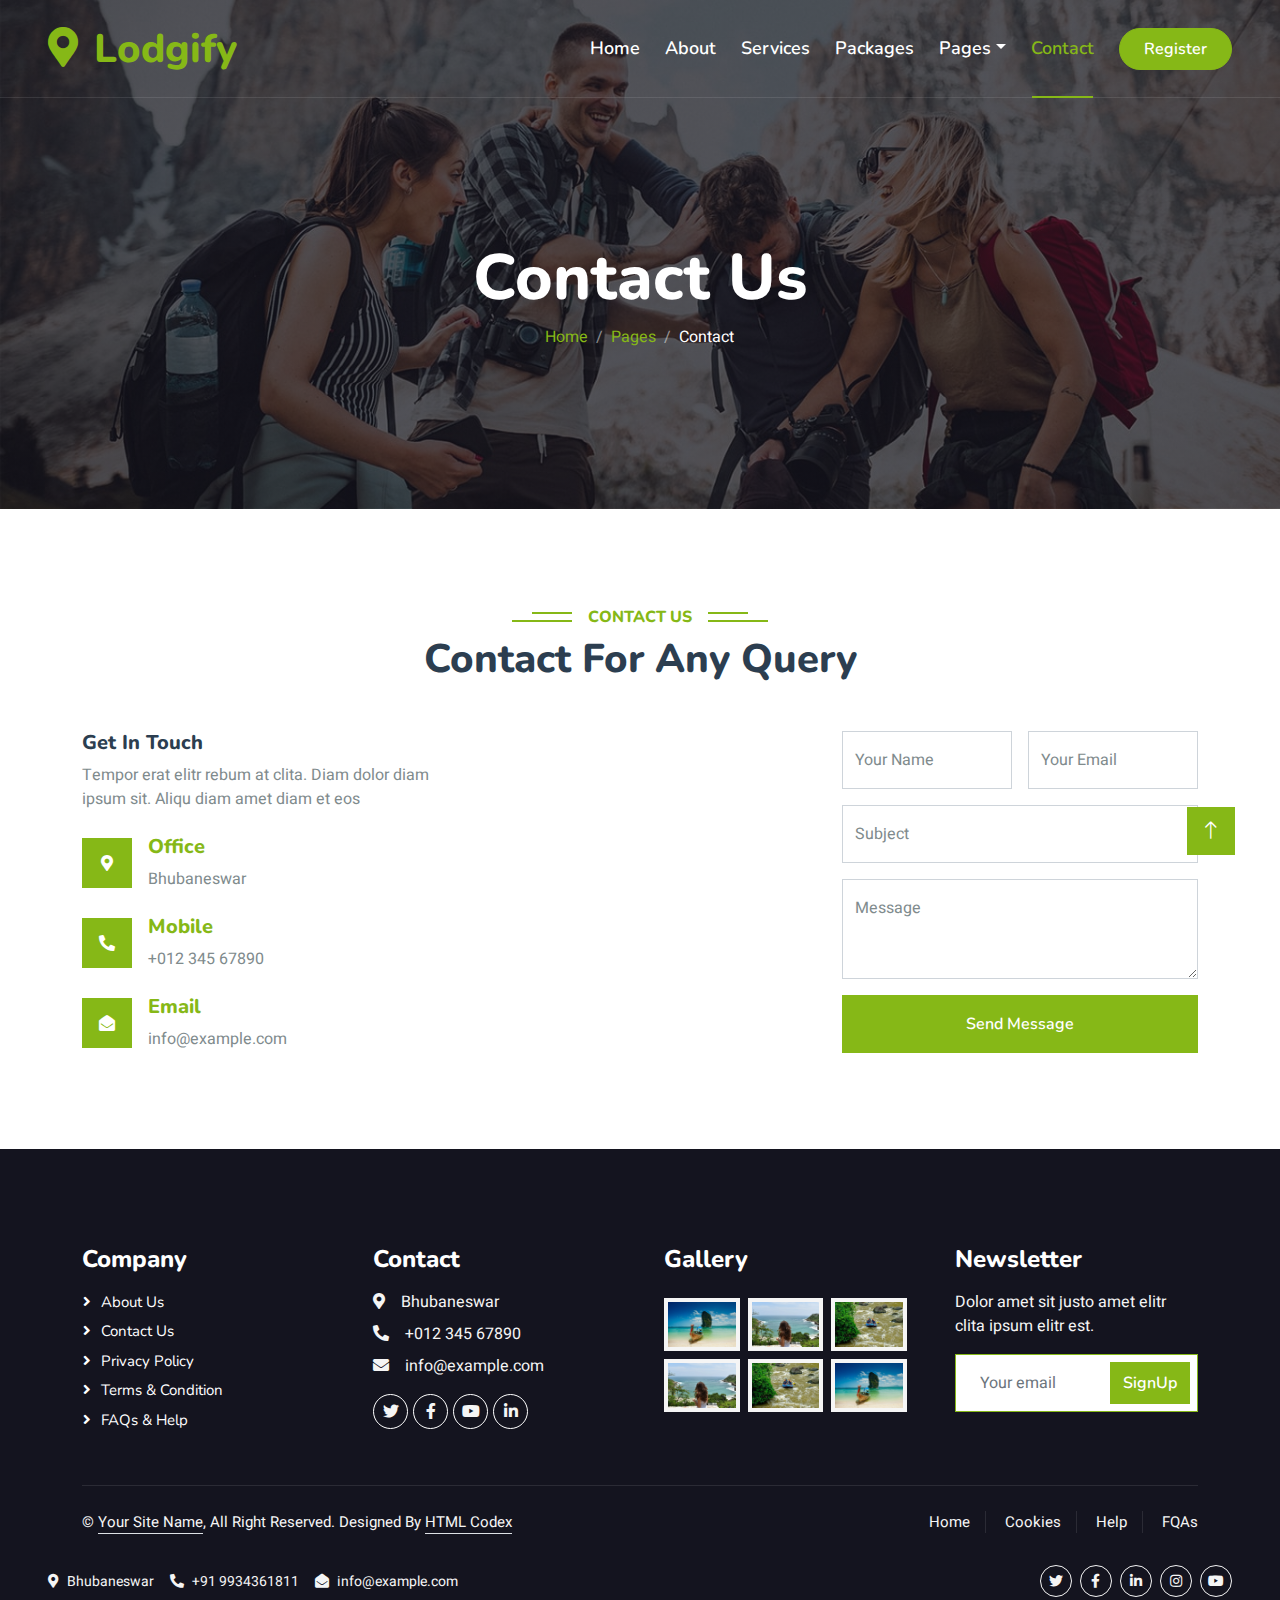
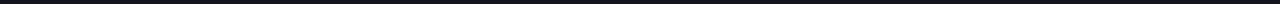
<file: src/main/webapp/contact.html>
<!DOCTYPE html>
<html lang="en">

<head>
  <meta charset="utf-8">
  <title>Lodgify</title>
  <meta content="width=device-width, initial-scale=1.0" name="viewport">
  <meta content="" name="keywords">
  <meta content="" name="description">

  <!-- Favicon -->
  <link href="assets/img/favicon.icon" rel="icon">

  <!-- Google Web Fonts -->
  <link rel="preconnect" href="https://fonts.googleapis.com">
  <link rel="preconnect" href="https://fonts.gstatic.com" crossorigin>
  <link href="https://fonts.googleapis.com/css2?family=Heebo:wght@400;500;600&family=Nunito:wght@600;700;800&display=swap" rel="stylesheet">

  <link href="https://cdnjs.cloudflare.com/ajax/libs/font-awesome/5.10.0/css/all.min.css" rel="stylesheet">
  <link href="https://cdn.jsdelivr.net/npm/bootstrap-icons@1.4.1/font/bootstrap-icons.css" rel="stylesheet">

  <!-- Customized Bootstrap Stylesheet -->
  <link href="assets/css/bootsrap.min.css" rel="stylesheet">

  <!-- Template Stylesheet -->
  <link href="assets/css/style.css" rel="stylesheet">
</head>

<body>
<!-- Spinner Start -->
<!--<div id="spinner" class="show bg-white position-fixed translate-middle w-100 vh-100 top-50 start-50 d-flex align-items-center justify-content-center">-->
<!--  <div class="spinner-border text-primary" style="width: 3rem; height: 3rem;" role="status">-->
<!--    <span class="sr-only">Loading...</span>-->
<!--  </div>-->
<!--</div>-->
<!-- Spinner End -->
<!-- Navbar & Hero Start -->
<div class="container-fluid position-relative p-0">
  <nav class="navbar navbar-expand-lg navbar-light px-4 px-lg-5 py-3 py-lg-0">
    <a href="" class="navbar-brand p-0">
      <h1 class="text-primary m-0"><i class="fa fa-map-marker-alt me-3"></i>Lodgify</h1>
      <!-- <img src="img/logo.png" alt="Logo"> -->
    </a>
    <button class="navbar-toggler" type="button" data-bs-toggle="collapse" data-bs-target="#navbarCollapse">
      <span class="fa fa-bars"></span>
    </button>
    <div class="collapse navbar-collapse" id="navbarCollapse">
      <div class="navbar-nav ms-auto py-0">
        <a href="index.html" class="nav-item nav-link">Home</a>
        <a href="about.html" class="nav-item nav-link">About</a>
        <a href="service.html" class="nav-item nav-link">Services</a>
        <a href="package.html" class="nav-item nav-link">Packages</a>
        <div class="nav-item dropdown">
          <a href="#" class="nav-link dropdown-toggle" data-bs-toggle="dropdown">Pages</a>
          <div class="dropdown-menu m-0">
            <a href="destination.html" class="dropdown-item">Destination</a>
            <a href="booking.html" class="dropdown-item">Booking</a>
            <a href="team.html" class="dropdown-item">Travel Guides</a>
            <a href="testimonial.html" class="dropdown-item">Testimonial</a>
            <a href="404.html" class="dropdown-item">404 Page</a>
          </div>
        </div>
        <a href="contact.html" class="nav-item nav-link active">Contact</a>
      </div>
      <a href="" class="btn btn-primary rounded-pill py-2 px-4">Register</a>
    </div>
  </nav>

  <div class="container-fluid bg-primary py-5 mb-5 hero-header">
    <div class="container py-5">
      <div class="row justify-content-center py-5">
        <div class="col-lg-10 pt-lg-5 mt-lg-5 text-center">
          <h1 class="display-3 text-white animated slideInDown">Contact Us</h1>
          <nav aria-label="breadcrumb">
            <ol class="breadcrumb justify-content-center">
              <li class="breadcrumb-item"><a href="#">Home</a></li>
              <li class="breadcrumb-item"><a href="#">Pages</a></li>
              <li class="breadcrumb-item text-white active" aria-current="page">Contact</li>
            </ol>
          </nav>
        </div>
      </div>
    </div>
  </div>
</div>
<!-- Navbar & Hero End -->


<!-- Contact Start -->
<div class="container-xxl py-5">
  <div class="container">
    <div class="text-center wow fadeInUp" data-wow-delay="0.1s">
      <h6 class="section-title bg-white text-center text-primary px-3">Contact Us</h6>
      <h1 class="mb-5">Contact For Any Query</h1>
    </div>
    <div class="row g-4">
      <div class="col-lg-4 col-md-6 wow fadeInUp" data-wow-delay="0.1s">
        <h5>Get In Touch</h5>
        <p class="mb-4">Tempor erat elitr rebum at clita. Diam dolor diam ipsum sit. Aliqu diam amet diam et eos</p>
        <div class="d-flex align-items-center mb-4">
          <div class="d-flex align-items-center justify-content-center flex-shrink-0 bg-primary" style="width: 50px; height: 50px;">
            <i class="fa fa-map-marker-alt text-white"></i>
          </div>
          <div class="ms-3">
            <h5 class="text-primary">Office</h5>
            <p class="mb-0">Bhubaneswar</p>
          </div>
        </div>
        <div class="d-flex align-items-center mb-4">
          <div class="d-flex align-items-center justify-content-center flex-shrink-0 bg-primary" style="width: 50px; height: 50px;">
            <i class="fa fa-phone-alt text-white"></i>
          </div>
          <div class="ms-3">
            <h5 class="text-primary">Mobile</h5>
            <p class="mb-0">+012 345 67890</p>
          </div>
        </div>
        <div class="d-flex align-items-center">
          <div class="d-flex align-items-center justify-content-center flex-shrink-0 bg-primary" style="width: 50px; height: 50px;">
            <i class="fa fa-envelope-open text-white"></i>
          </div>
          <div class="ms-3">
            <h5 class="text-primary">Email</h5>
            <p class="mb-0">info@example.com</p>
          </div>
        </div>
      </div>
      <div class="col-lg-4 col-md-6 wow fadeInUp" data-wow-delay="0.3s">
        <iframe class="position-relative rounded w-100 h-100"
                src="https://www.google.com/maps/embed?pb=!1m18!1m12!1m3!1d5984.176072167546!2d85.82454011530687!3d20.29605941907016!2m3!1f0!2f0!3f0!3m2!1i1024!2i768!4f13.1!3m3!1m2!1s0x3a19c183a7b41c0f%3A0x411e07f2da2693bb!2sBhubaneswar%2C%20Odisha!5e0!3m2!1sen!2sin!4v1603794481507!5m2!1sen!2sin"
                frameborder="0" style="min-height: 300px; border:0;" allowfullscreen="" aria-hidden="false"
                tabindex="0"></iframe>
      </div>
      <div class="col-lg-4 col-md-12 wow fadeInUp" data-wow-delay="0.5s">
        <form>
          <div class="row g-3">
            <div class="col-md-6">
              <div class="form-floating">
                <input type="text" class="form-control" id="name" placeholder="Your Name">
                <label for="name">Your Name</label>
              </div>
            </div>
            <div class="col-md-6">
              <div class="form-floating">
                <input type="email" class="form-control" id="email" placeholder="Your Email">
                <label for="email">Your Email</label>
              </div>
            </div>
            <div class="col-12">
              <div class="form-floating">
                <input type="text" class="form-control" id="subject" placeholder="Subject">
                <label for="subject">Subject</label>
              </div>
            </div>
            <div class="col-12">
              <div class="form-floating">
                <textarea class="form-control" placeholder="Leave a message here" id="message" style="height: 100px"></textarea>
                <label for="message">Message</label>
              </div>
            </div>
            <div class="col-12">
              <button class="btn btn-primary w-100 py-3" type="submit">Send Message</button>
            </div>
          </div>
        </form>
      </div>
    </div>
  </div>
</div>
<!-- Contact End -->


<!-- Footer Start -->
<div class="container-fluid bg-dark text-light footer pt-5 mt-5 wow fadeIn" data-wow-delay="0.1s">
  <div class="container py-5">
    <div class="row g-5">
      <div class="col-lg-3 col-md-6">
        <h4 class="text-white mb-3">Company</h4>
        <a class="btn btn-link" href="">About Us</a>
        <a class="btn btn-link" href="">Contact Us</a>
        <a class="btn btn-link" href="">Privacy Policy</a>
        <a class="btn btn-link" href="">Terms & Condition</a>
        <a class="btn btn-link" href="">FAQs & Help</a>
      </div>
      <div class="col-lg-3 col-md-6">
        <h4 class="text-white mb-3">Contact</h4>
        <p class="mb-2"><i class="fa fa-map-marker-alt me-3"></i>Bhubaneswar</p>
        <p class="mb-2"><i class="fa fa-phone-alt me-3"></i>+012 345 67890</p>
        <p class="mb-2"><i class="fa fa-envelope me-3"></i>info@example.com</p>
        <div class="d-flex pt-2">
          <a class="btn btn-outline-light btn-social" href=""><i class="fab fa-twitter"></i></a>
          <a class="btn btn-outline-light btn-social" href=""><i class="fab fa-facebook-f"></i></a>
          <a class="btn btn-outline-light btn-social" href=""><i class="fab fa-youtube"></i></a>
          <a class="btn btn-outline-light btn-social" href=""><i class="fab fa-linkedin-in"></i></a>
        </div>
      </div>
      <div class="col-lg-3 col-md-6">
        <h4 class="text-white mb-3">Gallery</h4>
        <div class="row g-2 pt-2">
          <div class="col-4">
            <img class="img-fluid bg-light p-1" src="assets/img/package-1.jpg" alt="">
          </div>
          <div class="col-4">
            <img class="img-fluid bg-light p-1" src="assets/img/package-2.jpg" alt="">
          </div>
          <div class="col-4">
            <img class="img-fluid bg-light p-1" src="assets/img/package-3.jpg" alt="">
          </div>
          <div class="col-4">
            <img class="img-fluid bg-light p-1" src="assets/img/package-2.jpg" alt="">
          </div>
          <div class="col-4">
            <img class="img-fluid bg-light p-1" src="assets/img/package-3.jpg" alt="">
          </div>
          <div class="col-4">
            <img class="img-fluid bg-light p-1" src="assets/img/package-1.jpg" alt="">
          </div>
        </div>
      </div>
      <div class="col-lg-3 col-md-6">
        <h4 class="text-white mb-3">Newsletter</h4>
        <p>Dolor amet sit justo amet elitr clita ipsum elitr est.</p>
        <div class="position-relative mx-auto" style="max-width: 400px;">
          <input class="form-control border-primary w-100 py-3 ps-4 pe-5" type="text" placeholder="Your email">
          <button type="button" class="btn btn-primary py-2 position-absolute top-0 end-0 mt-2 me-2">SignUp</button>
        </div>
      </div>
    </div>
  </div>
  <div class="container">
    <div class="copyright">
      <div class="row">
        <div class="col-md-6 text-center text-md-start mb-3 mb-md-0">
          &copy; <a class="border-bottom" href="#">Your Site Name</a>, All Right Reserved.

          <!--/*** This template is free as long as you keep the footer author’s credit link/attribution link/backlink. If you'd like to use the template without the footer author’s credit link/attribution link/backlink, you can purchase the Credit Removal License from "https://htmlcodex.com/credit-removal". Thank you for your support. ***/-->
          Designed By <a class="border-bottom" href="https://htmlcodex.com">HTML Codex</a>
        </div>
        <div class="col-md-6 text-center text-md-end">
          <div class="footer-menu">
            <a href="">Home</a>
            <a href="">Cookies</a>
            <a href="">Help</a>
            <a href="">FQAs</a>
          </div>
        </div>
      </div>
    </div>
  </div>
</div>
<div class="container-fluid bg-dark px-5 d-none d-lg-block">
  <div class="row gx-0">
    <div class="col-lg-8 text-center text-lg-start mb-2 mb-lg-0">
      <div class="d-inline-flex align-items-center" style="height: 45px;">
        <small class="me-3 text-light"><i class="fa fa-map-marker-alt me-2"></i>Bhubaneswar</small>
        <small class="me-3 text-light"><i class="fa fa-phone-alt me-2"></i>+91 9934361811</small>
        <small class="text-light"><i class="fa fa-envelope-open me-2"></i>info@example.com</small>
      </div>
    </div>
    <div class="col-lg-4 text-center text-lg-end">
      <div class="d-inline-flex align-items-center" style="height: 45px;">
        <a class="btn btn-sm btn-outline-light btn-sm-square rounded-circle me-2" href=""><i class="fab fa-twitter fw-normal"></i></a>
        <a class="btn btn-sm btn-outline-light btn-sm-square rounded-circle me-2" href=""><i class="fab fa-facebook-f fw-normal"></i></a>
        <a class="btn btn-sm btn-outline-light btn-sm-square rounded-circle me-2" href=""><i class="fab fa-linkedin-in fw-normal"></i></a>
        <a class="btn btn-sm btn-outline-light btn-sm-square rounded-circle me-2" href=""><i class="fab fa-instagram fw-normal"></i></a>
        <a class="btn btn-sm btn-outline-light btn-sm-square rounded-circle" href=""><i class="fab fa-youtube fw-normal"></i></a>
      </div>
    </div>
  </div>
</div>
<!-- Footer End -->


<!-- Back to Top -->
<a href="#" class="btn btn-lg btn-primary btn-lg-square back-to-top"><i class="bi bi-arrow-up"></i></a>


<!-- JavaScript Libraries -->

<!-- Template Javascript -->
<script src="assets/JS/main.js"></script>
</body>

</html>
</file>
<file: src/main/webapp/assets/css/style.css>
/********** Template CSS **********/
:root {
    --primary: #86B817;
    --secondary: #FE8800;
    --light: #F5F5F5;
    --dark: #14141F;
}

.fw-medium {
    font-weight: 600 !important;
}

.fw-semi-bold {
    font-weight: 700 !important;
}

.back-to-top {
    position: fixed;
    display: none;
    right: 45px;
    bottom: 45px;
    z-index: 99;
}


/*** Spinner ***/
#spinner {
    opacity: 0;
    visibility: hidden;
    transition: opacity .5s ease-out, visibility 0s linear .5s;
    z-index: 99999;
}

#spinner.show {
    transition: opacity .5s ease-out, visibility 0s linear 0s;
    visibility: visible;
    opacity: 1;
}


/*** Button ***/
.btn {
    font-family: 'Nunito', sans-serif;
    font-weight: 600;
    transition: .5s;
}

.btn.btn-primary,
.btn.btn-secondary {
    color: #FFFFFF;
}

.btn-square {
    width: 38px;
    height: 38px;
}

.btn-sm-square {
    width: 32px;
    height: 32px;
}

.btn-lg-square {
    width: 48px;
    height: 48px;
}

.btn-square,
.btn-sm-square,
.btn-lg-square {
    padding: 0;
    display: flex;
    align-items: center;
    justify-content: center;
    font-weight: normal;
    border-radius: 0px;
}


/*** Navbar ***/
.navbar-light .navbar-nav .nav-link {
    font-family: 'Nunito', sans-serif;
    position: relative;
    margin-right: 25px;
    padding: 35px 0;
    color: #FFFFFF !important;
    font-size: 18px;
    font-weight: 600;
    outline: none;
    transition: .5s;
}

.sticky-top.navbar-light .navbar-nav .nav-link {
    padding: 20px 0;
    color: var(--dark) !important;
}

.navbar-light .navbar-nav .nav-link:hover,
.navbar-light .navbar-nav .nav-link.active {
    color: var(--primary) !important;
}

.navbar-light .navbar-brand img {
    max-height: 60px;
    transition: .5s;
}

.sticky-top.navbar-light .navbar-brand img {
    max-height: 45px;
}

@media (max-width: 991.98px) {
    .sticky-top.navbar-light {
        position: relative;
        background: #FFFFFF;
    }

    .navbar-light .navbar-collapse {
        margin-top: 15px;
        border-top: 1px solid #DDDDDD;
    }

    .navbar-light .navbar-nav .nav-link,
    .sticky-top.navbar-light .navbar-nav .nav-link {
        padding: 10px 0;
        margin-left: 0;
        color: var(--dark) !important;
    }

    .navbar-light .navbar-brand img {
        max-height: 45px;
    }
}

@media (min-width: 992px) {
    .navbar-light {
        position: absolute;
        width: 100%;
        top: 0;
        left: 0;
        border-bottom: 1px solid rgba(256, 256, 256, .1);
        z-index: 999;
    }

    .sticky-top.navbar-light {
        position: fixed;
        background: #FFFFFF;
    }

    .navbar-light .navbar-nav .nav-link::before {
        position: absolute;
        content: "";
        width: 0;
        height: 2px;
        bottom: -1px;
        left: 50%;
        background: var(--primary);
        transition: .5s;
    }

    .navbar-light .navbar-nav .nav-link:hover::before,
    .navbar-light .navbar-nav .nav-link.active::before {
        width: calc(100% - 2px);
        left: 1px;
    }

    .navbar-light .navbar-nav .nav-link.nav-contact::before {
        display: none;
    }
}


/*** Hero Header ***/
.hero-header {
    background: linear-gradient(rgba(20, 20, 31, .7), rgba(20, 20, 31, .7)), url(../img/bg-hero.jpg);
    background-position: center center;
    background-repeat: no-repeat;
    background-size: cover;
}

.breadcrumb-item + .breadcrumb-item::before {
    color: rgba(255, 255, 255, .5);
}


/*** Section Title ***/
.section-title {
    position: relative;
    display: inline-block;
    text-transform: uppercase;
}

.section-title::before {
    position: absolute;
    content: "";
    width: calc(100% + 80px);
    height: 2px;
    top: 4px;
    left: -40px;
    background: var(--primary);
    z-index: -1;
}

.section-title::after {
    position: absolute;
    content: "";
    width: calc(100% + 120px);
    height: 2px;
    bottom: 5px;
    left: -60px;
    background: var(--primary);
    z-index: -1;
}

.section-title.text-start::before {
    width: calc(100% + 40px);
    left: 0;
}

.section-title.text-start::after {
    width: calc(100% + 60px);
    left: 0;
}


/*** Service ***/
.service-item {
    box-shadow: 0 0 45px rgba(0, 0, 0, .08);
    transition: .5s;
}

.service-item:hover {
    background: var(--primary);
}

.service-item * {
    transition: .5s;
}

.service-item:hover * {
    color: var(--light) !important;
}


/*** Destination ***/
.destination img {
    transition: .5s;
}

.destination a:hover img {
    transform: scale(1.1);
}


/*** Package ***/
.package-item {
    box-shadow: 0 0 45px rgba(0, 0, 0, .08);
}

.package-item img {
    transition: .5s;
}

.package-item:hover img {
    transform: scale(1.1);
}


/*** Booking ***/
.booking {
    background: linear-gradient(rgba(15, 23, 43, .7), rgba(15, 23, 43, .7)), url(../img/booking.jpg);
    background-position: center center;
    background-repeat: no-repeat;
    background-size: cover;
}


/*** Team ***/
.team-item {
    box-shadow: 0 0 45px rgba(0, 0, 0, .08);
}

.team-item img {
    transition: .5s;
}

.team-item:hover img {
    transform: scale(1.1);
}

.team-item .btn {
    background: #FFFFFF;
    color: var(--primary);
    border-radius: 20px;
    border-bottom: 1px solid var(--primary);
}

.team-item .btn:hover {
    background: var(--primary);
    color: #FFFFFF;
}


/*** Testimonial ***/
.testimonial-carousel::before {
    position: absolute;
    content: "";
    top: 0;
    left: 0;
    height: 100%;
    width: 0;
    background: linear-gradient(to right, rgba(255, 255, 255, 1) 0%, rgba(255, 255, 255, 0) 100%);
    z-index: 1;
}

.testimonial-carousel::after {
    position: absolute;
    content: "";
    top: 0;
    right: 0;
    height: 100%;
    width: 0;
    background: linear-gradient(to left, rgba(255, 255, 255, 1) 0%, rgba(255, 255, 255, 0) 100%);
    z-index: 1;
}

@media (min-width: 768px) {
    .testimonial-carousel::before,
    .testimonial-carousel::after {
        width: 200px;
    }
}

@media (min-width: 992px) {
    .testimonial-carousel::before,
    .testimonial-carousel::after {
        width: 300px;
    }
}

.testimonial-carousel .owl-item .testimonial-item,
.testimonial-carousel .owl-item.center .testimonial-item * {
    transition: .5s;
}

.testimonial-carousel .owl-item.center .testimonial-item {
    background: var(--primary) !important;
    border-color: var(--primary) !important;
}

.testimonial-carousel .owl-item.center .testimonial-item * {
    color: #FFFFFF !important;
}

.testimonial-carousel .owl-dots {
    margin-top: 24px;
    display: flex;
    align-items: flex-end;
    justify-content: center;
}

.testimonial-carousel .owl-dot {
    position: relative;
    display: inline-block;
    margin: 0 5px;
    width: 15px;
    height: 15px;
    border: 1px solid #CCCCCC;
    border-radius: 15px;
    transition: .5s;
}

.testimonial-carousel .owl-dot.active {
    background: var(--primary);
    border-color: var(--primary);
}


/*** Footer ***/
.footer .btn.btn-social {
    margin-right: 5px;
    width: 35px;
    height: 35px;
    display: flex;
    align-items: center;
    justify-content: center;
    color: var(--light);
    font-weight: normal;
    border: 1px solid #FFFFFF;
    border-radius: 35px;
    transition: .3s;
}

.footer .btn.btn-social:hover {
    color: var(--primary);
}

.footer .btn.btn-link {
    display: block;
    margin-bottom: 5px;
    padding: 0;
    text-align: left;
    color: #FFFFFF;
    font-size: 15px;
    font-weight: normal;
    text-transform: capitalize;
    transition: .3s;
}

.footer .btn.btn-link::before {
    position: relative;
    content: "\f105";
    font-family: "Font Awesome 5 Free";
    font-weight: 900;
    margin-right: 10px;
}

.footer .btn.btn-link:hover {
    letter-spacing: 1px;
    box-shadow: none;
}

.footer .copyright {
    padding: 25px 0;
    font-size: 15px;
    border-top: 1px solid rgba(256, 256, 256, .1);
}

.footer .copyright a {
    color: var(--light);
}

.footer .footer-menu a {
    margin-right: 15px;
    padding-right: 15px;
    border-right: 1px solid rgba(255, 255, 255, .1);
}

.footer .footer-menu a:last-child {
    margin-right: 0;
    padding-right: 0;
    border-right: none;
}
</file>
<file: src/main/webapp/assets/css/bootsrap.min.css>
*/:root{--bs-blue: #0d6efd;--bs-indigo: #6610f2;--bs-purple: #6f42c1;--bs-pink: #d63384;--bs-red: #dc3545;--bs-orange: #fd7e14;--bs-yellow: #ffc107;--bs-green: #198754;--bs-teal: #20c997;--bs-cyan: #0dcaf0;--bs-white: #fff;--bs-gray: #6c757d;--bs-gray-dark: #343a40;--bs-primary: #86B817;--bs-secondary: #FE8800;--bs-success: #198754;--bs-info: #0dcaf0;--bs-warning: #ffc107;--bs-danger: #dc3545;--bs-light: #f5f5f5;--bs-dark: #14141F;--bs-font-sans-serif: system-ui, -apple-system, "Segoe UI", Roboto, "Helvetica Neue", Arial, "Noto Sans", "Liberation Sans", sans-serif, "Apple Color Emoji", "Segoe UI Emoji", "Segoe UI Symbol", "Noto Color Emoji";--bs-font-monospace: SFMono-Regular, Menlo, Monaco, Consolas, "Liberation Mono", "Courier New", monospace;--bs-gradient: linear-gradient(180deg, rgba(255,255,255,0.15), rgba(255,255,255,0))}*,*::before,*::after{box-sizing:border-box}@media (prefers-reduced-motion: no-preference){:root{scroll-behavior:smooth}}body{margin:0;font-family:"Heebo",sans-serif;font-size:1rem;font-weight:400;line-height:1.5;color:#808B8D;background-color:#fff;-webkit-text-size-adjust:100%;-webkit-tap-highlight-color:rgba(0,0,0,0)}hr{margin:1rem 0;color:inherit;background-color:currentColor;border:0;opacity:.25}hr:not([size]){height:1px}h1,.h1,h2,.h2,h3,.h3,h4,.h4,h5,.h5,h6,.h6{margin-top:0;margin-bottom:.5rem;font-family:"Nunito",sans-serif;font-weight:800;line-height:1.2;color:#2C3E50}h1,.h1{font-size:calc(1.375rem + 1.5vw)}@media (min-width: 1200px){h1,.h1{font-size:2.5rem}}h2,.h2{font-size:calc(1.325rem + .9vw)}@media (min-width: 1200px){h2,.h2{font-size:2rem}}h3,.h3{font-size:calc(1.3rem + .6vw)}@media (min-width: 1200px){h3,.h3{font-size:1.75rem}}h4,.h4{font-size:calc(1.275rem + .3vw)}@media (min-width: 1200px){h4,.h4{font-size:1.5rem}}h5,.h5{font-size:1.25rem}h6,.h6{font-size:1rem}p{margin-top:0;margin-bottom:1rem}abbr[title],abbr[data-bs-original-title]{text-decoration:underline dotted;cursor:help;text-decoration-skip-ink:none}address{margin-bottom:1rem;font-style:normal;line-height:inherit}ol,ul{padding-left:2rem}ol,ul,dl{margin-top:0;margin-bottom:1rem}ol ol,ul ul,ol ul,ul ol{margin-bottom:0}dt{font-weight:700}dd{margin-bottom:.5rem;margin-left:0}blockquote{margin:0 0 1rem}b,strong{font-weight:bolder}small,.small{font-size:.875em}mark,.mark{padding:.2em;background-color:#fcf8e3}sub,sup{position:relative;font-size:.75em;line-height:0;vertical-align:baseline}sub{bottom:-.25em}sup{top:-.5em}a{color:#86B817;text-decoration:none}a:hover{color:#6b9312}a:not([href]):not([class]),a:not([href]):not([class]):hover{color:inherit;text-decoration:none}pre,code,kbd,samp{font-family:var(--bs-font-monospace);font-size:1em;direction:ltr /* rtl:ignore */;unicode-bidi:bidi-override}pre{display:block;margin-top:0;margin-bottom:1rem;overflow:auto;font-size:.875em}pre code{font-size:inherit;color:inherit;word-break:normal}code{font-size:.875em;color:#d63384;word-wrap:break-word}a>code{color:inherit}kbd{padding:.2rem .4rem;font-size:.875em;color:#fff;background-color:#212529;border-radius:.2rem}kbd kbd{padding:0;font-size:1em;font-weight:700}figure{margin:0 0 1rem}img,svg{vertical-align:middle}table{caption-side:bottom;border-collapse:collapse}caption{padding-top:.5rem;padding-bottom:.5rem;color:#6c757d;text-align:left}th{text-align:inherit;text-align:-webkit-match-parent}thead,tbody,tfoot,tr,td,th{border-color:inherit;border-style:solid;border-width:0}label{display:inline-block}button{border-radius:0}button:focus:not(:focus-visible){outline:0}input,button,select,optgroup,textarea{margin:0;font-family:inherit;font-size:inherit;line-height:inherit}button,select{text-transform:none}[role="button"]{cursor:pointer}select{word-wrap:normal}select:disabled{opacity:1}[list]::-webkit-calendar-picker-indicator{display:none}button,[type="button"],[type="reset"],[type="submit"]{-webkit-appearance:button}button:not(:disabled),[type="button"]:not(:disabled),[type="reset"]:not(:disabled),[type="submit"]:not(:disabled){cursor:pointer}::-moz-focus-inner{padding:0;border-style:none}textarea{resize:vertical}fieldset{min-width:0;padding:0;margin:0;border:0}legend{float:left;width:100%;padding:0;margin-bottom:.5rem;font-size:calc(1.275rem + .3vw);line-height:inherit}@media (min-width: 1200px){legend{font-size:1.5rem}}legend+*{clear:left}::-webkit-datetime-edit-fields-wrapper,::-webkit-datetime-edit-text,::-webkit-datetime-edit-minute,::-webkit-datetime-edit-hour-field,::-webkit-datetime-edit-day-field,::-webkit-datetime-edit-month-field,::-webkit-datetime-edit-year-field{padding:0}::-webkit-inner-spin-button{height:auto}[type="search"]{outline-offset:-2px;-webkit-appearance:textfield}::-webkit-search-decoration{-webkit-appearance:none}::-webkit-color-swatch-wrapper{padding:0}::file-selector-button{font:inherit}::-webkit-file-upload-button{font:inherit;-webkit-appearance:button}output{display:inline-block}iframe{border:0}summary{display:list-item;cursor:pointer}progress{vertical-align:baseline}[hidden]{display:none !important}.lead{font-size:1.25rem;font-weight:300}.display-1{font-size:calc(1.625rem + 4.5vw);font-weight:800;line-height:1.2}@media (min-width: 1200px){.display-1{font-size:5rem}}.display-2{font-size:calc(1.575rem + 3.9vw);font-weight:800;line-height:1.2}@media (min-width: 1200px){.display-2{font-size:4.5rem}}.display-3{font-size:calc(1.525rem + 3.3vw);font-weight:800;line-height:1.2}@media (min-width: 1200px){.display-3{font-size:4rem}}.display-4{font-size:calc(1.475rem + 2.7vw);font-weight:800;line-height:1.2}@media (min-width: 1200px){.display-4{font-size:3.5rem}}.display-5{font-size:calc(1.425rem + 2.1vw);font-weight:800;line-height:1.2}@media (min-width: 1200px){.display-5{font-size:3rem}}.display-6{font-size:calc(1.375rem + 1.5vw);font-weight:800;line-height:1.2}@media (min-width: 1200px){.display-6{font-size:2.5rem}}.list-unstyled{padding-left:0;list-style:none}.list-inline{padding-left:0;list-style:none}.list-inline-item{display:inline-block}.list-inline-item:not(:last-child){margin-right:.5rem}.initialism{font-size:.875em;text-transform:uppercase}.blockquote{margin-bottom:1rem;font-size:1.25rem}.blockquote>:last-child{margin-bottom:0}.blockquote-footer{margin-top:-1rem;margin-bottom:1rem;font-size:.875em;color:#6c757d}.blockquote-footer::before{content:"\2014\00A0"}.img-fluid{max-width:100%;height:auto}.img-thumbnail{padding:.25rem;background-color:#fff;border:1px solid #dee2e6;border-radius:0px;max-width:100%;height:auto}.figure{display:inline-block}.figure-img{margin-bottom:.5rem;line-height:1}.figure-caption{font-size:.875em;color:#6c757d}.container,.container-fluid,.container-sm,.container-md,.container-lg,.container-xl,.container-xxl{width:100%;padding-right:var(--bs-gutter-x, .75rem);padding-left:var(--bs-gutter-x, .75rem);margin-right:auto;margin-left:auto}@media (min-width: 576px){.container,.container-sm{max-width:540px}}@media (min-width: 768px){.container,.container-sm,.container-md{max-width:720px}}@media (min-width: 992px){.container,.container-sm,.container-md,.container-lg{max-width:960px}}@media (min-width: 1200px){.container,.container-sm,.container-md,.container-lg,.container-xl{max-width:1140px}}@media (min-width: 1400px){.container,.container-sm,.container-md,.container-lg,.container-xl,.container-xxl{max-width:1320px}}.row{--bs-gutter-x: 1.5rem;--bs-gutter-y: 0;display:flex;flex-wrap:wrap;margin-top:calc(var(--bs-gutter-y) * -1);margin-right:calc(var(--bs-gutter-x) / -2);margin-left:calc(var(--bs-gutter-x) / -2)}.row>*{flex-shrink:0;width:100%;max-width:100%;padding-right:calc(var(--bs-gutter-x) / 2);padding-left:calc(var(--bs-gutter-x) / 2);margin-top:var(--bs-gutter-y)}.col{flex:1 0 0%}.row-cols-auto>*{flex:0 0 auto;width:auto}.row-cols-1>*{flex:0 0 auto;width:100%}.row-cols-2>*{flex:0 0 auto;width:50%}.row-cols-3>*{flex:0 0 auto;width:33.33333%}.row-cols-4>*{flex:0 0 auto;width:25%}.row-cols-5>*{flex:0 0 auto;width:20%}.row-cols-6>*{flex:0 0 auto;width:16.66667%}.col-auto{flex:0 0 auto;width:auto}.col-1{flex:0 0 auto;width:8.33333%}.col-2{flex:0 0 auto;width:16.66667%}.col-3{flex:0 0 auto;width:25%}.col-4{flex:0 0 auto;width:33.33333%}.col-5{flex:0 0 auto;width:41.66667%}.col-6{flex:0 0 auto;width:50%}.col-7{flex:0 0 auto;width:58.33333%}.col-8{flex:0 0 auto;width:66.66667%}.col-9{flex:0 0 auto;width:75%}.col-10{flex:0 0 auto;width:83.33333%}.col-11{flex:0 0 auto;width:91.66667%}.col-12{flex:0 0 auto;width:100%}.offset-1{margin-left:8.33333%}.offset-2{margin-left:16.66667%}.offset-3{margin-left:25%}.offset-4{margin-left:33.33333%}.offset-5{margin-left:41.66667%}.offset-6{margin-left:50%}.offset-7{margin-left:58.33333%}.offset-8{margin-left:66.66667%}.offset-9{margin-left:75%}.offset-10{margin-left:83.33333%}.offset-11{margin-left:91.66667%}.g-0,.gx-0{--bs-gutter-x: 0}.g-0,.gy-0{--bs-gutter-y: 0}.g-1,.gx-1{--bs-gutter-x: .25rem}.g-1,.gy-1{--bs-gutter-y: .25rem}.g-2,.gx-2{--bs-gutter-x: .5rem}.g-2,.gy-2{--bs-gutter-y: .5rem}.g-3,.gx-3{--bs-gutter-x: 1rem}.g-3,.gy-3{--bs-gutter-y: 1rem}.g-4,.gx-4{--bs-gutter-x: 1.5rem}.g-4,.gy-4{--bs-gutter-y: 1.5rem}.g-5,.gx-5{--bs-gutter-x: 3rem}.g-5,.gy-5{--bs-gutter-y: 3rem}@media (min-width: 576px){.col-sm{flex:1 0 0%}.row-cols-sm-auto>*{flex:0 0 auto;width:auto}.row-cols-sm-1>*{flex:0 0 auto;width:100%}.row-cols-sm-2>*{flex:0 0 auto;width:50%}.row-cols-sm-3>*{flex:0 0 auto;width:33.33333%}.row-cols-sm-4>*{flex:0 0 auto;width:25%}.row-cols-sm-5>*{flex:0 0 auto;width:20%}.row-cols-sm-6>*{flex:0 0 auto;width:16.66667%}.col-sm-auto{flex:0 0 auto;width:auto}.col-sm-1{flex:0 0 auto;width:8.33333%}.col-sm-2{flex:0 0 auto;width:16.66667%}.col-sm-3{flex:0 0 auto;width:25%}.col-sm-4{flex:0 0 auto;width:33.33333%}.col-sm-5{flex:0 0 auto;width:41.66667%}.col-sm-6{flex:0 0 auto;width:50%}.col-sm-7{flex:0 0 auto;width:58.33333%}.col-sm-8{flex:0 0 auto;width:66.66667%}.col-sm-9{flex:0 0 auto;width:75%}.col-sm-10{flex:0 0 auto;width:83.33333%}.col-sm-11{flex:0 0 auto;width:91.66667%}.col-sm-12{flex:0 0 auto;width:100%}.offset-sm-0{margin-left:0}.offset-sm-1{margin-left:8.33333%}.offset-sm-2{margin-left:16.66667%}.offset-sm-3{margin-left:25%}.offset-sm-4{margin-left:33.33333%}.offset-sm-5{margin-left:41.66667%}.offset-sm-6{margin-left:50%}.offset-sm-7{margin-left:58.33333%}.offset-sm-8{margin-left:66.66667%}.offset-sm-9{margin-left:75%}.offset-sm-10{margin-left:83.33333%}.offset-sm-11{margin-left:91.66667%}.g-sm-0,.gx-sm-0{--bs-gutter-x: 0}.g-sm-0,.gy-sm-0{--bs-gutter-y: 0}.g-sm-1,.gx-sm-1{--bs-gutter-x: .25rem}.g-sm-1,.gy-sm-1{--bs-gutter-y: .25rem}.g-sm-2,.gx-sm-2{--bs-gutter-x: .5rem}.g-sm-2,.gy-sm-2{--bs-gutter-y: .5rem}.g-sm-3,.gx-sm-3{--bs-gutter-x: 1rem}.g-sm-3,.gy-sm-3{--bs-gutter-y: 1rem}.g-sm-4,.gx-sm-4{--bs-gutter-x: 1.5rem}.g-sm-4,.gy-sm-4{--bs-gutter-y: 1.5rem}.g-sm-5,.gx-sm-5{--bs-gutter-x: 3rem}.g-sm-5,.gy-sm-5{--bs-gutter-y: 3rem}}@media (min-width: 768px){.col-md{flex:1 0 0%}.row-cols-md-auto>*{flex:0 0 auto;width:auto}.row-cols-md-1>*{flex:0 0 auto;width:100%}.row-cols-md-2>*{flex:0 0 auto;width:50%}.row-cols-md-3>*{flex:0 0 auto;width:33.33333%}.row-cols-md-4>*{flex:0 0 auto;width:25%}.row-cols-md-5>*{flex:0 0 auto;width:20%}.row-cols-md-6>*{flex:0 0 auto;width:16.66667%}.col-md-auto{flex:0 0 auto;width:auto}.col-md-1{flex:0 0 auto;width:8.33333%}.col-md-2{flex:0 0 auto;width:16.66667%}.col-md-3{flex:0 0 auto;width:25%}.col-md-4{flex:0 0 auto;width:33.33333%}.col-md-5{flex:0 0 auto;width:41.66667%}.col-md-6{flex:0 0 auto;width:50%}.col-md-7{flex:0 0 auto;width:58.33333%}.col-md-8{flex:0 0 auto;width:66.66667%}.col-md-9{flex:0 0 auto;width:75%}.col-md-10{flex:0 0 auto;width:83.33333%}.col-md-11{flex:0 0 auto;width:91.66667%}.col-md-12{flex:0 0 auto;width:100%}.offset-md-0{margin-left:0}.offset-md-1{margin-left:8.33333%}.offset-md-2{margin-left:16.66667%}.offset-md-3{margin-left:25%}.offset-md-4{margin-left:33.33333%}.offset-md-5{margin-left:41.66667%}.offset-md-6{margin-left:50%}.offset-md-7{margin-left:58.33333%}.offset-md-8{margin-left:66.66667%}.offset-md-9{margin-left:75%}.offset-md-10{margin-left:83.33333%}.offset-md-11{margin-left:91.66667%}.g-md-0,.gx-md-0{--bs-gutter-x: 0}.g-md-0,.gy-md-0{--bs-gutter-y: 0}.g-md-1,.gx-md-1{--bs-gutter-x: .25rem}.g-md-1,.gy-md-1{--bs-gutter-y: .25rem}.g-md-2,.gx-md-2{--bs-gutter-x: .5rem}.g-md-2,.gy-md-2{--bs-gutter-y: .5rem}.g-md-3,.gx-md-3{--bs-gutter-x: 1rem}.g-md-3,.gy-md-3{--bs-gutter-y: 1rem}.g-md-4,.gx-md-4{--bs-gutter-x: 1.5rem}.g-md-4,.gy-md-4{--bs-gutter-y: 1.5rem}.g-md-5,.gx-md-5{--bs-gutter-x: 3rem}.g-md-5,.gy-md-5{--bs-gutter-y: 3rem}}@media (min-width: 992px){.col-lg{flex:1 0 0%}.row-cols-lg-auto>*{flex:0 0 auto;width:auto}.row-cols-lg-1>*{flex:0 0 auto;width:100%}.row-cols-lg-2>*{flex:0 0 auto;width:50%}.row-cols-lg-3>*{flex:0 0 auto;width:33.33333%}.row-cols-lg-4>*{flex:0 0 auto;width:25%}.row-cols-lg-5>*{flex:0 0 auto;width:20%}.row-cols-lg-6>*{flex:0 0 auto;width:16.66667%}.col-lg-auto{flex:0 0 auto;width:auto}.col-lg-1{flex:0 0 auto;width:8.33333%}.col-lg-2{flex:0 0 auto;width:16.66667%}.col-lg-3{flex:0 0 auto;width:25%}.col-lg-4{flex:0 0 auto;width:33.33333%}.col-lg-5{flex:0 0 auto;width:41.66667%}.col-lg-6{flex:0 0 auto;width:50%}.col-lg-7{flex:0 0 auto;width:58.33333%}.col-lg-8{flex:0 0 auto;width:66.66667%}.col-lg-9{flex:0 0 auto;width:75%}.col-lg-10{flex:0 0 auto;width:83.33333%}.col-lg-11{flex:0 0 auto;width:91.66667%}.col-lg-12{flex:0 0 auto;width:100%}.offset-lg-0{margin-left:0}.offset-lg-1{margin-left:8.33333%}.offset-lg-2{margin-left:16.66667%}.offset-lg-3{margin-left:25%}.offset-lg-4{margin-left:33.33333%}.offset-lg-5{margin-left:41.66667%}.offset-lg-6{margin-left:50%}.offset-lg-7{margin-left:58.33333%}.offset-lg-8{margin-left:66.66667%}.offset-lg-9{margin-left:75%}.offset-lg-10{margin-left:83.33333%}.offset-lg-11{margin-left:91.66667%}.g-lg-0,.gx-lg-0{--bs-gutter-x: 0}.g-lg-0,.gy-lg-0{--bs-gutter-y: 0}.g-lg-1,.gx-lg-1{--bs-gutter-x: .25rem}.g-lg-1,.gy-lg-1{--bs-gutter-y: .25rem}.g-lg-2,.gx-lg-2{--bs-gutter-x: .5rem}.g-lg-2,.gy-lg-2{--bs-gutter-y: .5rem}.g-lg-3,.gx-lg-3{--bs-gutter-x: 1rem}.g-lg-3,.gy-lg-3{--bs-gutter-y: 1rem}.g-lg-4,.gx-lg-4{--bs-gutter-x: 1.5rem}.g-lg-4,.gy-lg-4{--bs-gutter-y: 1.5rem}.g-lg-5,.gx-lg-5{--bs-gutter-x: 3rem}.g-lg-5,.gy-lg-5{--bs-gutter-y: 3rem}}@media (min-width: 1200px){.col-xl{flex:1 0 0%}.row-cols-xl-auto>*{flex:0 0 auto;width:auto}.row-cols-xl-1>*{flex:0 0 auto;width:100%}.row-cols-xl-2>*{flex:0 0 auto;width:50%}.row-cols-xl-3>*{flex:0 0 auto;width:33.33333%}.row-cols-xl-4>*{flex:0 0 auto;width:25%}.row-cols-xl-5>*{flex:0 0 auto;width:20%}.row-cols-xl-6>*{flex:0 0 auto;width:16.66667%}.col-xl-auto{flex:0 0 auto;width:auto}.col-xl-1{flex:0 0 auto;width:8.33333%}.col-xl-2{flex:0 0 auto;width:16.66667%}.col-xl-3{flex:0 0 auto;width:25%}.col-xl-4{flex:0 0 auto;width:33.33333%}.col-xl-5{flex:0 0 auto;width:41.66667%}.col-xl-6{flex:0 0 auto;width:50%}.col-xl-7{flex:0 0 auto;width:58.33333%}.col-xl-8{flex:0 0 auto;width:66.66667%}.col-xl-9{flex:0 0 auto;width:75%}.col-xl-10{flex:0 0 auto;width:83.33333%}.col-xl-11{flex:0 0 auto;width:91.66667%}.col-xl-12{flex:0 0 auto;width:100%}.offset-xl-0{margin-left:0}.offset-xl-1{margin-left:8.33333%}.offset-xl-2{margin-left:16.66667%}.offset-xl-3{margin-left:25%}.offset-xl-4{margin-left:33.33333%}.offset-xl-5{margin-left:41.66667%}.offset-xl-6{margin-left:50%}.offset-xl-7{margin-left:58.33333%}.offset-xl-8{margin-left:66.66667%}.offset-xl-9{margin-left:75%}.offset-xl-10{margin-left:83.33333%}.offset-xl-11{margin-left:91.66667%}.g-xl-0,.gx-xl-0{--bs-gutter-x: 0}.g-xl-0,.gy-xl-0{--bs-gutter-y: 0}.g-xl-1,.gx-xl-1{--bs-gutter-x: .25rem}.g-xl-1,.gy-xl-1{--bs-gutter-y: .25rem}.g-xl-2,.gx-xl-2{--bs-gutter-x: .5rem}.g-xl-2,.gy-xl-2{--bs-gutter-y: .5rem}.g-xl-3,.gx-xl-3{--bs-gutter-x: 1rem}.g-xl-3,.gy-xl-3{--bs-gutter-y: 1rem}.g-xl-4,.gx-xl-4{--bs-gutter-x: 1.5rem}.g-xl-4,.gy-xl-4{--bs-gutter-y: 1.5rem}.g-xl-5,.gx-xl-5{--bs-gutter-x: 3rem}.g-xl-5,.gy-xl-5{--bs-gutter-y: 3rem}}@media (min-width: 1400px){.col-xxl{flex:1 0 0%}.row-cols-xxl-auto>*{flex:0 0 auto;width:auto}.row-cols-xxl-1>*{flex:0 0 auto;width:100%}.row-cols-xxl-2>*{flex:0 0 auto;width:50%}.row-cols-xxl-3>*{flex:0 0 auto;width:33.33333%}.row-cols-xxl-4>*{flex:0 0 auto;width:25%}.row-cols-xxl-5>*{flex:0 0 auto;width:20%}.row-cols-xxl-6>*{flex:0 0 auto;width:16.66667%}.col-xxl-auto{flex:0 0 auto;width:auto}.col-xxl-1{flex:0 0 auto;width:8.33333%}.col-xxl-2{flex:0 0 auto;width:16.66667%}.col-xxl-3{flex:0 0 auto;width:25%}.col-xxl-4{flex:0 0 auto;width:33.33333%}.col-xxl-5{flex:0 0 auto;width:41.66667%}.col-xxl-6{flex:0 0 auto;width:50%}.col-xxl-7{flex:0 0 auto;width:58.33333%}.col-xxl-8{flex:0 0 auto;width:66.66667%}.col-xxl-9{flex:0 0 auto;width:75%}.col-xxl-10{flex:0 0 auto;width:83.33333%}.col-xxl-11{flex:0 0 auto;width:91.66667%}.col-xxl-12{flex:0 0 auto;width:100%}.offset-xxl-0{margin-left:0}.offset-xxl-1{margin-left:8.33333%}.offset-xxl-2{margin-left:16.66667%}.offset-xxl-3{margin-left:25%}.offset-xxl-4{margin-left:33.33333%}.offset-xxl-5{margin-left:41.66667%}.offset-xxl-6{margin-left:50%}.offset-xxl-7{margin-left:58.33333%}.offset-xxl-8{margin-left:66.66667%}.offset-xxl-9{margin-left:75%}.offset-xxl-10{margin-left:83.33333%}.offset-xxl-11{margin-left:91.66667%}.g-xxl-0,.gx-xxl-0{--bs-gutter-x: 0}.g-xxl-0,.gy-xxl-0{--bs-gutter-y: 0}.g-xxl-1,.gx-xxl-1{--bs-gutter-x: .25rem}.g-xxl-1,.gy-xxl-1{--bs-gutter-y: .25rem}.g-xxl-2,.gx-xxl-2{--bs-gutter-x: .5rem}.g-xxl-2,.gy-xxl-2{--bs-gutter-y: .5rem}.g-xxl-3,.gx-xxl-3{--bs-gutter-x: 1rem}.g-xxl-3,.gy-xxl-3{--bs-gutter-y: 1rem}.g-xxl-4,.gx-xxl-4{--bs-gutter-x: 1.5rem}.g-xxl-4,.gy-xxl-4{--bs-gutter-y: 1.5rem}.g-xxl-5,.gx-xxl-5{--bs-gutter-x: 3rem}.g-xxl-5,.gy-xxl-5{--bs-gutter-y: 3rem}}.table{--bs-table-bg: rgba(0,0,0,0);--bs-table-striped-color: #808B8D;--bs-table-striped-bg: rgba(0,0,0,0.05);--bs-table-active-color: #808B8D;--bs-table-active-bg: rgba(0,0,0,0.1);--bs-table-hover-color: #808B8D;--bs-table-hover-bg: rgba(0,0,0,0.075);width:100%;margin-bottom:1rem;color:#808B8D;vertical-align:top;border-color:#dee2e6}.table>:not(caption)>*>*{padding:.5rem .5rem;background-color:var(--bs-table-bg);border-bottom-width:1px;box-shadow:inset 0 0 0 9999px var(--bs-table-accent-bg)}.table>tbody{vertical-align:inherit}.table>thead{vertical-align:bottom}.table>:not(:last-child)>:last-child>*{border-bottom-color:currentColor}.caption-top{caption-side:top}.table-sm>:not(caption)>*>*{padding:.25rem .25rem}.table-bordered>:not(caption)>*{border-width:1px 0}.table-bordered>:not(caption)>*>*{border-width:0 1px}.table-borderless>:not(caption)>*>*{border-bottom-width:0}.table-striped>tbody>tr:nth-of-type(odd){--bs-table-accent-bg: var(--bs-table-striped-bg);color:var(--bs-table-striped-color)}.table-active{--bs-table-accent-bg: var(--bs-table-active-bg);color:var(--bs-table-active-color)}.table-hover>tbody>tr:hover{--bs-table-accent-bg: var(--bs-table-hover-bg);color:var(--bs-table-hover-color)}.table-primary{--bs-table-bg: #e7f1d1;--bs-table-striped-bg: #dbe5c7;--bs-table-striped-color: #000;--bs-table-active-bg: #d0d9bc;--bs-table-active-color: #000;--bs-table-hover-bg: #d6dfc1;--bs-table-hover-color: #000;color:#000;border-color:#d0d9bc}.table-secondary{--bs-table-bg: #ffe7cc;--bs-table-striped-bg: #f2dbc2;--bs-table-striped-color: #000;--bs-table-active-bg: #e6d0b8;--bs-table-active-color: #000;--bs-table-hover-bg: #ecd6bd;--bs-table-hover-color: #000;color:#000;border-color:#e6d0b8}.table-success{--bs-table-bg: #d1e7dd;--bs-table-striped-bg: #c7dbd2;--bs-table-striped-color: #000;--bs-table-active-bg: #bcd0c7;--bs-table-active-color: #000;--bs-table-hover-bg: #c1d6cc;--bs-table-hover-color: #000;color:#000;border-color:#bcd0c7}.table-info{--bs-table-bg: #cff4fc;--bs-table-striped-bg: #c5e8ef;--bs-table-striped-color: #000;--bs-table-active-bg: #badce3;--bs-table-active-color: #000;--bs-table-hover-bg: #bfe2e9;--bs-table-hover-color: #000;color:#000;border-color:#badce3}.table-warning{--bs-table-bg: #fff3cd;--bs-table-striped-bg: #f2e7c3;--bs-table-striped-color: #000;--bs-table-active-bg: #e6dbb9;--bs-table-active-color: #000;--bs-table-hover-bg: #ece1be;--bs-table-hover-color: #000;color:#000;border-color:#e6dbb9}.table-danger{--bs-table-bg: #f8d7da;--bs-table-striped-bg: #eccccf;--bs-table-striped-color: #000;--bs-table-active-bg: #dfc2c4;--bs-table-active-color: #000;--bs-table-hover-bg: #e5c7ca;--bs-table-hover-color: #000;color:#000;border-color:#dfc2c4}.table-light{--bs-table-bg: #f5f5f5;--bs-table-striped-bg: #e9e9e9;--bs-table-striped-color: #000;--bs-table-active-bg: #ddd;--bs-table-active-color: #000;--bs-table-hover-bg: #e3e3e3;--bs-table-hover-color: #000;color:#000;border-color:#ddd}.table-dark{--bs-table-bg: #14141F;--bs-table-striped-bg: #20202a;--bs-table-striped-color: #fff;--bs-table-active-bg: #2c2c35;--bs-table-active-color: #fff;--bs-table-hover-bg: #262630;--bs-table-hover-color: #fff;color:#fff;border-color:#2c2c35}.table-responsive{overflow-x:auto;-webkit-overflow-scrolling:touch}@media (max-width: 575.98px){.table-responsive-sm{overflow-x:auto;-webkit-overflow-scrolling:touch}}@media (max-width: 767.98px){.table-responsive-md{overflow-x:auto;-webkit-overflow-scrolling:touch}}@media (max-width: 991.98px){.table-responsive-lg{overflow-x:auto;-webkit-overflow-scrolling:touch}}@media (max-width: 1199.98px){.table-responsive-xl{overflow-x:auto;-webkit-overflow-scrolling:touch}}@media (max-width: 1399.98px){.table-responsive-xxl{overflow-x:auto;-webkit-overflow-scrolling:touch}}.form-label{margin-bottom:.5rem}.col-form-label{padding-top:calc(.375rem + 1px);padding-bottom:calc(.375rem + 1px);margin-bottom:0;font-size:inherit;line-height:1.5}.col-form-label-lg{padding-top:calc(.5rem + 1px);padding-bottom:calc(.5rem + 1px);font-size:1.25rem}.col-form-label-sm{padding-top:calc(.25rem + 1px);padding-bottom:calc(.25rem + 1px);font-size:.875rem}.form-text{margin-top:.25rem;font-size:.875em;color:#6c757d}.form-control{display:block;width:100%;padding:.375rem .75rem;font-size:1rem;font-weight:400;line-height:1.5;color:#808B8D;background-color:#fff;background-clip:padding-box;border:1px solid #ced4da;appearance:none;border-radius:0px;transition:border-color 0.15s ease-in-out,box-shadow 0.15s ease-in-out}@media (prefers-reduced-motion: reduce){.form-control{transition:none}}.form-control[type="file"]{overflow:hidden}.form-control[type="file"]:not(:disabled):not(:read-only){cursor:pointer}.form-control:focus{color:#808B8D;background-color:#fff;border-color:#c3dc8b;outline:0;box-shadow:0 0 0 .25rem rgba(134,184,23,0.25)}.form-control::-webkit-date-and-time-value{height:1.5em}.form-control::placeholder{color:#6c757d;opacity:1}.form-control:disabled,.form-control:read-only{background-color:#e9ecef;opacity:1}.form-control::file-selector-button{padding:.375rem .75rem;margin:-.375rem -.75rem;margin-inline-end:.75rem;color:#808B8D;background-color:#e9ecef;pointer-events:none;border-color:inherit;border-style:solid;border-width:0;border-inline-end-width:1px;border-radius:0;transition:color 0.15s ease-in-out,background-color 0.15s ease-in-out,border-color 0.15s ease-in-out,box-shadow 0.15s ease-in-out}@media (prefers-reduced-motion: reduce){.form-control::file-selector-button{transition:none}}.form-control:hover:not(:disabled):not(:read-only)::file-selector-button{background-color:#dde0e3}.form-control::-webkit-file-upload-button{padding:.375rem .75rem;margin:-.375rem -.75rem;margin-inline-end:.75rem;color:#808B8D;background-color:#e9ecef;pointer-events:none;border-color:inherit;border-style:solid;border-width:0;border-inline-end-width:1px;border-radius:0;transition:color 0.15s ease-in-out,background-color 0.15s ease-in-out,border-color 0.15s ease-in-out,box-shadow 0.15s ease-in-out}@media (prefers-reduced-motion: reduce){.form-control::-webkit-file-upload-button{transition:none}}.form-control:hover:not(:disabled):not(:read-only)::-webkit-file-upload-button{background-color:#dde0e3}.form-control-plaintext{display:block;width:100%;padding:.375rem 0;margin-bottom:0;line-height:1.5;color:#808B8D;background-color:transparent;border:solid transparent;border-width:1px 0}.form-control-plaintext.form-control-sm,.form-control-plaintext.form-control-lg{padding-right:0;padding-left:0}.form-control-sm{min-height:calc(1.5em + .5rem + 2px);padding:.25rem .5rem;font-size:.875rem;border-radius:.2rem}.form-control-sm::file-selector-button{padding:.25rem .5rem;margin:-.25rem -.5rem;margin-inline-end:.5rem}.form-control-sm::-webkit-file-upload-button{padding:.25rem .5rem;margin:-.25rem -.5rem;margin-inline-end:.5rem}.form-control-lg{min-height:calc(1.5em + 1rem + 2px);padding:.5rem 1rem;font-size:1.25rem;border-radius:.3rem}.form-control-lg::file-selector-button{padding:.5rem 1rem;margin:-.5rem -1rem;margin-inline-end:1rem}.form-control-lg::-webkit-file-upload-button{padding:.5rem 1rem;margin:-.5rem -1rem;margin-inline-end:1rem}textarea.form-control{min-height:calc(1.5em + .75rem + 2px)}textarea.form-control-sm{min-height:calc(1.5em + .5rem + 2px)}textarea.form-control-lg{min-height:calc(1.5em + 1rem + 2px)}.form-control-color{max-width:3rem;height:auto;padding:.375rem}.form-control-color:not(:disabled):not(:read-only){cursor:pointer}.form-control-color::-moz-color-swatch{height:1.5em;border-radius:0px}.form-control-color::-webkit-color-swatch{height:1.5em;border-radius:0px}.form-select{display:block;width:100%;padding:.375rem 2.25rem .375rem .75rem;font-size:1rem;font-weight:400;line-height:1.5;color:#808B8D;background-color:#fff;background-image:url("data:image/svg+xml,%3csvg xmlns='http://www.w3.org/2000/svg' viewBox='0 0 16 16'%3e%3cpath fill='none' stroke='%23343a40' stroke-linecap='round' stroke-linejoin='round' stroke-width='2' d='M2 5l6 6 6-6'/%3e%3c/svg%3e");background-repeat:no-repeat;background-position:right .75rem center;background-size:16px 12px;border:1px solid #ced4da;border-radius:0px;appearance:none}.form-select:focus{border-color:#c3dc8b;outline:0;box-shadow:0 0 0 .25rem rgba(134,184,23,0.25)}.form-select[multiple],.form-select[size]:not([size="1"]){padding-right:.75rem;background-image:none}.form-select:disabled{background-color:#e9ecef}.form-select:-moz-focusring{color:transparent;text-shadow:0 0 0 #808B8D}.form-select-sm{padding-top:.25rem;padding-bottom:.25rem;padding-left:.5rem;font-size:.875rem}.form-select-lg{padding-top:.5rem;padding-bottom:.5rem;padding-left:1rem;font-size:1.25rem}.form-check{display:block;min-height:1.5rem;padding-left:1.5em;margin-bottom:.125rem}.form-check .form-check-input{float:left;margin-left:-1.5em}.form-check-input{width:1em;height:1em;margin-top:.25em;vertical-align:top;background-color:#fff;background-repeat:no-repeat;background-position:center;background-size:contain;border:1px solid rgba(0,0,0,0.25);appearance:none;color-adjust:exact}.form-check-input[type="checkbox"]{border-radius:.25em}.form-check-input[type="radio"]{border-radius:50%}.form-check-input:active{filter:brightness(90%)}.form-check-input:focus{border-color:#c3dc8b;outline:0;box-shadow:0 0 0 .25rem rgba(134,184,23,0.25)}.form-check-input:checked{background-color:#86B817;border-color:#86B817}.form-check-input:checked[type="checkbox"]{background-image:url("data:image/svg+xml,%3csvg xmlns='http://www.w3.org/2000/svg' viewBox='0 0 20 20'%3e%3cpath fill='none' stroke='%23fff' stroke-linecap='round' stroke-linejoin='round' stroke-width='3' d='M6 10l3 3l6-6'/%3e%3c/svg%3e")}.form-check-input:checked[type="radio"]{background-image:url("data:image/svg+xml,%3csvg xmlns='http://www.w3.org/2000/svg' viewBox='-4 -4 8 8'%3e%3ccircle r='2' fill='%23fff'/%3e%3c/svg%3e")}.form-check-input[type="checkbox"]:indeterminate{background-color:#86B817;border-color:#86B817;background-image:url("data:image/svg+xml,%3csvg xmlns='http://www.w3.org/2000/svg' viewBox='0 0 20 20'%3e%3cpath fill='none' stroke='%23fff' stroke-linecap='round' stroke-linejoin='round' stroke-width='3' d='M6 10h8'/%3e%3c/svg%3e")}.form-check-input:disabled{pointer-events:none;filter:none;opacity:.5}.form-check-input[disabled] ~ .form-check-label,.form-check-input:disabled ~ .form-check-label{opacity:.5}.form-switch{padding-left:2.5em}.form-switch .form-check-input{width:2em;margin-left:-2.5em;background-image:url("data:image/svg+xml,%3csvg xmlns='http://www.w3.org/2000/svg' viewBox='-4 -4 8 8'%3e%3ccircle r='3' fill='rgba%280,0,0,0.25%29'/%3e%3c/svg%3e");background-position:left center;border-radius:2em;transition:background-position 0.15s ease-in-out}@media (prefers-reduced-motion: reduce){.form-switch .form-check-input{transition:none}}.form-switch .form-check-input:focus{background-image:url("data:image/svg+xml,%3csvg xmlns='http://www.w3.org/2000/svg' viewBox='-4 -4 8 8'%3e%3ccircle r='3' fill='%23c3dc8b'/%3e%3c/svg%3e")}.form-switch .form-check-input:checked{background-position:right center;background-image:url("data:image/svg+xml,%3csvg xmlns='http://www.w3.org/2000/svg' viewBox='-4 -4 8 8'%3e%3ccircle r='3' fill='%23fff'/%3e%3c/svg%3e")}.form-check-inline{display:inline-block;margin-right:1rem}.btn-check{position:absolute;clip:rect(0, 0, 0, 0);pointer-events:none}.btn-check[disabled]+.btn,.btn-check:disabled+.btn{pointer-events:none;filter:none;opacity:.65}.form-range{width:100%;height:1.5rem;padding:0;background-color:transparent;appearance:none}.form-range:focus{outline:0}.form-range:focus::-webkit-slider-thumb{box-shadow:0 0 0 1px #fff,0 0 0 .25rem rgba(134,184,23,0.25)}.form-range:focus::-moz-range-thumb{box-shadow:0 0 0 1px #fff,0 0 0 .25rem rgba(134,184,23,0.25)}.form-range::-moz-focus-outer{border:0}.form-range::-webkit-slider-thumb{width:1rem;height:1rem;margin-top:-.25rem;background-color:#86B817;border:0;border-radius:1rem;transition:background-color 0.15s ease-in-out,border-color 0.15s ease-in-out,box-shadow 0.15s ease-in-out;appearance:none}@media (prefers-reduced-motion: reduce){.form-range::-webkit-slider-thumb{transition:none}}.form-range::-webkit-slider-thumb:active{background-color:#dbeab9}.form-range::-webkit-slider-runnable-track{width:100%;height:.5rem;color:transparent;cursor:pointer;background-color:#dee2e6;border-color:transparent;border-radius:1rem}.form-range::-moz-range-thumb{width:1rem;height:1rem;background-color:#86B817;border:0;border-radius:1rem;transition:background-color 0.15s ease-in-out,border-color 0.15s ease-in-out,box-shadow 0.15s ease-in-out;appearance:none}@media (prefers-reduced-motion: reduce){.form-range::-moz-range-thumb{transition:none}}.form-range::-moz-range-thumb:active{background-color:#dbeab9}.form-range::-moz-range-track{width:100%;height:.5rem;color:transparent;cursor:pointer;background-color:#dee2e6;border-color:transparent;border-radius:1rem}.form-range:disabled{pointer-events:none}.form-range:disabled::-webkit-slider-thumb{background-color:#adb5bd}.form-range:disabled::-moz-range-thumb{background-color:#adb5bd}.form-floating{position:relative}.form-floating>.form-control,.form-floating>.form-select{height:calc(3.5rem + 2px);padding:1rem .75rem}.form-floating>label{position:absolute;top:0;left:0;height:100%;padding:1rem .75rem;pointer-events:none;border:1px solid transparent;transform-origin:0 0;transition:opacity 0.1s ease-in-out,transform 0.1s ease-in-out}@media (prefers-reduced-motion: reduce){.form-floating>label{transition:none}}.form-floating>.form-control::placeholder{color:transparent}.form-floating>.form-control:focus,.form-floating>.form-control:not(:placeholder-shown){padding-top:1.625rem;padding-bottom:.625rem}.form-floating>.form-control:-webkit-autofill{padding-top:1.625rem;padding-bottom:.625rem}.form-floating>.form-select{padding-top:1.625rem;padding-bottom:.625rem}.form-floating>.form-control:focus ~ label,.form-floating>.form-control:not(:placeholder-shown) ~ label,.form-floating>.form-select ~ label{opacity:.65;transform:scale(0.85) translateY(-0.5rem) translateX(0.15rem)}.form-floating>.form-control:-webkit-autofill ~ label{opacity:.65;transform:scale(0.85) translateY(-0.5rem) translateX(0.15rem)}.input-group{position:relative;display:flex;flex-wrap:wrap;align-items:stretch;width:100%}.input-group>.form-control,.input-group>.form-select{position:relative;flex:1 1 auto;width:1%;min-width:0}.input-group>.form-control:focus,.input-group>.form-select:focus{z-index:3}.input-group .btn{position:relative;z-index:2}.input-group .btn:focus{z-index:3}.input-group-text{display:flex;align-items:center;padding:.375rem .75rem;font-size:1rem;font-weight:400;line-height:1.5;color:#808B8D;text-align:center;white-space:nowrap;background-color:#e9ecef;border:1px solid #ced4da;border-radius:0px}.input-group-lg>.form-control,.input-group-lg>.form-select,.input-group-lg>.input-group-text,.input-group-lg>.btn{padding:.5rem 1rem;font-size:1.25rem;border-radius:.3rem}.input-group-sm>.form-control,.input-group-sm>.form-select,.input-group-sm>.input-group-text,.input-group-sm>.btn{padding:.25rem .5rem;font-size:.875rem;border-radius:.2rem}.input-group-lg>.form-select,.input-group-sm>.form-select{padding-right:3rem}.input-group:not(.has-validation)>:not(:last-child):not(.dropdown-toggle):not(.dropdown-menu),.input-group:not(.has-validation)>.dropdown-toggle:nth-last-child(n+3){border-top-right-radius:0;border-bottom-right-radius:0}.input-group.has-validation>:nth-last-child(n+3):not(.dropdown-toggle):not(.dropdown-menu),.input-group.has-validation>.dropdown-toggle:nth-last-child(n+4){border-top-right-radius:0;border-bottom-right-radius:0}.input-group>:not(:first-child):not(.dropdown-menu):not(.valid-tooltip):not(.valid-feedback):not(.invalid-tooltip):not(.invalid-feedback){margin-left:-1px;border-top-left-radius:0;border-bottom-left-radius:0}.valid-feedback{display:none;width:100%;margin-top:.25rem;font-size:.875em;color:#198754}.valid-tooltip{position:absolute;top:100%;z-index:5;display:none;max-width:100%;padding:.25rem .5rem;margin-top:.1rem;font-size:.875rem;color:#fff;background-color:rgba(25,135,84,0.9);border-radius:0px}.was-validated :valid ~ .valid-feedback,.was-validated :valid ~ .valid-tooltip,.is-valid ~ .valid-feedback,.is-valid ~ .valid-tooltip{display:block}.was-validated .form-control:valid,.form-control.is-valid{border-color:#198754;padding-right:calc(1.5em + .75rem);background-image:url("data:image/svg+xml,%3csvg xmlns='http://www.w3.org/2000/svg' viewBox='0 0 8 8'%3e%3cpath fill='%23198754' d='M2.3 6.73L.6 4.53c-.4-1.04.46-1.4 1.1-.8l1.1 1.4 3.4-3.8c.6-.63 1.6-.27 1.2.7l-4 4.6c-.43.5-.8.4-1.1.1z'/%3e%3c/svg%3e");background-repeat:no-repeat;background-position:right calc(.375em + .1875rem) center;background-size:calc(.75em + .375rem) calc(.75em + .375rem)}.was-validated .form-control:valid:focus,.form-control.is-valid:focus{border-color:#198754;box-shadow:0 0 0 .25rem rgba(25,135,84,0.25)}.was-validated textarea.form-control:valid,textarea.form-control.is-valid{padding-right:calc(1.5em + .75rem);background-position:top calc(.375em + .1875rem) right calc(.375em + .1875rem)}.was-validated .form-select:valid,.form-select.is-valid{border-color:#198754}.was-validated .form-select:valid:not([multiple]):not([size]),.was-validated .form-select:valid:not([multiple])[size="1"],.form-select.is-valid:not([multiple]):not([size]),.form-select.is-valid:not([multiple])[size="1"]{padding-right:4.125rem;background-image:url("data:image/svg+xml,%3csvg xmlns='http://www.w3.org/2000/svg' viewBox='0 0 16 16'%3e%3cpath fill='none' stroke='%23343a40' stroke-linecap='round' stroke-linejoin='round' stroke-width='2' d='M2 5l6 6 6-6'/%3e%3c/svg%3e"),url("data:image/svg+xml,%3csvg xmlns='http://www.w3.org/2000/svg' viewBox='0 0 8 8'%3e%3cpath fill='%23198754' d='M2.3 6.73L.6 4.53c-.4-1.04.46-1.4 1.1-.8l1.1 1.4 3.4-3.8c.6-.63 1.6-.27 1.2.7l-4 4.6c-.43.5-.8.4-1.1.1z'/%3e%3c/svg%3e");background-position:right .75rem center,center right 2.25rem;background-size:16px 12px,calc(.75em + .375rem) calc(.75em + .375rem)}.was-validated .form-select:valid:focus,.form-select.is-valid:focus{border-color:#198754;box-shadow:0 0 0 .25rem rgba(25,135,84,0.25)}.was-validated .form-check-input:valid,.form-check-input.is-valid{border-color:#198754}.was-validated .form-check-input:valid:checked,.form-check-input.is-valid:checked{background-color:#198754}.was-validated .form-check-input:valid:focus,.form-check-input.is-valid:focus{box-shadow:0 0 0 .25rem rgba(25,135,84,0.25)}.was-validated .form-check-input:valid ~ .form-check-label,.form-check-input.is-valid ~ .form-check-label{color:#198754}.form-check-inline .form-check-input ~ .valid-feedback{margin-left:.5em}.was-validated .input-group .form-control:valid,.input-group .form-control.is-valid,.was-validated .input-group .form-select:valid,.input-group .form-select.is-valid{z-index:3}.invalid-feedback{display:none;width:100%;margin-top:.25rem;font-size:.875em;color:#dc3545}.invalid-tooltip{position:absolute;top:100%;z-index:5;display:none;max-width:100%;padding:.25rem .5rem;margin-top:.1rem;font-size:.875rem;color:#fff;background-color:rgba(220,53,69,0.9);border-radius:0px}.was-validated :invalid ~ .invalid-feedback,.was-validated :invalid ~ .invalid-tooltip,.is-invalid ~ .invalid-feedback,.is-invalid ~ .invalid-tooltip{display:block}.was-validated .form-control:invalid,.form-control.is-invalid{border-color:#dc3545;padding-right:calc(1.5em + .75rem);background-image:url("data:image/svg+xml,%3csvg xmlns='http://www.w3.org/2000/svg' viewBox='0 0 12 12' width='12' height='12' fill='none' stroke='%23dc3545'%3e%3ccircle cx='6' cy='6' r='4.5'/%3e%3cpath stroke-linejoin='round' d='M5.8 3.6h.4L6 6.5z'/%3e%3ccircle cx='6' cy='8.2' r='.6' fill='%23dc3545' stroke='none'/%3e%3c/svg%3e");background-repeat:no-repeat;background-position:right calc(.375em + .1875rem) center;background-size:calc(.75em + .375rem) calc(.75em + .375rem)}.was-validated .form-control:invalid:focus,.form-control.is-invalid:focus{border-color:#dc3545;box-shadow:0 0 0 .25rem rgba(220,53,69,0.25)}.was-validated textarea.form-control:invalid,textarea.form-control.is-invalid{padding-right:calc(1.5em + .75rem);background-position:top calc(.375em + .1875rem) right calc(.375em + .1875rem)}.was-validated .form-select:invalid,.form-select.is-invalid{border-color:#dc3545}.was-validated .form-select:invalid:not([multiple]):not([size]),.was-validated .form-select:invalid:not([multiple])[size="1"],.form-select.is-invalid:not([multiple]):not([size]),.form-select.is-invalid:not([multiple])[size="1"]{padding-right:4.125rem;background-image:url("data:image/svg+xml,%3csvg xmlns='http://www.w3.org/2000/svg' viewBox='0 0 16 16'%3e%3cpath fill='none' stroke='%23343a40' stroke-linecap='round' stroke-linejoin='round' stroke-width='2' d='M2 5l6 6 6-6'/%3e%3c/svg%3e"),url("data:image/svg+xml,%3csvg xmlns='http://www.w3.org/2000/svg' viewBox='0 0 12 12' width='12' height='12' fill='none' stroke='%23dc3545'%3e%3ccircle cx='6' cy='6' r='4.5'/%3e%3cpath stroke-linejoin='round' d='M5.8 3.6h.4L6 6.5z'/%3e%3ccircle cx='6' cy='8.2' r='.6' fill='%23dc3545' stroke='none'/%3e%3c/svg%3e");background-position:right .75rem center,center right 2.25rem;background-size:16px 12px,calc(.75em + .375rem) calc(.75em + .375rem)}.was-validated .form-select:invalid:focus,.form-select.is-invalid:focus{border-color:#dc3545;box-shadow:0 0 0 .25rem rgba(220,53,69,0.25)}.was-validated .form-check-input:invalid,.form-check-input.is-invalid{border-color:#dc3545}.was-validated .form-check-input:invalid:checked,.form-check-input.is-invalid:checked{background-color:#dc3545}.was-validated .form-check-input:invalid:focus,.form-check-input.is-invalid:focus{box-shadow:0 0 0 .25rem rgba(220,53,69,0.25)}.was-validated .form-check-input:invalid ~ .form-check-label,.form-check-input.is-invalid ~ .form-check-label{color:#dc3545}.form-check-inline .form-check-input ~ .invalid-feedback{margin-left:.5em}.was-validated .input-group .form-control:invalid,.input-group .form-control.is-invalid,.was-validated .input-group .form-select:invalid,.input-group .form-select.is-invalid{z-index:3}.btn{display:inline-block;font-weight:400;line-height:1.5;color:#808B8D;text-align:center;vertical-align:middle;cursor:pointer;user-select:none;background-color:transparent;border:1px solid transparent;padding:.375rem .75rem;font-size:1rem;border-radius:0px;transition:color 0.15s ease-in-out,background-color 0.15s ease-in-out,border-color 0.15s ease-in-out,box-shadow 0.15s ease-in-out}@media (prefers-reduced-motion: reduce){.btn{transition:none}}.btn:hover{color:#808B8D}.btn-check:focus+.btn,.btn:focus{outline:0;box-shadow:0 0 0 .25rem rgba(134,184,23,0.25)}.btn:disabled,.btn.disabled,fieldset:disabled .btn{pointer-events:none;opacity:.65}.btn-primary{color:#000;background-color:#86B817;border-color:#86B817}.btn-primary:hover{color:#000;background-color:#98c33a;border-color:#92bf2e}.btn-check:focus+.btn-primary,.btn-primary:focus{color:#000;background-color:#98c33a;border-color:#92bf2e;box-shadow:0 0 0 .25rem rgba(114,156,20,0.5)}.btn-check:checked+.btn-primary,.btn-check:active+.btn-primary,.btn-primary:active,.btn-primary.active,.show>.btn-primary.dropdown-toggle{color:#000;background-color:#9ec645;border-color:#92bf2e}.btn-check:checked+.btn-primary:focus,.btn-check:active+.btn-primary:focus,.btn-primary:active:focus,.btn-primary.active:focus,.show>.btn-primary.dropdown-toggle:focus{box-shadow:0 0 0 .25rem rgba(114,156,20,0.5)}.btn-primary:disabled,.btn-primary.disabled{color:#000;background-color:#86B817;border-color:#86B817}.btn-secondary{color:#000;background-color:#FE8800;border-color:#FE8800}.btn-secondary:hover{color:#000;background-color:#fe9a26;border-color:#fe941a}.btn-check:focus+.btn-secondary,.btn-secondary:focus{color:#000;background-color:#fe9a26;border-color:#fe941a;box-shadow:0 0 0 .25rem rgba(216,116,0,0.5)}.btn-check:checked+.btn-secondary,.btn-check:active+.btn-secondary,.btn-secondary:active,.btn-secondary.active,.show>.btn-secondary.dropdown-toggle{color:#000;background-color:#fea033;border-color:#fe941a}.btn-check:checked+.btn-secondary:focus,.btn-check:active+.btn-secondary:focus,.btn-secondary:active:focus,.btn-secondary.active:focus,.show>.btn-secondary.dropdown-toggle:focus{box-shadow:0 0 0 .25rem rgba(216,116,0,0.5)}.btn-secondary:disabled,.btn-secondary.disabled{color:#000;background-color:#FE8800;border-color:#FE8800}.btn-success{color:#fff;background-color:#198754;border-color:#198754}.btn-success:hover{color:#fff;background-color:#157347;border-color:#146c43}.btn-check:focus+.btn-success,.btn-success:focus{color:#fff;background-color:#157347;border-color:#146c43;box-shadow:0 0 0 .25rem rgba(60,153,110,0.5)}.btn-check:checked+.btn-success,.btn-check:active+.btn-success,.btn-success:active,.btn-success.active,.show>.btn-success.dropdown-toggle{color:#fff;background-color:#146c43;border-color:#13653f}.btn-check:checked+.btn-success:focus,.btn-check:active+.btn-success:focus,.btn-success:active:focus,.btn-success.active:focus,.show>.btn-success.dropdown-toggle:focus{box-shadow:0 0 0 .25rem rgba(60,153,110,0.5)}.btn-success:disabled,.btn-success.disabled{color:#fff;background-color:#198754;border-color:#198754}.btn-info{color:#000;background-color:#0dcaf0;border-color:#0dcaf0}.btn-info:hover{color:#000;background-color:#31d2f2;border-color:#25cff2}.btn-check:focus+.btn-info,.btn-info:focus{color:#000;background-color:#31d2f2;border-color:#25cff2;box-shadow:0 0 0 .25rem rgba(11,172,204,0.5)}.btn-check:checked+.btn-info,.btn-check:active+.btn-info,.btn-info:active,.btn-info.active,.show>.btn-info.dropdown-toggle{color:#000;background-color:#3dd5f3;border-color:#25cff2}.btn-check:checked+.btn-info:focus,.btn-check:active+.btn-info:focus,.btn-info:active:focus,.btn-info.active:focus,.show>.btn-info.dropdown-toggle:focus{box-shadow:0 0 0 .25rem rgba(11,172,204,0.5)}.btn-info:disabled,.btn-info.disabled{color:#000;background-color:#0dcaf0;border-color:#0dcaf0}.btn-warning{color:#000;background-color:#ffc107;border-color:#ffc107}.btn-warning:hover{color:#000;background-color:#ffca2c;border-color:#ffc720}.btn-check:focus+.btn-warning,.btn-warning:focus{color:#000;background-color:#ffca2c;border-color:#ffc720;box-shadow:0 0 0 .25rem rgba(217,164,6,0.5)}.btn-check:checked+.btn-warning,.btn-check:active+.btn-warning,.btn-warning:active,.btn-warning.active,.show>.btn-warning.dropdown-toggle{color:#000;background-color:#ffcd39;border-color:#ffc720}.btn-check:checked+.btn-warning:focus,.btn-check:active+.btn-warning:focus,.btn-warning:active:focus,.btn-warning.active:focus,.show>.btn-warning.dropdown-toggle:focus{box-shadow:0 0 0 .25rem rgba(217,164,6,0.5)}.btn-warning:disabled,.btn-warning.disabled{color:#000;background-color:#ffc107;border-color:#ffc107}.btn-danger{color:#fff;background-color:#dc3545;border-color:#dc3545}.btn-danger:hover{color:#fff;background-color:#bb2d3b;border-color:#b02a37}.btn-check:focus+.btn-danger,.btn-danger:focus{color:#fff;background-color:#bb2d3b;border-color:#b02a37;box-shadow:0 0 0 .25rem rgba(225,83,97,0.5)}.btn-check:checked+.btn-danger,.btn-check:active+.btn-danger,.btn-danger:active,.btn-danger.active,.show>.btn-danger.dropdown-toggle{color:#fff;background-color:#b02a37;border-color:#a52834}.btn-check:checked+.btn-danger:focus,.btn-check:active+.btn-danger:focus,.btn-danger:active:focus,.btn-danger.active:focus,.show>.btn-danger.dropdown-toggle:focus{box-shadow:0 0 0 .25rem rgba(225,83,97,0.5)}.btn-danger:disabled,.btn-danger.disabled{color:#fff;background-color:#dc3545;border-color:#dc3545}.btn-light{color:#000;background-color:#f5f5f5;border-color:#f5f5f5}.btn-light:hover{color:#000;background-color:#f7f7f7;border-color:#f6f6f6}.btn-check:focus+.btn-light,.btn-light:focus{color:#000;background-color:#f7f7f7;border-color:#f6f6f6;box-shadow:0 0 0 .25rem rgba(208,208,208,0.5)}.btn-check:checked+.btn-light,.btn-check:active+.btn-light,.btn-light:active,.btn-light.active,.show>.btn-light.dropdown-toggle{color:#000;background-color:#f7f7f7;border-color:#f6f6f6}.btn-check:checked+.btn-light:focus,.btn-check:active+.btn-light:focus,.btn-light:active:focus,.btn-light.active:focus,.show>.btn-light.dropdown-toggle:focus{box-shadow:0 0 0 .25rem rgba(208,208,208,0.5)}.btn-light:disabled,.btn-light.disabled{color:#000;background-color:#f5f5f5;border-color:#f5f5f5}.btn-dark{color:#fff;background-color:#14141F;border-color:#14141F}.btn-dark:hover{color:#fff;background-color:#11111a;border-color:#101019}.btn-check:focus+.btn-dark,.btn-dark:focus{color:#fff;background-color:#11111a;border-color:#101019;box-shadow:0 0 0 .25rem rgba(55,55,65,0.5)}.btn-check:checked+.btn-dark,.btn-check:active+.btn-dark,.btn-dark:active,.btn-dark.active,.show>.btn-dark.dropdown-toggle{color:#fff;background-color:#101019;border-color:#0f0f17}.btn-check:checked+.btn-dark:focus,.btn-check:active+.btn-dark:focus,.btn-dark:active:focus,.btn-dark.active:focus,.show>.btn-dark.dropdown-toggle:focus{box-shadow:0 0 0 .25rem rgba(55,55,65,0.5)}.btn-dark:disabled,.btn-dark.disabled{color:#fff;background-color:#14141F;border-color:#14141F}.btn-outline-primary{color:#86B817;border-color:#86B817}.btn-outline-primary:hover{color:#000;background-color:#86B817;border-color:#86B817}.btn-check:focus+.btn-outline-primary,.btn-outline-primary:focus{box-shadow:0 0 0 .25rem rgba(134,184,23,0.5)}.btn-check:checked+.btn-outline-primary,.btn-check:active+.btn-outline-primary,.btn-outline-primary:active,.btn-outline-primary.active,.btn-outline-primary.dropdown-toggle.show{color:#000;background-color:#86B817;border-color:#86B817}.btn-check:checked+.btn-outline-primary:focus,.btn-check:active+.btn-outline-primary:focus,.btn-outline-primary:active:focus,.btn-outline-primary.active:focus,.btn-outline-primary.dropdown-toggle.show:focus{box-shadow:0 0 0 .25rem rgba(134,184,23,0.5)}.btn-outline-primary:disabled,.btn-outline-primary.disabled{color:#86B817;background-color:transparent}.btn-outline-secondary{color:#FE8800;border-color:#FE8800}.btn-outline-secondary:hover{color:#000;background-color:#FE8800;border-color:#FE8800}.btn-check:focus+.btn-outline-secondary,.btn-outline-secondary:focus{box-shadow:0 0 0 .25rem rgba(254,136,0,0.5)}.btn-check:checked+.btn-outline-secondary,.btn-check:active+.btn-outline-secondary,.btn-outline-secondary:active,.btn-outline-secondary.active,.btn-outline-secondary.dropdown-toggle.show{color:#000;background-color:#FE8800;border-color:#FE8800}.btn-check:checked+.btn-outline-secondary:focus,.btn-check:active+.btn-outline-secondary:focus,.btn-outline-secondary:active:focus,.btn-outline-secondary.active:focus,.btn-outline-secondary.dropdown-toggle.show:focus{box-shadow:0 0 0 .25rem rgba(254,136,0,0.5)}.btn-outline-secondary:disabled,.btn-outline-secondary.disabled{color:#FE8800;background-color:transparent}.btn-outline-success{color:#198754;border-color:#198754}.btn-outline-success:hover{color:#fff;background-color:#198754;border-color:#198754}.btn-check:focus+.btn-outline-success,.btn-outline-success:focus{box-shadow:0 0 0 .25rem rgba(25,135,84,0.5)}.btn-check:checked+.btn-outline-success,.btn-check:active+.btn-outline-success,.btn-outline-success:active,.btn-outline-success.active,.btn-outline-success.dropdown-toggle.show{color:#fff;background-color:#198754;border-color:#198754}.btn-check:checked+.btn-outline-success:focus,.btn-check:active+.btn-outline-success:focus,.btn-outline-success:active:focus,.btn-outline-success.active:focus,.btn-outline-success.dropdown-toggle.show:focus{box-shadow:0 0 0 .25rem rgba(25,135,84,0.5)}.btn-outline-success:disabled,.btn-outline-success.disabled{color:#198754;background-color:transparent}.btn-outline-info{color:#0dcaf0;border-color:#0dcaf0}.btn-outline-info:hover{color:#000;background-color:#0dcaf0;border-color:#0dcaf0}.btn-check:focus+.btn-outline-info,.btn-outline-info:focus{box-shadow:0 0 0 .25rem rgba(13,202,240,0.5)}.btn-check:checked+.btn-outline-info,.btn-check:active+.btn-outline-info,.btn-outline-info:active,.btn-outline-info.active,.btn-outline-info.dropdown-toggle.show{color:#000;background-color:#0dcaf0;border-color:#0dcaf0}.btn-check:checked+.btn-outline-info:focus,.btn-check:active+.btn-outline-info:focus,.btn-outline-info:active:focus,.btn-outline-info.active:focus,.btn-outline-info.dropdown-toggle.show:focus{box-shadow:0 0 0 .25rem rgba(13,202,240,0.5)}.btn-outline-info:disabled,.btn-outline-info.disabled{color:#0dcaf0;background-color:transparent}.btn-outline-warning{color:#ffc107;border-color:#ffc107}.btn-outline-warning:hover{color:#000;background-color:#ffc107;border-color:#ffc107}.btn-check:focus+.btn-outline-warning,.btn-outline-warning:focus{box-shadow:0 0 0 .25rem rgba(255,193,7,0.5)}.btn-check:checked+.btn-outline-warning,.btn-check:active+.btn-outline-warning,.btn-outline-warning:active,.btn-outline-warning.active,.btn-outline-warning.dropdown-toggle.show{color:#000;background-color:#ffc107;border-color:#ffc107}.btn-check:checked+.btn-outline-warning:focus,.btn-check:active+.btn-outline-warning:focus,.btn-outline-warning:active:focus,.btn-outline-warning.active:focus,.btn-outline-warning.dropdown-toggle.show:focus{box-shadow:0 0 0 .25rem rgba(255,193,7,0.5)}.btn-outline-warning:disabled,.btn-outline-warning.disabled{color:#ffc107;background-color:transparent}.btn-outline-danger{color:#dc3545;border-color:#dc3545}.btn-outline-danger:hover{color:#fff;background-color:#dc3545;border-color:#dc3545}.btn-check:focus+.btn-outline-danger,.btn-outline-danger:focus{box-shadow:0 0 0 .25rem rgba(220,53,69,0.5)}.btn-check:checked+.btn-outline-danger,.btn-check:active+.btn-outline-danger,.btn-outline-danger:active,.btn-outline-danger.active,.btn-outline-danger.dropdown-toggle.show{color:#fff;background-color:#dc3545;border-color:#dc3545}.btn-check:checked+.btn-outline-danger:focus,.btn-check:active+.btn-outline-danger:focus,.btn-outline-danger:active:focus,.btn-outline-danger.active:focus,.btn-outline-danger.dropdown-toggle.show:focus{box-shadow:0 0 0 .25rem rgba(220,53,69,0.5)}.btn-outline-danger:disabled,.btn-outline-danger.disabled{color:#dc3545;background-color:transparent}.btn-outline-light{color:#f5f5f5;border-color:#f5f5f5}.btn-outline-light:hover{color:#000;background-color:#f5f5f5;border-color:#f5f5f5}.btn-check:focus+.btn-outline-light,.btn-outline-light:focus{box-shadow:0 0 0 .25rem rgba(245,245,245,0.5)}.btn-check:checked+.btn-outline-light,.btn-check:active+.btn-outline-light,.btn-outline-light:active,.btn-outline-light.active,.btn-outline-light.dropdown-toggle.show{color:#000;background-color:#f5f5f5;border-color:#f5f5f5}.btn-check:checked+.btn-outline-light:focus,.btn-check:active+.btn-outline-light:focus,.btn-outline-light:active:focus,.btn-outline-light.active:focus,.btn-outline-light.dropdown-toggle.show:focus{box-shadow:0 0 0 .25rem rgba(245,245,245,0.5)}.btn-outline-light:disabled,.btn-outline-light.disabled{color:#f5f5f5;background-color:transparent}.btn-outline-dark{color:#14141F;border-color:#14141F}.btn-outline-dark:hover{color:#fff;background-color:#14141F;border-color:#14141F}.btn-check:focus+.btn-outline-dark,.btn-outline-dark:focus{box-shadow:0 0 0 .25rem rgba(20,20,31,0.5)}.btn-check:checked+.btn-outline-dark,.btn-check:active+.btn-outline-dark,.btn-outline-dark:active,.btn-outline-dark.active,.btn-outline-dark.dropdown-toggle.show{color:#fff;background-color:#14141F;border-color:#14141F}.btn-check:checked+.btn-outline-dark:focus,.btn-check:active+.btn-outline-dark:focus,.btn-outline-dark:active:focus,.btn-outline-dark.active:focus,.btn-outline-dark.dropdown-toggle.show:focus{box-shadow:0 0 0 .25rem rgba(20,20,31,0.5)}.btn-outline-dark:disabled,.btn-outline-dark.disabled{color:#14141F;background-color:transparent}.btn-link{font-weight:400;color:#86B817;text-decoration:none}.btn-link:hover{color:#6b9312}.btn-link:disabled,.btn-link.disabled{color:#6c757d}.btn-lg,.btn-group-lg>.btn{padding:.5rem 1rem;font-size:1.25rem;border-radius:.3rem}.btn-sm,.btn-group-sm>.btn{padding:.25rem .5rem;font-size:.875rem;border-radius:.2rem}.fade{transition:opacity 0.15s linear}@media (prefers-reduced-motion: reduce){.fade{transition:none}}.fade:not(.show){opacity:0}.collapse:not(.show){display:none}.collapsing{height:0;overflow:hidden;transition:height 0.35s ease}@media (prefers-reduced-motion: reduce){.collapsing{transition:none}}.dropup,.dropend,.dropdown,.dropstart{position:relative}.dropdown-toggle{white-space:nowrap}.dropdown-toggle::after{display:inline-block;margin-left:.255em;vertical-align:.255em;content:"";border-top:.3em solid;border-right:.3em solid transparent;border-bottom:0;border-left:.3em solid transparent}.dropdown-toggle:empty::after{margin-left:0}.dropdown-menu{position:absolute;z-index:1000;display:none;min-width:10rem;padding:.5rem 0;margin:0;font-size:1rem;color:#808B8D;text-align:left;list-style:none;background-color:#fff;background-clip:padding-box;border:1px solid rgba(0,0,0,0.15);border-radius:0px}.dropdown-menu[data-bs-popper]{top:100%;left:0;margin-top:.125rem}.dropdown-menu-start{--bs-position: start}.dropdown-menu-start[data-bs-popper]{right:auto /* rtl:ignore */;left:0 /* rtl:ignore */}.dropdown-menu-end{--bs-position: end}.dropdown-menu-end[data-bs-popper]{right:0 /* rtl:ignore */;left:auto /* rtl:ignore */}@media (min-width: 576px){.dropdown-menu-sm-start{--bs-position: start}.dropdown-menu-sm-start[data-bs-popper]{right:auto /* rtl:ignore */;left:0 /* rtl:ignore */}.dropdown-menu-sm-end{--bs-position: end}.dropdown-menu-sm-end[data-bs-popper]{right:0 /* rtl:ignore */;left:auto /* rtl:ignore */}}@media (min-width: 768px){.dropdown-menu-md-start{--bs-position: start}.dropdown-menu-md-start[data-bs-popper]{right:auto /* rtl:ignore */;left:0 /* rtl:ignore */}.dropdown-menu-md-end{--bs-position: end}.dropdown-menu-md-end[data-bs-popper]{right:0 /* rtl:ignore */;left:auto /* rtl:ignore */}}@media (min-width: 992px){.dropdown-menu-lg-start{--bs-position: start}.dropdown-menu-lg-start[data-bs-popper]{right:auto /* rtl:ignore */;left:0 /* rtl:ignore */}.dropdown-menu-lg-end{--bs-position: end}.dropdown-menu-lg-end[data-bs-popper]{right:0 /* rtl:ignore */;left:auto /* rtl:ignore */}}@media (min-width: 1200px){.dropdown-menu-xl-start{--bs-position: start}.dropdown-menu-xl-start[data-bs-popper]{right:auto /* rtl:ignore */;left:0 /* rtl:ignore */}.dropdown-menu-xl-end{--bs-position: end}.dropdown-menu-xl-end[data-bs-popper]{right:0 /* rtl:ignore */;left:auto /* rtl:ignore */}}@media (min-width: 1400px){.dropdown-menu-xxl-start{--bs-position: start}.dropdown-menu-xxl-start[data-bs-popper]{right:auto /* rtl:ignore */;left:0 /* rtl:ignore */}.dropdown-menu-xxl-end{--bs-position: end}.dropdown-menu-xxl-end[data-bs-popper]{right:0 /* rtl:ignore */;left:auto /* rtl:ignore */}}.dropup .dropdown-menu[data-bs-popper]{top:auto;bottom:100%;margin-top:0;margin-bottom:.125rem}.dropup .dropdown-toggle::after{display:inline-block;margin-left:.255em;vertical-align:.255em;content:"";border-top:0;border-right:.3em solid transparent;border-bottom:.3em solid;border-left:.3em solid transparent}.dropup .dropdown-toggle:empty::after{margin-left:0}.dropend .dropdown-menu[data-bs-popper]{top:0;right:auto;left:100%;margin-top:0;margin-left:.125rem}.dropend .dropdown-toggle::after{display:inline-block;margin-left:.255em;vertical-align:.255em;content:"";border-top:.3em solid transparent;border-right:0;border-bottom:.3em solid transparent;border-left:.3em solid}.dropend .dropdown-toggle:empty::after{margin-left:0}.dropend .dropdown-toggle::after{vertical-align:0}.dropstart .dropdown-menu[data-bs-popper]{top:0;right:100%;left:auto;margin-top:0;margin-right:.125rem}.dropstart .dropdown-toggle::after{display:inline-block;margin-left:.255em;vertical-align:.255em;content:""}.dropstart .dropdown-toggle::after{display:none}.dropstart .dropdown-toggle::before{display:inline-block;margin-right:.255em;vertical-align:.255em;content:"";border-top:.3em solid transparent;border-right:.3em solid;border-bottom:.3em solid transparent}.dropstart .dropdown-toggle:empty::after{margin-left:0}.dropstart .dropdown-toggle::before{vertical-align:0}.dropdown-divider{height:0;margin:.5rem 0;overflow:hidden;border-top:1px solid rgba(0,0,0,0.15)}.dropdown-item{display:block;width:100%;padding:.25rem 1rem;clear:both;font-weight:400;color:#212529;text-align:inherit;white-space:nowrap;background-color:transparent;border:0}.dropdown-item:hover,.dropdown-item:focus{color:#1e2125;background-color:#e9ecef}.dropdown-item.active,.dropdown-item:active{color:#fff;text-decoration:none;background-color:#86B817}.dropdown-item.disabled,.dropdown-item:disabled{color:#adb5bd;pointer-events:none;background-color:transparent}.dropdown-menu.show{display:block}.dropdown-header{display:block;padding:.5rem 1rem;margin-bottom:0;font-size:.875rem;color:#6c757d;white-space:nowrap}.dropdown-item-text{display:block;padding:.25rem 1rem;color:#212529}.dropdown-menu-dark{color:#dee2e6;background-color:#343a40;border-color:rgba(0,0,0,0.15)}.dropdown-menu-dark .dropdown-item{color:#dee2e6}.dropdown-menu-dark .dropdown-item:hover,.dropdown-menu-dark .dropdown-item:focus{color:#fff;background-color:rgba(255,255,255,0.15)}.dropdown-menu-dark .dropdown-item.active,.dropdown-menu-dark .dropdown-item:active{color:#fff;background-color:#86B817}.dropdown-menu-dark .dropdown-item.disabled,.dropdown-menu-dark .dropdown-item:disabled{color:#adb5bd}.dropdown-menu-dark .dropdown-divider{border-color:rgba(0,0,0,0.15)}.dropdown-menu-dark .dropdown-item-text{color:#dee2e6}.dropdown-menu-dark .dropdown-header{color:#adb5bd}.btn-group,.btn-group-vertical{position:relative;display:inline-flex;vertical-align:middle}.btn-group>.btn,.btn-group-vertical>.btn{position:relative;flex:1 1 auto}.btn-group>.btn-check:checked+.btn,.btn-group>.btn-check:focus+.btn,.btn-group>.btn:hover,.btn-group>.btn:focus,.btn-group>.btn:active,.btn-group>.btn.active,.btn-group-vertical>.btn-check:checked+.btn,.btn-group-vertical>.btn-check:focus+.btn,.btn-group-vertical>.btn:hover,.btn-group-vertical>.btn:focus,.btn-group-vertical>.btn:active,.btn-group-vertical>.btn.active{z-index:1}.btn-toolbar{display:flex;flex-wrap:wrap;justify-content:flex-start}.btn-toolbar .input-group{width:auto}.btn-group>.btn:not(:first-child),.btn-group>.btn-group:not(:first-child){margin-left:-1px}.btn-group>.btn:not(:last-child):not(.dropdown-toggle),.btn-group>.btn-group:not(:last-child)>.btn{border-top-right-radius:0;border-bottom-right-radius:0}.btn-group>.btn:nth-child(n+3),.btn-group>:not(.btn-check)+.btn,.btn-group>.btn-group:not(:first-child)>.btn{border-top-left-radius:0;border-bottom-left-radius:0}.dropdown-toggle-split{padding-right:.5625rem;padding-left:.5625rem}.dropdown-toggle-split::after,.dropup .dropdown-toggle-split::after,.dropend .dropdown-toggle-split::after{margin-left:0}.dropstart .dropdown-toggle-split::before{margin-right:0}.btn-sm+.dropdown-toggle-split,.btn-group-sm>.btn+.dropdown-toggle-split{padding-right:.375rem;padding-left:.375rem}.btn-lg+.dropdown-toggle-split,.btn-group-lg>.btn+.dropdown-toggle-split{padding-right:.75rem;padding-left:.75rem}.btn-group-vertical{flex-direction:column;align-items:flex-start;justify-content:center}.btn-group-vertical>.btn,.btn-group-vertical>.btn-group{width:100%}.btn-group-vertical>.btn:not(:first-child),.btn-group-vertical>.btn-group:not(:first-child){margin-top:-1px}.btn-group-vertical>.btn:not(:last-child):not(.dropdown-toggle),.btn-group-vertical>.btn-group:not(:last-child)>.btn{border-bottom-right-radius:0;border-bottom-left-radius:0}.btn-group-vertical>.btn ~ .btn,.btn-group-vertical>.btn-group:not(:first-child)>.btn{border-top-left-radius:0;border-top-right-radius:0}.nav{display:flex;flex-wrap:wrap;padding-left:0;margin-bottom:0;list-style:none}.nav-link{display:block;padding:.5rem 1rem;color:#86B817;transition:color 0.15s ease-in-out,background-color 0.15s ease-in-out,border-color 0.15s ease-in-out}@media (prefers-reduced-motion: reduce){.nav-link{transition:none}}.nav-link:hover,.nav-link:focus{color:#6b9312}.nav-link.disabled{color:#6c757d;pointer-events:none;cursor:default}.nav-tabs{border-bottom:1px solid #dee2e6}.nav-tabs .nav-link{margin-bottom:-1px;background:none;border:1px solid transparent;border-top-left-radius:0px;border-top-right-radius:0px}.nav-tabs .nav-link:hover,.nav-tabs .nav-link:focus{border-color:#e9ecef #e9ecef #dee2e6;isolation:isolate}.nav-tabs .nav-link.disabled{color:#6c757d;background-color:transparent;border-color:transparent}.nav-tabs .nav-link.active,.nav-tabs .nav-item.show .nav-link{color:#495057;background-color:#fff;border-color:#dee2e6 #dee2e6 #fff}.nav-tabs .dropdown-menu{margin-top:-1px;border-top-left-radius:0;border-top-right-radius:0}.nav-pills .nav-link{background:none;border:0;border-radius:0px}.nav-pills .nav-link.active,.nav-pills .show>.nav-link{color:#fff;background-color:#86B817}.nav-fill>.nav-link,.nav-fill .nav-item{flex:1 1 auto;text-align:center}.nav-justified>.nav-link,.nav-justified .nav-item{flex-basis:0;flex-grow:1;text-align:center}.nav-fill .nav-item .nav-link,.nav-justified .nav-item .nav-link{width:100%}.tab-content>.tab-pane{display:none}.tab-content>.active{display:block}.navbar{position:relative;display:flex;flex-wrap:wrap;align-items:center;justify-content:space-between;padding-top:.5rem;padding-bottom:.5rem}.navbar>.container,.navbar>.container-fluid,.navbar>.container-sm,.navbar>.container-md,.navbar>.container-lg,.navbar>.container-xl,.navbar>.container-xxl{display:flex;flex-wrap:inherit;align-items:center;justify-content:space-between}.navbar-brand{padding-top:.3125rem;padding-bottom:.3125rem;margin-right:1rem;font-size:1.25rem;white-space:nowrap}.navbar-nav{display:flex;flex-direction:column;padding-left:0;margin-bottom:0;list-style:none}.navbar-nav .nav-link{padding-right:0;padding-left:0}.navbar-nav .dropdown-menu{position:static}.navbar-text{padding-top:.5rem;padding-bottom:.5rem}.navbar-collapse{flex-basis:100%;flex-grow:1;align-items:center}.navbar-toggler{padding:.25rem .75rem;font-size:1.25rem;line-height:1;background-color:transparent;border:1px solid transparent;border-radius:0px;transition:box-shadow 0.15s ease-in-out}@media (prefers-reduced-motion: reduce){.navbar-toggler{transition:none}}.navbar-toggler:hover{text-decoration:none}.navbar-toggler:focus{text-decoration:none;outline:0;box-shadow:0 0 0 .25rem}.navbar-toggler-icon{display:inline-block;width:1.5em;height:1.5em;vertical-align:middle;background-repeat:no-repeat;background-position:center;background-size:100%}.navbar-nav-scroll{max-height:var(--bs-scroll-height, 75vh);overflow-y:auto}@media (min-width: 576px){.navbar-expand-sm{flex-wrap:nowrap;justify-content:flex-start}.navbar-expand-sm .navbar-nav{flex-direction:row}.navbar-expand-sm .navbar-nav .dropdown-menu{position:absolute}.navbar-expand-sm .navbar-nav .nav-link{padding-right:.5rem;padding-left:.5rem}.navbar-expand-sm .navbar-nav-scroll{overflow:visible}.navbar-expand-sm .navbar-collapse{display:flex !important;flex-basis:auto}.navbar-expand-sm .navbar-toggler{display:none}}@media (min-width: 768px){.navbar-expand-md{flex-wrap:nowrap;justify-content:flex-start}.navbar-expand-md .navbar-nav{flex-direction:row}.navbar-expand-md .navbar-nav .dropdown-menu{position:absolute}.navbar-expand-md .navbar-nav .nav-link{padding-right:.5rem;padding-left:.5rem}.navbar-expand-md .navbar-nav-scroll{overflow:visible}.navbar-expand-md .navbar-collapse{display:flex !important;flex-basis:auto}.navbar-expand-md .navbar-toggler{display:none}}@media (min-width: 992px){.navbar-expand-lg{flex-wrap:nowrap;justify-content:flex-start}.navbar-expand-lg .navbar-nav{flex-direction:row}.navbar-expand-lg .navbar-nav .dropdown-menu{position:absolute}.navbar-expand-lg .navbar-nav .nav-link{padding-right:.5rem;padding-left:.5rem}.navbar-expand-lg .navbar-nav-scroll{overflow:visible}.navbar-expand-lg .navbar-collapse{display:flex !important;flex-basis:auto}.navbar-expand-lg .navbar-toggler{display:none}}@media (min-width: 1200px){.navbar-expand-xl{flex-wrap:nowrap;justify-content:flex-start}.navbar-expand-xl .navbar-nav{flex-direction:row}.navbar-expand-xl .navbar-nav .dropdown-menu{position:absolute}.navbar-expand-xl .navbar-nav .nav-link{padding-right:.5rem;padding-left:.5rem}.navbar-expand-xl .navbar-nav-scroll{overflow:visible}.navbar-expand-xl .navbar-collapse{display:flex !important;flex-basis:auto}.navbar-expand-xl .navbar-toggler{display:none}}@media (min-width: 1400px){.navbar-expand-xxl{flex-wrap:nowrap;justify-content:flex-start}.navbar-expand-xxl .navbar-nav{flex-direction:row}.navbar-expand-xxl .navbar-nav .dropdown-menu{position:absolute}.navbar-expand-xxl .navbar-nav .nav-link{padding-right:.5rem;padding-left:.5rem}.navbar-expand-xxl .navbar-nav-scroll{overflow:visible}.navbar-expand-xxl .navbar-collapse{display:flex !important;flex-basis:auto}.navbar-expand-xxl .navbar-toggler{display:none}}.navbar-expand{flex-wrap:nowrap;justify-content:flex-start}.navbar-expand .navbar-nav{flex-direction:row}.navbar-expand .navbar-nav .dropdown-menu{position:absolute}.navbar-expand .navbar-nav .nav-link{padding-right:.5rem;padding-left:.5rem}.navbar-expand .navbar-nav-scroll{overflow:visible}.navbar-expand .navbar-collapse{display:flex !important;flex-basis:auto}.navbar-expand .navbar-toggler{display:none}.navbar-light .navbar-brand{color:rgba(0,0,0,0.9)}.navbar-light .navbar-brand:hover,.navbar-light .navbar-brand:focus{color:rgba(0,0,0,0.9)}.navbar-light .navbar-nav .nav-link{color:rgba(0,0,0,0.55)}.navbar-light .navbar-nav .nav-link:hover,.navbar-light .navbar-nav .nav-link:focus{color:rgba(0,0,0,0.7)}.navbar-light .navbar-nav .nav-link.disabled{color:rgba(0,0,0,0.3)}.navbar-light .navbar-nav .show>.nav-link,.navbar-light .navbar-nav .nav-link.active{color:rgba(0,0,0,0.9)}.navbar-light .navbar-toggler{color:rgba(0,0,0,0.55);border-color:rgba(0,0,0,0.1)}.navbar-light .navbar-toggler-icon{background-image:url("data:image/svg+xml,%3csvg xmlns='http://www.w3.org/2000/svg' viewBox='0 0 30 30'%3e%3cpath stroke='rgba%280,0,0,0.55%29' stroke-linecap='round' stroke-miterlimit='10' stroke-width='2' d='M4 7h22M4 15h22M4 23h22'/%3e%3c/svg%3e")}.navbar-light .navbar-text{color:rgba(0,0,0,0.55)}.navbar-light .navbar-text a,.navbar-light .navbar-text a:hover,.navbar-light .navbar-text a:focus{color:rgba(0,0,0,0.9)}.navbar-dark .navbar-brand{color:#fff}.navbar-dark .navbar-brand:hover,.navbar-dark .navbar-brand:focus{color:#fff}.navbar-dark .navbar-nav .nav-link{color:rgba(255,255,255,0.55)}.navbar-dark .navbar-nav .nav-link:hover,.navbar-dark .navbar-nav .nav-link:focus{color:rgba(255,255,255,0.75)}.navbar-dark .navbar-nav .nav-link.disabled{color:rgba(255,255,255,0.25)}.navbar-dark .navbar-nav .show>.nav-link,.navbar-dark .navbar-nav .nav-link.active{color:#fff}.navbar-dark .navbar-toggler{color:rgba(255,255,255,0.55);border-color:rgba(255,255,255,0.1)}.navbar-dark .navbar-toggler-icon{background-image:url("data:image/svg+xml,%3csvg xmlns='http://www.w3.org/2000/svg' viewBox='0 0 30 30'%3e%3cpath stroke='rgba%28255,255,255,0.55%29' stroke-linecap='round' stroke-miterlimit='10' stroke-width='2' d='M4 7h22M4 15h22M4 23h22'/%3e%3c/svg%3e")}.navbar-dark .navbar-text{color:rgba(255,255,255,0.55)}.navbar-dark .navbar-text a,.navbar-dark .navbar-text a:hover,.navbar-dark .navbar-text a:focus{color:#fff}.card{position:relative;display:flex;flex-direction:column;min-width:0;word-wrap:break-word;background-color:#fff;background-clip:border-box;border:1px solid rgba(0,0,0,0.125);border-radius:0px}.card>hr{margin-right:0;margin-left:0}.card>.list-group{border-top:inherit;border-bottom:inherit}.card>.list-group:first-child{border-top-width:0;border-top-left-radius:0;border-top-right-radius:0}.card>.list-group:last-child{border-bottom-width:0;border-bottom-right-radius:0;border-bottom-left-radius:0}.card>.card-header+.list-group,.card>.list-group+.card-footer{border-top:0}.card-body{flex:1 1 auto;padding:1rem 1rem}.card-title{margin-bottom:.5rem}.card-subtitle{margin-top:-.25rem;margin-bottom:0}.card-text:last-child{margin-bottom:0}.card-link:hover{text-decoration:none}.card-link+.card-link{margin-left:1rem}.card-header{padding:.5rem 1rem;margin-bottom:0;background-color:rgba(0,0,0,0.03);border-bottom:1px solid rgba(0,0,0,0.125)}.card-header:first-child{border-radius:0 0 0 0}.card-footer{padding:.5rem 1rem;background-color:rgba(0,0,0,0.03);border-top:1px solid rgba(0,0,0,0.125)}.card-footer:last-child{border-radius:0 0 0 0}.card-header-tabs{margin-right:-.5rem;margin-bottom:-.5rem;margin-left:-.5rem;border-bottom:0}.card-header-pills{margin-right:-.5rem;margin-left:-.5rem}.card-img-overlay{position:absolute;top:0;right:0;bottom:0;left:0;padding:1rem;border-radius:0}.card-img,.card-img-top,.card-img-bottom{width:100%}.card-img,.card-img-top{border-top-left-radius:0;border-top-right-radius:0}.card-img,.card-img-bottom{border-bottom-right-radius:0;border-bottom-left-radius:0}.card-group>.card{margin-bottom:.75rem}@media (min-width: 576px){.card-group{display:flex;flex-flow:row wrap}.card-group>.card{flex:1 0 0%;margin-bottom:0}.card-group>.card+.card{margin-left:0;border-left:0}.card-group>.card:not(:last-child){border-top-right-radius:0;border-bottom-right-radius:0}.card-group>.card:not(:last-child) .card-img-top,.card-group>.card:not(:last-child) .card-header{border-top-right-radius:0}.card-group>.card:not(:last-child) .card-img-bottom,.card-group>.card:not(:last-child) .card-footer{border-bottom-right-radius:0}.card-group>.card:not(:first-child){border-top-left-radius:0;border-bottom-left-radius:0}.card-group>.card:not(:first-child) .card-img-top,.card-group>.card:not(:first-child) .card-header{border-top-left-radius:0}.card-group>.card:not(:first-child) .card-img-bottom,.card-group>.card:not(:first-child) .card-footer{border-bottom-left-radius:0}}.accordion-button{position:relative;display:flex;align-items:center;width:100%;padding:1rem 1.25rem;font-size:1rem;color:#808B8D;text-align:left;background-color:#fff;border:0;border-radius:0;overflow-anchor:none;transition:color 0.15s ease-in-out,background-color 0.15s ease-in-out,border-color 0.15s ease-in-out,box-shadow 0.15s ease-in-out,border-radius 0.15s ease}@media (prefers-reduced-motion: reduce){.accordion-button{transition:none}}.accordion-button:not(.collapsed){color:#79a615;background-color:#f3f8e8;box-shadow:inset 0 -1px 0 rgba(0,0,0,0.125)}.accordion-button:not(.collapsed)::after{background-image:url("data:image/svg+xml,%3csvg xmlns='http://www.w3.org/2000/svg' viewBox='0 0 16 16' fill='%2379a615'%3e%3cpath fill-rule='evenodd' d='M1.646 4.646a.5.5 0 0 1 .708 0L8 10.293l5.646-5.647a.5.5 0 0 1 .708.708l-6 6a.5.5 0 0 1-.708 0l-6-6a.5.5 0 0 1 0-.708z'/%3e%3c/svg%3e");transform:rotate(-180deg)}.accordion-button::after{flex-shrink:0;width:1.25rem;height:1.25rem;margin-left:auto;content:"";background-image:url("data:image/svg+xml,%3csvg xmlns='http://www.w3.org/2000/svg' viewBox='0 0 16 16' fill='%23808B8D'%3e%3cpath fill-rule='evenodd' d='M1.646 4.646a.5.5 0 0 1 .708 0L8 10.293l5.646-5.647a.5.5 0 0 1 .708.708l-6 6a.5.5 0 0 1-.708 0l-6-6a.5.5 0 0 1 0-.708z'/%3e%3c/svg%3e");background-repeat:no-repeat;background-size:1.25rem;transition:transform 0.2s ease-in-out}@media (prefers-reduced-motion: reduce){.accordion-button::after{transition:none}}.accordion-button:hover{z-index:2}.accordion-button:focus{z-index:3;border-color:#c3dc8b;outline:0;box-shadow:0 0 0 .25rem rgba(134,184,23,0.25)}.accordion-header{margin-bottom:0}.accordion-item{background-color:#fff;border:1px solid rgba(0,0,0,0.125)}.accordion-item:first-of-type{border-top-left-radius:0px;border-top-right-radius:0px}.accordion-item:first-of-type .accordion-button{border-top-left-radius:0;border-top-right-radius:0}.accordion-item:not(:first-of-type){border-top:0}.accordion-item:last-of-type{border-bottom-right-radius:0px;border-bottom-left-radius:0px}.accordion-item:last-of-type .accordion-button.collapsed{border-bottom-right-radius:0;border-bottom-left-radius:0}.accordion-item:last-of-type .accordion-collapse{border-bottom-right-radius:0px;border-bottom-left-radius:0px}.accordion-body{padding:1rem 1.25rem}.accordion-flush .accordion-collapse{border-width:0}.accordion-flush .accordion-item{border-right:0;border-left:0;border-radius:0}.accordion-flush .accordion-item:first-child{border-top:0}.accordion-flush .accordion-item:last-child{border-bottom:0}.accordion-flush .accordion-item .accordion-button{border-radius:0}.breadcrumb{display:flex;flex-wrap:wrap;padding:0 0;margin-bottom:1rem;list-style:none}.breadcrumb-item+.breadcrumb-item{padding-left:.5rem}.breadcrumb-item+.breadcrumb-item::before{float:left;padding-right:.5rem;color:#6c757d;content:var(--bs-breadcrumb-divider, "/") /* rtl: var(--bs-breadcrumb-divider, "/") */}.breadcrumb-item.active{color:#6c757d}.pagination{display:flex;padding-left:0;list-style:none}.page-link{position:relative;display:block;color:#86B817;background-color:#fff;border:1px solid #dee2e6;transition:color 0.15s ease-in-out,background-color 0.15s ease-in-out,border-color 0.15s ease-in-out,box-shadow 0.15s ease-in-out}@media (prefers-reduced-motion: reduce){.page-link{transition:none}}.page-link:hover{z-index:2;color:#6b9312;background-color:#e9ecef;border-color:#dee2e6}.page-link:focus{z-index:3;color:#6b9312;background-color:#e9ecef;outline:0;box-shadow:0 0 0 .25rem rgba(134,184,23,0.25)}.page-item:not(:first-child) .page-link{margin-left:-1px}.page-item.active .page-link{z-index:3;color:#fff;background-color:#86B817;border-color:#86B817}.page-item.disabled .page-link{color:#6c757d;pointer-events:none;background-color:#fff;border-color:#dee2e6}.page-link{padding:.375rem .75rem}.page-item:first-child .page-link{border-top-left-radius:0px;border-bottom-left-radius:0px}.page-item:last-child .page-link{border-top-right-radius:0px;border-bottom-right-radius:0px}.pagination-lg .page-link{padding:.75rem 1.5rem;font-size:1.25rem}.pagination-lg .page-item:first-child .page-link{border-top-left-radius:.3rem;border-bottom-left-radius:.3rem}.pagination-lg .page-item:last-child .page-link{border-top-right-radius:.3rem;border-bottom-right-radius:.3rem}.pagination-sm .page-link{padding:.25rem .5rem;font-size:.875rem}.pagination-sm .page-item:first-child .page-link{border-top-left-radius:.2rem;border-bottom-left-radius:.2rem}.pagination-sm .page-item:last-child .page-link{border-top-right-radius:.2rem;border-bottom-right-radius:.2rem}.badge{display:inline-block;padding:.35em .65em;font-size:.75em;font-weight:700;line-height:1;color:#fff;text-align:center;white-space:nowrap;vertical-align:baseline;border-radius:0px}.badge:empty{display:none}.btn .badge{position:relative;top:-1px}.alert{position:relative;padding:1rem 1rem;margin-bottom:1rem;border:1px solid transparent;border-radius:0px}.alert-heading{color:inherit}.alert-link{font-weight:700}.alert-dismissible{padding-right:3rem}.alert-dismissible .btn-close{position:absolute;top:0;right:0;z-index:2;padding:1.25rem 1rem}.alert-primary{color:#506e0e;background-color:#e7f1d1;border-color:#dbeab9}.alert-primary .alert-link{color:#40580b}.alert-secondary{color:#985200;background-color:#ffe7cc;border-color:#ffdbb3}.alert-secondary .alert-link{color:#7a4200}.alert-success{color:#0f5132;background-color:#d1e7dd;border-color:#badbcc}.alert-success .alert-link{color:#0c4128}.alert-info{color:#055160;background-color:#cff4fc;border-color:#b6effb}.alert-info .alert-link{color:#04414d}.alert-warning{color:#664d03;background-color:#fff3cd;border-color:#ffecb5}.alert-warning .alert-link{color:#523e02}.alert-danger{color:#842029;background-color:#f8d7da;border-color:#f5c2c7}.alert-danger .alert-link{color:#6a1a21}.alert-light{color:#626262;background-color:#fdfdfd;border-color:#fcfcfc}.alert-light .alert-link{color:#4e4e4e}.alert-dark{color:#0c0c13;background-color:#d0d0d2;border-color:#b9b9bc}.alert-dark .alert-link{color:#0a0a0f}@keyframes progress-bar-stripes{0%{background-position-x:1rem}}.progress{display:flex;height:1rem;overflow:hidden;font-size:.75rem;background-color:#e9ecef;border-radius:0px}.progress-bar{display:flex;flex-direction:column;justify-content:center;overflow:hidden;color:#fff;text-align:center;white-space:nowrap;background-color:#86B817;transition:width 0.6s ease}@media (prefers-reduced-motion: reduce){.progress-bar{transition:none}}.progress-bar-striped{background-image:linear-gradient(45deg, rgba(255,255,255,0.15) 25%, transparent 25%, transparent 50%, rgba(255,255,255,0.15) 50%, rgba(255,255,255,0.15) 75%, transparent 75%, transparent);background-size:1rem 1rem}.progress-bar-animated{animation:1s linear infinite progress-bar-stripes}@media (prefers-reduced-motion: reduce){.progress-bar-animated{animation:none}}.list-group{display:flex;flex-direction:column;padding-left:0;margin-bottom:0;border-radius:0px}.list-group-numbered{list-style-type:none;counter-reset:section}.list-group-numbered>li::before{content:counters(section, ".") ". ";counter-increment:section}.list-group-item-action{width:100%;color:#495057;text-align:inherit}.list-group-item-action:hover,.list-group-item-action:focus{z-index:1;color:#495057;text-decoration:none;background-color:#f8f9fa}.list-group-item-action:active{color:#808B8D;background-color:#e9ecef}.list-group-item{position:relative;display:block;padding:.5rem 1rem;color:#212529;background-color:#fff;border:1px solid rgba(0,0,0,0.125)}.list-group-item:first-child{border-top-left-radius:inherit;border-top-right-radius:inherit}.list-group-item:last-child{border-bottom-right-radius:inherit;border-bottom-left-radius:inherit}.list-group-item.disabled,.list-group-item:disabled{color:#6c757d;pointer-events:none;background-color:#fff}.list-group-item.active{z-index:2;color:#fff;background-color:#86B817;border-color:#86B817}.list-group-item+.list-group-item{border-top-width:0}.list-group-item+.list-group-item.active{margin-top:-1px;border-top-width:1px}.list-group-horizontal{flex-direction:row}.list-group-horizontal>.list-group-item:first-child{border-bottom-left-radius:0px;border-top-right-radius:0}.list-group-horizontal>.list-group-item:last-child{border-top-right-radius:0px;border-bottom-left-radius:0}.list-group-horizontal>.list-group-item.active{margin-top:0}.list-group-horizontal>.list-group-item+.list-group-item{border-top-width:1px;border-left-width:0}.list-group-horizontal>.list-group-item+.list-group-item.active{margin-left:-1px;border-left-width:1px}@media (min-width: 576px){.list-group-horizontal-sm{flex-direction:row}.list-group-horizontal-sm>.list-group-item:first-child{border-bottom-left-radius:0px;border-top-right-radius:0}.list-group-horizontal-sm>.list-group-item:last-child{border-top-right-radius:0px;border-bottom-left-radius:0}.list-group-horizontal-sm>.list-group-item.active{margin-top:0}.list-group-horizontal-sm>.list-group-item+.list-group-item{border-top-width:1px;border-left-width:0}.list-group-horizontal-sm>.list-group-item+.list-group-item.active{margin-left:-1px;border-left-width:1px}}@media (min-width: 768px){.list-group-horizontal-md{flex-direction:row}.list-group-horizontal-md>.list-group-item:first-child{border-bottom-left-radius:0px;border-top-right-radius:0}.list-group-horizontal-md>.list-group-item:last-child{border-top-right-radius:0px;border-bottom-left-radius:0}.list-group-horizontal-md>.list-group-item.active{margin-top:0}.list-group-horizontal-md>.list-group-item+.list-group-item{border-top-width:1px;border-left-width:0}.list-group-horizontal-md>.list-group-item+.list-group-item.active{margin-left:-1px;border-left-width:1px}}@media (min-width: 992px){.list-group-horizontal-lg{flex-direction:row}.list-group-horizontal-lg>.list-group-item:first-child{border-bottom-left-radius:0px;border-top-right-radius:0}.list-group-horizontal-lg>.list-group-item:last-child{border-top-right-radius:0px;border-bottom-left-radius:0}.list-group-horizontal-lg>.list-group-item.active{margin-top:0}.list-group-horizontal-lg>.list-group-item+.list-group-item{border-top-width:1px;border-left-width:0}.list-group-horizontal-lg>.list-group-item+.list-group-item.active{margin-left:-1px;border-left-width:1px}}@media (min-width: 1200px){.list-group-horizontal-xl{flex-direction:row}.list-group-horizontal-xl>.list-group-item:first-child{border-bottom-left-radius:0px;border-top-right-radius:0}.list-group-horizontal-xl>.list-group-item:last-child{border-top-right-radius:0px;border-bottom-left-radius:0}.list-group-horizontal-xl>.list-group-item.active{margin-top:0}.list-group-horizontal-xl>.list-group-item+.list-group-item{border-top-width:1px;border-left-width:0}.list-group-horizontal-xl>.list-group-item+.list-group-item.active{margin-left:-1px;border-left-width:1px}}@media (min-width: 1400px){.list-group-horizontal-xxl{flex-direction:row}.list-group-horizontal-xxl>.list-group-item:first-child{border-bottom-left-radius:0px;border-top-right-radius:0}.list-group-horizontal-xxl>.list-group-item:last-child{border-top-right-radius:0px;border-bottom-left-radius:0}.list-group-horizontal-xxl>.list-group-item.active{margin-top:0}.list-group-horizontal-xxl>.list-group-item+.list-group-item{border-top-width:1px;border-left-width:0}.list-group-horizontal-xxl>.list-group-item+.list-group-item.active{margin-left:-1px;border-left-width:1px}}.list-group-flush{border-radius:0}.list-group-flush>.list-group-item{border-width:0 0 1px}.list-group-flush>.list-group-item:last-child{border-bottom-width:0}.list-group-item-primary{color:#506e0e;background-color:#e7f1d1}.list-group-item-primary.list-group-item-action:hover,.list-group-item-primary.list-group-item-action:focus{color:#506e0e;background-color:#d0d9bc}.list-group-item-primary.list-group-item-action.active{color:#fff;background-color:#506e0e;border-color:#506e0e}.list-group-item-secondary{color:#985200;background-color:#ffe7cc}.list-group-item-secondary.list-group-item-action:hover,.list-group-item-secondary.list-group-item-action:focus{color:#985200;background-color:#e6d0b8}.list-group-item-secondary.list-group-item-action.active{color:#fff;background-color:#985200;border-color:#985200}.list-group-item-success{color:#0f5132;background-color:#d1e7dd}.list-group-item-success.list-group-item-action:hover,.list-group-item-success.list-group-item-action:focus{color:#0f5132;background-color:#bcd0c7}.list-group-item-success.list-group-item-action.active{color:#fff;background-color:#0f5132;border-color:#0f5132}.list-group-item-info{color:#055160;background-color:#cff4fc}.list-group-item-info.list-group-item-action:hover,.list-group-item-info.list-group-item-action:focus{color:#055160;background-color:#badce3}.list-group-item-info.list-group-item-action.active{color:#fff;background-color:#055160;border-color:#055160}.list-group-item-warning{color:#664d03;background-color:#fff3cd}.list-group-item-warning.list-group-item-action:hover,.list-group-item-warning.list-group-item-action:focus{color:#664d03;background-color:#e6dbb9}.list-group-item-warning.list-group-item-action.active{color:#fff;background-color:#664d03;border-color:#664d03}.list-group-item-danger{color:#842029;background-color:#f8d7da}.list-group-item-danger.list-group-item-action:hover,.list-group-item-danger.list-group-item-action:focus{color:#842029;background-color:#dfc2c4}.list-group-item-danger.list-group-item-action.active{color:#fff;background-color:#842029;border-color:#842029}.list-group-item-light{color:#626262;background-color:#fdfdfd}.list-group-item-light.list-group-item-action:hover,.list-group-item-light.list-group-item-action:focus{color:#626262;background-color:#e4e4e4}.list-group-item-light.list-group-item-action.active{color:#fff;background-color:#626262;border-color:#626262}.list-group-item-dark{color:#0c0c13;background-color:#d0d0d2}.list-group-item-dark.list-group-item-action:hover,.list-group-item-dark.list-group-item-action:focus{color:#0c0c13;background-color:#bbbbbd}.list-group-item-dark.list-group-item-action.active{color:#fff;background-color:#0c0c13;border-color:#0c0c13}.btn-close{box-sizing:content-box;width:1em;height:1em;padding:.25em .25em;color:#000;background:transparent url("data:image/svg+xml,%3csvg xmlns='http://www.w3.org/2000/svg' viewBox='0 0 16 16' fill='%23000'%3e%3cpath d='M.293.293a1 1 0 011.414 0L8 6.586 14.293.293a1 1 0 111.414 1.414L9.414 8l6.293 6.293a1 1 0 01-1.414 1.414L8 9.414l-6.293 6.293a1 1 0 01-1.414-1.414L6.586 8 .293 1.707a1 1 0 010-1.414z'/%3e%3c/svg%3e") center/1em auto no-repeat;border:0;border-radius:0px;opacity:.5}.btn-close:hover{color:#000;text-decoration:none;opacity:.75}.btn-close:focus{outline:0;box-shadow:0 0 0 .25rem rgba(134,184,23,0.25);opacity:1}.btn-close:disabled,.btn-close.disabled{pointer-events:none;user-select:none;opacity:.25}.btn-close-white{filter:invert(1) grayscale(100%) brightness(200%)}.toast{width:350px;max-width:100%;font-size:.875rem;pointer-events:auto;background-color:rgba(255,255,255,0.85);background-clip:padding-box;border:1px solid rgba(0,0,0,0.1);box-shadow:0 0.5rem 1rem rgba(0,0,0,0.15);border-radius:0px}.toast:not(.showing):not(.show){opacity:0}.toast.hide{display:none}.toast-container{width:max-content;max-width:100%;pointer-events:none}.toast-container>:not(:last-child){margin-bottom:.75rem}.toast-header{display:flex;align-items:center;padding:.5rem .75rem;color:#6c757d;background-color:rgba(255,255,255,0.85);background-clip:padding-box;border-bottom:1px solid rgba(0,0,0,0.05);border-top-left-radius:0;border-top-right-radius:0}.toast-header .btn-close{margin-right:-.375rem;margin-left:.75rem}.toast-body{padding:.75rem;word-wrap:break-word}.modal-open{overflow:hidden}.modal-open .modal{overflow-x:hidden;overflow-y:auto}.modal{position:fixed;top:0;left:0;z-index:1060;display:none;width:100%;height:100%;overflow:hidden;outline:0}.modal-dialog{position:relative;width:auto;margin:.5rem;pointer-events:none}.modal.fade .modal-dialog{transition:transform 0.3s ease-out;transform:translate(0, -50px)}@media (prefers-reduced-motion: reduce){.modal.fade .modal-dialog{transition:none}}.modal.show .modal-dialog{transform:none}.modal.modal-static .modal-dialog{transform:scale(1.02)}.modal-dialog-scrollable{height:calc(100% - 1rem)}.modal-dialog-scrollable .modal-content{max-height:100%;overflow:hidden}.modal-dialog-scrollable .modal-body{overflow-y:auto}.modal-dialog-centered{display:flex;align-items:center;min-height:calc(100% - 1rem)}.modal-content{position:relative;display:flex;flex-direction:column;width:100%;pointer-events:auto;background-color:#fff;background-clip:padding-box;border:1px solid rgba(0,0,0,0.2);border-radius:.3rem;outline:0}.modal-backdrop{position:fixed;top:0;left:0;z-index:1040;width:100vw;height:100vh;background-color:#000}.modal-backdrop.fade{opacity:0}.modal-backdrop.show{opacity:.5}.modal-header{display:flex;flex-shrink:0;align-items:center;justify-content:space-between;padding:1rem 1rem;border-bottom:1px solid #dee2e6;border-top-left-radius:calc(.3rem - 1px);border-top-right-radius:calc(.3rem - 1px)}.modal-header .btn-close{padding:.5rem .5rem;margin:-.5rem -.5rem -.5rem auto}.modal-title{margin-bottom:0;line-height:1.5}.modal-body{position:relative;flex:1 1 auto;padding:1rem}.modal-footer{display:flex;flex-wrap:wrap;flex-shrink:0;align-items:center;justify-content:flex-end;padding:.75rem;border-top:1px solid #dee2e6;border-bottom-right-radius:calc(.3rem - 1px);border-bottom-left-radius:calc(.3rem - 1px)}.modal-footer>*{margin:.25rem}@media (min-width: 576px){.modal-dialog{max-width:500px;margin:1.75rem auto}.modal-dialog-scrollable{height:calc(100% - 3.5rem)}.modal-dialog-centered{min-height:calc(100% - 3.5rem)}.modal-sm{max-width:300px}}@media (min-width: 992px){.modal-lg,.modal-xl{max-width:800px}}@media (min-width: 1200px){.modal-xl{max-width:1140px}}.modal-fullscreen{width:100vw;max-width:none;height:100%;margin:0}.modal-fullscreen .modal-content{height:100%;border:0;border-radius:0}.modal-fullscreen .modal-header{border-radius:0}.modal-fullscreen .modal-body{overflow-y:auto}.modal-fullscreen .modal-footer{border-radius:0}@media (max-width: 575.98px){.modal-fullscreen-sm-down{width:100vw;max-width:none;height:100%;margin:0}.modal-fullscreen-sm-down .modal-content{height:100%;border:0;border-radius:0}.modal-fullscreen-sm-down .modal-header{border-radius:0}.modal-fullscreen-sm-down .modal-body{overflow-y:auto}.modal-fullscreen-sm-down .modal-footer{border-radius:0}}@media (max-width: 767.98px){.modal-fullscreen-md-down{width:100vw;max-width:none;height:100%;margin:0}.modal-fullscreen-md-down .modal-content{height:100%;border:0;border-radius:0}.modal-fullscreen-md-down .modal-header{border-radius:0}.modal-fullscreen-md-down .modal-body{overflow-y:auto}.modal-fullscreen-md-down .modal-footer{border-radius:0}}@media (max-width: 991.98px){.modal-fullscreen-lg-down{width:100vw;max-width:none;height:100%;margin:0}.modal-fullscreen-lg-down .modal-content{height:100%;border:0;border-radius:0}.modal-fullscreen-lg-down .modal-header{border-radius:0}.modal-fullscreen-lg-down .modal-body{overflow-y:auto}.modal-fullscreen-lg-down .modal-footer{border-radius:0}}@media (max-width: 1199.98px){.modal-fullscreen-xl-down{width:100vw;max-width:none;height:100%;margin:0}.modal-fullscreen-xl-down .modal-content{height:100%;border:0;border-radius:0}.modal-fullscreen-xl-down .modal-header{border-radius:0}.modal-fullscreen-xl-down .modal-body{overflow-y:auto}.modal-fullscreen-xl-down .modal-footer{border-radius:0}}@media (max-width: 1399.98px){.modal-fullscreen-xxl-down{width:100vw;max-width:none;height:100%;margin:0}.modal-fullscreen-xxl-down .modal-content{height:100%;border:0;border-radius:0}.modal-fullscreen-xxl-down .modal-header{border-radius:0}.modal-fullscreen-xxl-down .modal-body{overflow-y:auto}.modal-fullscreen-xxl-down .modal-footer{border-radius:0}}.tooltip{position:absolute;z-index:1080;display:block;margin:0;font-family:"Heebo",sans-serif;font-style:normal;font-weight:400;line-height:1.5;text-align:left;text-align:start;text-decoration:none;text-shadow:none;text-transform:none;letter-spacing:normal;word-break:normal;word-spacing:normal;white-space:normal;line-break:auto;font-size:.875rem;word-wrap:break-word;opacity:0}.tooltip.show{opacity:.9}.tooltip .tooltip-arrow{position:absolute;display:block;width:.8rem;height:.4rem}.tooltip .tooltip-arrow::before{position:absolute;content:"";border-color:transparent;border-style:solid}.bs-tooltip-top,.bs-tooltip-auto[data-popper-placement^="top"]{padding:.4rem 0}.bs-tooltip-top .tooltip-arrow,.bs-tooltip-auto[data-popper-placement^="top"] .tooltip-arrow{bottom:0}.bs-tooltip-top .tooltip-arrow::before,.bs-tooltip-auto[data-popper-placement^="top"] .tooltip-arrow::before{top:-1px;border-width:.4rem .4rem 0;border-top-color:#000}.bs-tooltip-end,.bs-tooltip-auto[data-popper-placement^="right"]{padding:0 .4rem}.bs-tooltip-end .tooltip-arrow,.bs-tooltip-auto[data-popper-placement^="right"] .tooltip-arrow{left:0;width:.4rem;height:.8rem}.bs-tooltip-end .tooltip-arrow::before,.bs-tooltip-auto[data-popper-placement^="right"] .tooltip-arrow::before{right:-1px;border-width:.4rem .4rem .4rem 0;border-right-color:#000}.bs-tooltip-bottom,.bs-tooltip-auto[data-popper-placement^="bottom"]{padding:.4rem 0}.bs-tooltip-bottom .tooltip-arrow,.bs-tooltip-auto[data-popper-placement^="bottom"] .tooltip-arrow{top:0}.bs-tooltip-bottom .tooltip-arrow::before,.bs-tooltip-auto[data-popper-placement^="bottom"] .tooltip-arrow::before{bottom:-1px;border-width:0 .4rem .4rem;border-bottom-color:#000}.bs-tooltip-start,.bs-tooltip-auto[data-popper-placement^="left"]{padding:0 .4rem}.bs-tooltip-start .tooltip-arrow,.bs-tooltip-auto[data-popper-placement^="left"] .tooltip-arrow{right:0;width:.4rem;height:.8rem}.bs-tooltip-start .tooltip-arrow::before,.bs-tooltip-auto[data-popper-placement^="left"] .tooltip-arrow::before{left:-1px;border-width:.4rem 0 .4rem .4rem;border-left-color:#000}.tooltip-inner{max-width:200px;padding:.25rem .5rem;color:#fff;text-align:center;background-color:#000;border-radius:0px}.popover{position:absolute;top:0;left:0 /* rtl:ignore */;z-index:1070;display:block;max-width:276px;font-family:"Heebo",sans-serif;font-style:normal;font-weight:400;line-height:1.5;text-align:left;text-align:start;text-decoration:none;text-shadow:none;text-transform:none;letter-spacing:normal;word-break:normal;word-spacing:normal;white-space:normal;line-break:auto;font-size:.875rem;word-wrap:break-word;background-color:#fff;background-clip:padding-box;border:1px solid rgba(0,0,0,0.2);border-radius:.3rem}.popover .popover-arrow{position:absolute;display:block;width:1rem;height:.5rem}.popover .popover-arrow::before,.popover .popover-arrow::after{position:absolute;display:block;content:"";border-color:transparent;border-style:solid}.bs-popover-top>.popover-arrow,.bs-popover-auto[data-popper-placement^="top"]>.popover-arrow{bottom:calc(-.5rem - 1px)}.bs-popover-top>.popover-arrow::before,.bs-popover-auto[data-popper-placement^="top"]>.popover-arrow::before{bottom:0;border-width:.5rem .5rem 0;border-top-color:rgba(0,0,0,0.25)}.bs-popover-top>.popover-arrow::after,.bs-popover-auto[data-popper-placement^="top"]>.popover-arrow::after{bottom:1px;border-width:.5rem .5rem 0;border-top-color:#fff}.bs-popover-end>.popover-arrow,.bs-popover-auto[data-popper-placement^="right"]>.popover-arrow{left:calc(-.5rem - 1px);width:.5rem;height:1rem}.bs-popover-end>.popover-arrow::before,.bs-popover-auto[data-popper-placement^="right"]>.popover-arrow::before{left:0;border-width:.5rem .5rem .5rem 0;border-right-color:rgba(0,0,0,0.25)}.bs-popover-end>.popover-arrow::after,.bs-popover-auto[data-popper-placement^="right"]>.popover-arrow::after{left:1px;border-width:.5rem .5rem .5rem 0;border-right-color:#fff}.bs-popover-bottom>.popover-arrow,.bs-popover-auto[data-popper-placement^="bottom"]>.popover-arrow{top:calc(-.5rem - 1px)}.bs-popover-bottom>.popover-arrow::before,.bs-popover-auto[data-popper-placement^="bottom"]>.popover-arrow::before{top:0;border-width:0 .5rem .5rem .5rem;border-bottom-color:rgba(0,0,0,0.25)}.bs-popover-bottom>.popover-arrow::after,.bs-popover-auto[data-popper-placement^="bottom"]>.popover-arrow::after{top:1px;border-width:0 .5rem .5rem .5rem;border-bottom-color:#fff}.bs-popover-bottom .popover-header::before,.bs-popover-auto[data-popper-placement^="bottom"] .popover-header::before{position:absolute;top:0;left:50%;display:block;width:1rem;margin-left:-.5rem;content:"";border-bottom:1px solid #f0f0f0}.bs-popover-start>.popover-arrow,.bs-popover-auto[data-popper-placement^="left"]>.popover-arrow{right:calc(-.5rem - 1px);width:.5rem;height:1rem}.bs-popover-start>.popover-arrow::before,.bs-popover-auto[data-popper-placement^="left"]>.popover-arrow::before{right:0;border-width:.5rem 0 .5rem .5rem;border-left-color:rgba(0,0,0,0.25)}.bs-popover-start>.popover-arrow::after,.bs-popover-auto[data-popper-placement^="left"]>.popover-arrow::after{right:1px;border-width:.5rem 0 .5rem .5rem;border-left-color:#fff}.popover-header{padding:.5rem 1rem;margin-bottom:0;font-size:1rem;color:#2C3E50;background-color:#f0f0f0;border-bottom:1px solid #d8d8d8;border-top-left-radius:calc(.3rem - 1px);border-top-right-radius:calc(.3rem - 1px)}.popover-header:empty{display:none}.popover-body{padding:1rem 1rem;color:#808B8D}.carousel{position:relative}.carousel.pointer-event{touch-action:pan-y}.carousel-inner{position:relative;width:100%;overflow:hidden}.carousel-inner::after{display:block;clear:both;content:""}.carousel-item{position:relative;display:none;float:left;width:100%;margin-right:-100%;backface-visibility:hidden;transition:transform .6s ease-in-out}@media (prefers-reduced-motion: reduce){.carousel-item{transition:none}}.carousel-item.active,.carousel-item-next,.carousel-item-prev{display:block}.carousel-item-next:not(.carousel-item-start),.active.carousel-item-end{transform:translateX(100%)}.carousel-item-prev:not(.carousel-item-end),.active.carousel-item-start{transform:translateX(-100%)}.carousel-fade .carousel-item{opacity:0;transition-property:opacity;transform:none}.carousel-fade .carousel-item.active,.carousel-fade .carousel-item-next.carousel-item-start,.carousel-fade .carousel-item-prev.carousel-item-end{z-index:1;opacity:1}.carousel-fade .active.carousel-item-start,.carousel-fade .active.carousel-item-end{z-index:0;opacity:0;transition:opacity 0s .6s}@media (prefers-reduced-motion: reduce){.carousel-fade .active.carousel-item-start,.carousel-fade .active.carousel-item-end{transition:none}}.carousel-control-prev,.carousel-control-next{position:absolute;top:0;bottom:0;z-index:1;display:flex;align-items:center;justify-content:center;width:15%;padding:0;color:#fff;text-align:center;background:none;border:0;opacity:.5;transition:opacity 0.15s ease}@media (prefers-reduced-motion: reduce){.carousel-control-prev,.carousel-control-next{transition:none}}.carousel-control-prev:hover,.carousel-control-prev:focus,.carousel-control-next:hover,.carousel-control-next:focus{color:#fff;text-decoration:none;outline:0;opacity:.9}.carousel-control-prev{left:0}.carousel-control-next{right:0}.carousel-control-prev-icon,.carousel-control-next-icon{display:inline-block;width:2rem;height:2rem;background-repeat:no-repeat;background-position:50%;background-size:100% 100%}.carousel-control-prev-icon{background-image:url("data:image/svg+xml,%3csvg xmlns='http://www.w3.org/2000/svg' viewBox='0 0 16 16' fill='%23fff'%3e%3cpath d='M11.354 1.646a.5.5 0 0 1 0 .708L5.707 8l5.647 5.646a.5.5 0 0 1-.708.708l-6-6a.5.5 0 0 1 0-.708l6-6a.5.5 0 0 1 .708 0z'/%3e%3c/svg%3e")}.carousel-control-next-icon{background-image:url("data:image/svg+xml,%3csvg xmlns='http://www.w3.org/2000/svg' viewBox='0 0 16 16' fill='%23fff'%3e%3cpath d='M4.646 1.646a.5.5 0 0 1 .708 0l6 6a.5.5 0 0 1 0 .708l-6 6a.5.5 0 0 1-.708-.708L10.293 8 4.646 2.354a.5.5 0 0 1 0-.708z'/%3e%3c/svg%3e")}.carousel-indicators{position:absolute;right:0;bottom:0;left:0;z-index:2;display:flex;justify-content:center;padding:0;margin-right:15%;margin-bottom:1rem;margin-left:15%;list-style:none}.carousel-indicators [data-bs-target]{box-sizing:content-box;flex:0 1 auto;width:30px;height:3px;padding:0;margin-right:3px;margin-left:3px;text-indent:-999px;cursor:pointer;background-color:#fff;background-clip:padding-box;border:0;border-top:10px solid transparent;border-bottom:10px solid transparent;opacity:.5;transition:opacity 0.6s ease}@media (prefers-reduced-motion: reduce){.carousel-indicators [data-bs-target]{transition:none}}.carousel-indicators .active{opacity:1}.carousel-caption{position:absolute;right:15%;bottom:1.25rem;left:15%;padding-top:1.25rem;padding-bottom:1.25rem;color:#fff;text-align:center}.carousel-dark .carousel-control-prev-icon,.carousel-dark .carousel-control-next-icon{filter:invert(1) grayscale(100)}.carousel-dark .carousel-indicators [data-bs-target]{background-color:#000}.carousel-dark .carousel-caption{color:#000}@keyframes spinner-border{to{transform:rotate(360deg) /* rtl:ignore */}}.spinner-border{display:inline-block;width:2rem;height:2rem;vertical-align:-.125em;border:.25em solid currentColor;border-right-color:transparent;border-radius:50%;animation:.75s linear infinite spinner-border}.spinner-border-sm{width:1rem;height:1rem;border-width:.2em}@keyframes spinner-grow{0%{transform:scale(0)}50%{opacity:1;transform:none}}.spinner-grow{display:inline-block;width:2rem;height:2rem;vertical-align:-.125em;background-color:currentColor;border-radius:50%;opacity:0;animation:.75s linear infinite spinner-grow}.spinner-grow-sm{width:1rem;height:1rem}@media (prefers-reduced-motion: reduce){.spinner-border,.spinner-grow{animation-duration:1.5s}}.offcanvas{position:fixed;bottom:0;z-index:1050;display:flex;flex-direction:column;max-width:100%;visibility:hidden;background-color:#fff;background-clip:padding-box;outline:0;transition:transform .3s ease-in-out}@media (prefers-reduced-motion: reduce){.offcanvas{transition:none}}.offcanvas-header{display:flex;align-items:center;justify-content:space-between;padding:1rem 1rem}.offcanvas-header .btn-close{padding:.5rem .5rem;margin:-.5rem -.5rem -.5rem auto}.offcanvas-title{margin-bottom:0;line-height:1.5}.offcanvas-body{flex-grow:1;padding:1rem 1rem;overflow-y:auto}.offcanvas-start{top:0;left:0;width:400px;border-right:1px solid rgba(0,0,0,0.2);transform:translateX(-100%)}.offcanvas-end{top:0;right:0;width:400px;border-left:1px solid rgba(0,0,0,0.2);transform:translateX(100%)}.offcanvas-top{top:0;right:0;left:0;height:30vh;max-height:100%;border-bottom:1px solid rgba(0,0,0,0.2);transform:translateY(-100%)}.offcanvas-bottom{right:0;left:0;height:30vh;max-height:100%;border-top:1px solid rgba(0,0,0,0.2);transform:translateY(100%)}.offcanvas.show{transform:none}.clearfix::after{display:block;clear:both;content:""}.link-primary{color:#86B817}.link-primary:hover,.link-primary:focus{color:#9ec645}.link-secondary{color:#FE8800}.link-secondary:hover,.link-secondary:focus{color:#fea033}.link-success{color:#198754}.link-success:hover,.link-success:focus{color:#146c43}.link-info{color:#0dcaf0}.link-info:hover,.link-info:focus{color:#3dd5f3}.link-warning{color:#ffc107}.link-warning:hover,.link-warning:focus{color:#ffcd39}.link-danger{color:#dc3545}.link-danger:hover,.link-danger:focus{color:#b02a37}.link-light{color:#f5f5f5}.link-light:hover,.link-light:focus{color:#f7f7f7}.link-dark{color:#14141F}.link-dark:hover,.link-dark:focus{color:#101019}.ratio{position:relative;width:100%}.ratio::before{display:block;padding-top:var(--bs-aspect-ratio);content:""}.ratio>*{position:absolute;top:0;left:0;width:100%;height:100%}.ratio-1x1{--bs-aspect-ratio: 100%}.ratio-4x3{--bs-aspect-ratio: calc(3 / 4 * 100%)}.ratio-16x9{--bs-aspect-ratio: calc(9 / 16 * 100%)}.ratio-21x9{--bs-aspect-ratio: calc(9 / 21 * 100%)}.fixed-top{position:fixed;top:0;right:0;left:0;z-index:1030}.fixed-bottom{position:fixed;right:0;bottom:0;left:0;z-index:1030}.sticky-top{position:sticky;top:0;z-index:1020}@media (min-width: 576px){.sticky-sm-top{position:sticky;top:0;z-index:1020}}@media (min-width: 768px){.sticky-md-top{position:sticky;top:0;z-index:1020}}@media (min-width: 992px){.sticky-lg-top{position:sticky;top:0;z-index:1020}}@media (min-width: 1200px){.sticky-xl-top{position:sticky;top:0;z-index:1020}}@media (min-width: 1400px){.sticky-xxl-top{position:sticky;top:0;z-index:1020}}.visually-hidden,.visually-hidden-focusable:not(:focus):not(:focus-within){position:absolute !important;width:1px !important;height:1px !important;padding:0 !important;margin:-1px !important;overflow:hidden !important;clip:rect(0, 0, 0, 0) !important;white-space:nowrap !important;border:0 !important}.stretched-link::after{position:absolute;top:0;right:0;bottom:0;left:0;z-index:1;content:""}.text-truncate{overflow:hidden;text-overflow:ellipsis;white-space:nowrap}.align-baseline{vertical-align:baseline !important}.align-top{vertical-align:top !important}.align-middle{vertical-align:middle !important}.align-bottom{vertical-align:bottom !important}.align-text-bottom{vertical-align:text-bottom !important}.align-text-top{vertical-align:text-top !important}.float-start{float:left !important}.float-end{float:right !important}.float-none{float:none !important}.overflow-auto{overflow:auto !important}.overflow-hidden{overflow:hidden !important}.overflow-visible{overflow:visible !important}.overflow-scroll{overflow:scroll !important}.d-inline{display:inline !important}.d-inline-block{display:inline-block !important}.d-block{display:block !important}.d-grid{display:grid !important}.d-table{display:table !important}.d-table-row{display:table-row !important}.d-table-cell{display:table-cell !important}.d-flex{display:flex !important}.d-inline-flex{display:inline-flex !important}.d-none{display:none !important}.shadow{box-shadow:0 0.5rem 1rem rgba(0,0,0,0.15) !important}.shadow-sm{box-shadow:0 0.125rem 0.25rem rgba(0,0,0,0.075) !important}.shadow-lg{box-shadow:0 1rem 3rem rgba(0,0,0,0.175) !important}.shadow-none{box-shadow:none !important}.position-static{position:static !important}.position-relative{position:relative !important}.position-absolute{position:absolute !important}.position-fixed{position:fixed !important}.position-sticky{position:sticky !important}.top-0{top:0 !important}.top-50{top:50% !important}.top-100{top:100% !important}.bottom-0{bottom:0 !important}.bottom-50{bottom:50% !important}.bottom-100{bottom:100% !important}.start-0{left:0 !important}.start-50{left:50% !important}.start-100{left:100% !important}.end-0{right:0 !important}.end-50{right:50% !important}.end-100{right:100% !important}.translate-middle{transform:translate(-50%, -50%) !important}.translate-middle-x{transform:translateX(-50%) !important}.translate-middle-y{transform:translateY(-50%) !important}.border{border:1px solid #dee2e6 !important}.border-0{border:0 !important}.border-top{border-top:1px solid #dee2e6 !important}.border-top-0{border-top:0 !important}.border-end{border-right:1px solid #dee2e6 !important}.border-end-0{border-right:0 !important}.border-bottom{border-bottom:1px solid #dee2e6 !important}.border-bottom-0{border-bottom:0 !important}.border-start{border-left:1px solid #dee2e6 !important}.border-start-0{border-left:0 !important}.border-primary{border-color:#86B817 !important}.border-secondary{border-color:#FE8800 !important}.border-success{border-color:#198754 !important}.border-info{border-color:#0dcaf0 !important}.border-warning{border-color:#ffc107 !important}.border-danger{border-color:#dc3545 !important}.border-light{border-color:#f5f5f5 !important}.border-dark{border-color:#14141F !important}.border-white{border-color:#fff !important}.border-1{border-width:1px !important}.border-2{border-width:2px !important}.border-3{border-width:3px !important}.border-4{border-width:4px !important}.border-5{border-width:5px !important}.w-25{width:25% !important}.w-50{width:50% !important}.w-75{width:75% !important}.w-100{width:100% !important}.w-auto{width:auto !important}.mw-100{max-width:100% !important}.vw-100{width:100vw !important}.min-vw-100{min-width:100vw !important}.h-25{height:25% !important}.h-50{height:50% !important}.h-75{height:75% !important}.h-100{height:100% !important}.h-auto{height:auto !important}.mh-100{max-height:100% !important}.vh-100{height:100vh !important}.min-vh-100{min-height:100vh !important}.flex-fill{flex:1 1 auto !important}.flex-row{flex-direction:row !important}.flex-column{flex-direction:column !important}.flex-row-reverse{flex-direction:row-reverse !important}.flex-column-reverse{flex-direction:column-reverse !important}.flex-grow-0{flex-grow:0 !important}.flex-grow-1{flex-grow:1 !important}.flex-shrink-0{flex-shrink:0 !important}.flex-shrink-1{flex-shrink:1 !important}.flex-wrap{flex-wrap:wrap !important}.flex-nowrap{flex-wrap:nowrap !important}.flex-wrap-reverse{flex-wrap:wrap-reverse !important}.gap-0{gap:0 !important}.gap-1{gap:.25rem !important}.gap-2{gap:.5rem !important}.gap-3{gap:1rem !important}.gap-4{gap:1.5rem !important}.gap-5{gap:3rem !important}.justify-content-start{justify-content:flex-start !important}.justify-content-end{justify-content:flex-end !important}.justify-content-center{justify-content:center !important}.justify-content-between{justify-content:space-between !important}.justify-content-around{justify-content:space-around !important}.justify-content-evenly{justify-content:space-evenly !important}.align-items-start{align-items:flex-start !important}.align-items-end{align-items:flex-end !important}.align-items-center{align-items:center !important}.align-items-baseline{align-items:baseline !important}.align-items-stretch{align-items:stretch !important}.align-content-start{align-content:flex-start !important}.align-content-end{align-content:flex-end !important}.align-content-center{align-content:center !important}.align-content-between{align-content:space-between !important}.align-content-around{align-content:space-around !important}.align-content-stretch{align-content:stretch !important}.align-self-auto{align-self:auto !important}.align-self-start{align-self:flex-start !important}.align-self-end{align-self:flex-end !important}.align-self-center{align-self:center !important}.align-self-baseline{align-self:baseline !important}.align-self-stretch{align-self:stretch !important}.order-first{order:-1 !important}.order-0{order:0 !important}.order-1{order:1 !important}.order-2{order:2 !important}.order-3{order:3 !important}.order-4{order:4 !important}.order-5{order:5 !important}.order-last{order:6 !important}.m-0{margin:0 !important}.m-1{margin:.25rem !important}.m-2{margin:.5rem !important}.m-3{margin:1rem !important}.m-4{margin:1.5rem !important}.m-5{margin:3rem !important}.m-auto{margin:auto !important}.mx-0{margin-right:0 !important;margin-left:0 !important}.mx-1{margin-right:.25rem !important;margin-left:.25rem !important}.mx-2{margin-right:.5rem !important;margin-left:.5rem !important}.mx-3{margin-right:1rem !important;margin-left:1rem !important}.mx-4{margin-right:1.5rem !important;margin-left:1.5rem !important}.mx-5{margin-right:3rem !important;margin-left:3rem !important}.mx-auto{margin-right:auto !important;margin-left:auto !important}.my-0{margin-top:0 !important;margin-bottom:0 !important}.my-1{margin-top:.25rem !important;margin-bottom:.25rem !important}.my-2{margin-top:.5rem !important;margin-bottom:.5rem !important}.my-3{margin-top:1rem !important;margin-bottom:1rem !important}.my-4{margin-top:1.5rem !important;margin-bottom:1.5rem !important}.my-5{margin-top:3rem !important;margin-bottom:3rem !important}.my-auto{margin-top:auto !important;margin-bottom:auto !important}.mt-0{margin-top:0 !important}.mt-1{margin-top:.25rem !important}.mt-2{margin-top:.5rem !important}.mt-3{margin-top:1rem !important}.mt-4{margin-top:1.5rem !important}.mt-5{margin-top:3rem !important}.mt-auto{margin-top:auto !important}.me-0{margin-right:0 !important}.me-1{margin-right:.25rem !important}.me-2{margin-right:.5rem !important}.me-3{margin-right:1rem !important}.me-4{margin-right:1.5rem !important}.me-5{margin-right:3rem !important}.me-auto{margin-right:auto !important}.mb-0{margin-bottom:0 !important}.mb-1{margin-bottom:.25rem !important}.mb-2{margin-bottom:.5rem !important}.mb-3{margin-bottom:1rem !important}.mb-4{margin-bottom:1.5rem !important}.mb-5{margin-bottom:3rem !important}.mb-auto{margin-bottom:auto !important}.ms-0{margin-left:0 !important}.ms-1{margin-left:.25rem !important}.ms-2{margin-left:.5rem !important}.ms-3{margin-left:1rem !important}.ms-4{margin-left:1.5rem !important}.ms-5{margin-left:3rem !important}.ms-auto{margin-left:auto !important}.m-n1{margin:-.25rem !important}.m-n2{margin:-.5rem !important}.m-n3{margin:-1rem !important}.m-n4{margin:-1.5rem !important}.m-n5{margin:-3rem !important}.mx-n1{margin-right:-.25rem !important;margin-left:-.25rem !important}.mx-n2{margin-right:-.5rem !important;margin-left:-.5rem !important}.mx-n3{margin-right:-1rem !important;margin-left:-1rem !important}.mx-n4{margin-right:-1.5rem !important;margin-left:-1.5rem !important}.mx-n5{margin-right:-3rem !important;margin-left:-3rem !important}.my-n1{margin-top:-.25rem !important;margin-bottom:-.25rem !important}.my-n2{margin-top:-.5rem !important;margin-bottom:-.5rem !important}.my-n3{margin-top:-1rem !important;margin-bottom:-1rem !important}.my-n4{margin-top:-1.5rem !important;margin-bottom:-1.5rem !important}.my-n5{margin-top:-3rem !important;margin-bottom:-3rem !important}.mt-n1{margin-top:-.25rem !important}.mt-n2{margin-top:-.5rem !important}.mt-n3{margin-top:-1rem !important}.mt-n4{margin-top:-1.5rem !important}.mt-n5{margin-top:-3rem !important}.me-n1{margin-right:-.25rem !important}.me-n2{margin-right:-.5rem !important}.me-n3{margin-right:-1rem !important}.me-n4{margin-right:-1.5rem !important}.me-n5{margin-right:-3rem !important}.mb-n1{margin-bottom:-.25rem !important}.mb-n2{margin-bottom:-.5rem !important}.mb-n3{margin-bottom:-1rem !important}.mb-n4{margin-bottom:-1.5rem !important}.mb-n5{margin-bottom:-3rem !important}.ms-n1{margin-left:-.25rem !important}.ms-n2{margin-left:-.5rem !important}.ms-n3{margin-left:-1rem !important}.ms-n4{margin-left:-1.5rem !important}.ms-n5{margin-left:-3rem !important}.p-0{padding:0 !important}.p-1{padding:.25rem !important}.p-2{padding:.5rem !important}.p-3{padding:1rem !important}.p-4{padding:1.5rem !important}.p-5{padding:3rem !important}.px-0{padding-right:0 !important;padding-left:0 !important}.px-1{padding-right:.25rem !important;padding-left:.25rem !important}.px-2{padding-right:.5rem !important;padding-left:.5rem !important}.px-3{padding-right:1rem !important;padding-left:1rem !important}.px-4{padding-right:1.5rem !important;padding-left:1.5rem !important}.px-5{padding-right:3rem !important;padding-left:3rem !important}.py-0{padding-top:0 !important;padding-bottom:0 !important}.py-1{padding-top:.25rem !important;padding-bottom:.25rem !important}.py-2{padding-top:.5rem !important;padding-bottom:.5rem !important}.py-3{padding-top:1rem !important;padding-bottom:1rem !important}.py-4{padding-top:1.5rem !important;padding-bottom:1.5rem !important}.py-5{padding-top:3rem !important;padding-bottom:3rem !important}.pt-0{padding-top:0 !important}.pt-1{padding-top:.25rem !important}.pt-2{padding-top:.5rem !important}.pt-3{padding-top:1rem !important}.pt-4{padding-top:1.5rem !important}.pt-5{padding-top:3rem !important}.pe-0{padding-right:0 !important}.pe-1{padding-right:.25rem !important}.pe-2{padding-right:.5rem !important}.pe-3{padding-right:1rem !important}.pe-4{padding-right:1.5rem !important}.pe-5{padding-right:3rem !important}.pb-0{padding-bottom:0 !important}.pb-1{padding-bottom:.25rem !important}.pb-2{padding-bottom:.5rem !important}.pb-3{padding-bottom:1rem !important}.pb-4{padding-bottom:1.5rem !important}.pb-5{padding-bottom:3rem !important}.ps-0{padding-left:0 !important}.ps-1{padding-left:.25rem !important}.ps-2{padding-left:.5rem !important}.ps-3{padding-left:1rem !important}.ps-4{padding-left:1.5rem !important}.ps-5{padding-left:3rem !important}.font-monospace{font-family:var(--bs-font-monospace) !important}.fs-1{font-size:calc(1.375rem + 1.5vw) !important}.fs-2{font-size:calc(1.325rem + .9vw) !important}.fs-3{font-size:calc(1.3rem + .6vw) !important}.fs-4{font-size:calc(1.275rem + .3vw) !important}.fs-5{font-size:1.25rem !important}.fs-6{font-size:1rem !important}.fst-italic{font-style:italic !important}.fst-normal{font-style:normal !important}.fw-light{font-weight:300 !important}.fw-lighter{font-weight:lighter !important}.fw-normal{font-weight:400 !important}.fw-bold{font-weight:700 !important}.fw-bolder{font-weight:bolder !important}.lh-1{line-height:1 !important}.lh-sm{line-height:1.25 !important}.lh-base{line-height:1.5 !important}.lh-lg{line-height:2 !important}.text-start{text-align:left !important}.text-end{text-align:right !important}.text-center{text-align:center !important}.text-decoration-none{text-decoration:none !important}.text-decoration-underline{text-decoration:underline !important}.text-decoration-line-through{text-decoration:line-through !important}.text-lowercase{text-transform:lowercase !important}.text-uppercase{text-transform:uppercase !important}.text-capitalize{text-transform:capitalize !important}.text-wrap{white-space:normal !important}.text-nowrap{white-space:nowrap !important}.text-break{word-wrap:break-word !important;word-break:break-word !important}.text-primary{color:#86B817 !important}.text-secondary{color:#FE8800 !important}.text-success{color:#198754 !important}.text-info{color:#0dcaf0 !important}.text-warning{color:#ffc107 !important}.text-danger{color:#dc3545 !important}.text-light{color:#f5f5f5 !important}.text-dark{color:#14141F !important}.text-white{color:#fff !important}.text-body{color:#808B8D !important}.text-muted{color:#6c757d !important}.text-black-50{color:rgba(0,0,0,0.5) !important}.text-white-50{color:rgba(255,255,255,0.5) !important}.text-reset{color:inherit !important}.bg-primary{background-color:#86B817 !important}.bg-secondary{background-color:#FE8800 !important}.bg-success{background-color:#198754 !important}.bg-info{background-color:#0dcaf0 !important}.bg-warning{background-color:#ffc107 !important}.bg-danger{background-color:#dc3545 !important}.bg-light{background-color:#f5f5f5 !important}.bg-dark{background-color:#14141F !important}.bg-body{background-color:#fff !important}.bg-white{background-color:#fff !important}.bg-transparent{background-color:rgba(0,0,0,0) !important}.bg-gradient{background-image:var(--bs-gradient) !important}.user-select-all{user-select:all !important}.user-select-auto{user-select:auto !important}.user-select-none{user-select:none !important}.pe-none{pointer-events:none !important}.pe-auto{pointer-events:auto !important}.rounded{border-radius:0px !important}.rounded-0{border-radius:0 !important}.rounded-1{border-radius:.2rem !important}.rounded-2{border-radius:0px !important}.rounded-3{border-radius:.3rem !important}.rounded-circle{border-radius:50% !important}.rounded-pill{border-radius:50rem !important}.rounded-top{border-top-left-radius:0px !important;border-top-right-radius:0px !important}.rounded-end{border-top-right-radius:0px !important;border-bottom-right-radius:0px !important}.rounded-bottom{border-bottom-right-radius:0px !important;border-bottom-left-radius:0px !important}.rounded-start{border-bottom-left-radius:0px !important;border-top-left-radius:0px !important}.visible{visibility:visible !important}.invisible{visibility:hidden !important}@media (min-width: 576px){.float-sm-start{float:left !important}.float-sm-end{float:right !important}.float-sm-none{float:none !important}.d-sm-inline{display:inline !important}.d-sm-inline-block{display:inline-block !important}.d-sm-block{display:block !important}.d-sm-grid{display:grid !important}.d-sm-table{display:table !important}.d-sm-table-row{display:table-row !important}.d-sm-table-cell{display:table-cell !important}.d-sm-flex{display:flex !important}.d-sm-inline-flex{display:inline-flex !important}.d-sm-none{display:none !important}.flex-sm-fill{flex:1 1 auto !important}.flex-sm-row{flex-direction:row !important}.flex-sm-column{flex-direction:column !important}.flex-sm-row-reverse{flex-direction:row-reverse !important}.flex-sm-column-reverse{flex-direction:column-reverse !important}.flex-sm-grow-0{flex-grow:0 !important}.flex-sm-grow-1{flex-grow:1 !important}.flex-sm-shrink-0{flex-shrink:0 !important}.flex-sm-shrink-1{flex-shrink:1 !important}.flex-sm-wrap{flex-wrap:wrap !important}.flex-sm-nowrap{flex-wrap:nowrap !important}.flex-sm-wrap-reverse{flex-wrap:wrap-reverse !important}.gap-sm-0{gap:0 !important}.gap-sm-1{gap:.25rem !important}.gap-sm-2{gap:.5rem !important}.gap-sm-3{gap:1rem !important}.gap-sm-4{gap:1.5rem !important}.gap-sm-5{gap:3rem !important}.justify-content-sm-start{justify-content:flex-start !important}.justify-content-sm-end{justify-content:flex-end !important}.justify-content-sm-center{justify-content:center !important}.justify-content-sm-between{justify-content:space-between !important}.justify-content-sm-around{justify-content:space-around !important}.justify-content-sm-evenly{justify-content:space-evenly !important}.align-items-sm-start{align-items:flex-start !important}.align-items-sm-end{align-items:flex-end !important}.align-items-sm-center{align-items:center !important}.align-items-sm-baseline{align-items:baseline !important}.align-items-sm-stretch{align-items:stretch !important}.align-content-sm-start{align-content:flex-start !important}.align-content-sm-end{align-content:flex-end !important}.align-content-sm-center{align-content:center !important}.align-content-sm-between{align-content:space-between !important}.align-content-sm-around{align-content:space-around !important}.align-content-sm-stretch{align-content:stretch !important}.align-self-sm-auto{align-self:auto !important}.align-self-sm-start{align-self:flex-start !important}.align-self-sm-end{align-self:flex-end !important}.align-self-sm-center{align-self:center !important}.align-self-sm-baseline{align-self:baseline !important}.align-self-sm-stretch{align-self:stretch !important}.order-sm-first{order:-1 !important}.order-sm-0{order:0 !important}.order-sm-1{order:1 !important}.order-sm-2{order:2 !important}.order-sm-3{order:3 !important}.order-sm-4{order:4 !important}.order-sm-5{order:5 !important}.order-sm-last{order:6 !important}.m-sm-0{margin:0 !important}.m-sm-1{margin:.25rem !important}.m-sm-2{margin:.5rem !important}.m-sm-3{margin:1rem !important}.m-sm-4{margin:1.5rem !important}.m-sm-5{margin:3rem !important}.m-sm-auto{margin:auto !important}.mx-sm-0{margin-right:0 !important;margin-left:0 !important}.mx-sm-1{margin-right:.25rem !important;margin-left:.25rem !important}.mx-sm-2{margin-right:.5rem !important;margin-left:.5rem !important}.mx-sm-3{margin-right:1rem !important;margin-left:1rem !important}.mx-sm-4{margin-right:1.5rem !important;margin-left:1.5rem !important}.mx-sm-5{margin-right:3rem !important;margin-left:3rem !important}.mx-sm-auto{margin-right:auto !important;margin-left:auto !important}.my-sm-0{margin-top:0 !important;margin-bottom:0 !important}.my-sm-1{margin-top:.25rem !important;margin-bottom:.25rem !important}.my-sm-2{margin-top:.5rem !important;margin-bottom:.5rem !important}.my-sm-3{margin-top:1rem !important;margin-bottom:1rem !important}.my-sm-4{margin-top:1.5rem !important;margin-bottom:1.5rem !important}.my-sm-5{margin-top:3rem !important;margin-bottom:3rem !important}.my-sm-auto{margin-top:auto !important;margin-bottom:auto !important}.mt-sm-0{margin-top:0 !important}.mt-sm-1{margin-top:.25rem !important}.mt-sm-2{margin-top:.5rem !important}.mt-sm-3{margin-top:1rem !important}.mt-sm-4{margin-top:1.5rem !important}.mt-sm-5{margin-top:3rem !important}.mt-sm-auto{margin-top:auto !important}.me-sm-0{margin-right:0 !important}.me-sm-1{margin-right:.25rem !important}.me-sm-2{margin-right:.5rem !important}.me-sm-3{margin-right:1rem !important}.me-sm-4{margin-right:1.5rem !important}.me-sm-5{margin-right:3rem !important}.me-sm-auto{margin-right:auto !important}.mb-sm-0{margin-bottom:0 !important}.mb-sm-1{margin-bottom:.25rem !important}.mb-sm-2{margin-bottom:.5rem !important}.mb-sm-3{margin-bottom:1rem !important}.mb-sm-4{margin-bottom:1.5rem !important}.mb-sm-5{margin-bottom:3rem !important}.mb-sm-auto{margin-bottom:auto !important}.ms-sm-0{margin-left:0 !important}.ms-sm-1{margin-left:.25rem !important}.ms-sm-2{margin-left:.5rem !important}.ms-sm-3{margin-left:1rem !important}.ms-sm-4{margin-left:1.5rem !important}.ms-sm-5{margin-left:3rem !important}.ms-sm-auto{margin-left:auto !important}.m-sm-n1{margin:-.25rem !important}.m-sm-n2{margin:-.5rem !important}.m-sm-n3{margin:-1rem !important}.m-sm-n4{margin:-1.5rem !important}.m-sm-n5{margin:-3rem !important}.mx-sm-n1{margin-right:-.25rem !important;margin-left:-.25rem !important}.mx-sm-n2{margin-right:-.5rem !important;margin-left:-.5rem !important}.mx-sm-n3{margin-right:-1rem !important;margin-left:-1rem !important}.mx-sm-n4{margin-right:-1.5rem !important;margin-left:-1.5rem !important}.mx-sm-n5{margin-right:-3rem !important;margin-left:-3rem !important}.my-sm-n1{margin-top:-.25rem !important;margin-bottom:-.25rem !important}.my-sm-n2{margin-top:-.5rem !important;margin-bottom:-.5rem !important}.my-sm-n3{margin-top:-1rem !important;margin-bottom:-1rem !important}.my-sm-n4{margin-top:-1.5rem !important;margin-bottom:-1.5rem !important}.my-sm-n5{margin-top:-3rem !important;margin-bottom:-3rem !important}.mt-sm-n1{margin-top:-.25rem !important}.mt-sm-n2{margin-top:-.5rem !important}.mt-sm-n3{margin-top:-1rem !important}.mt-sm-n4{margin-top:-1.5rem !important}.mt-sm-n5{margin-top:-3rem !important}.me-sm-n1{margin-right:-.25rem !important}.me-sm-n2{margin-right:-.5rem !important}.me-sm-n3{margin-right:-1rem !important}.me-sm-n4{margin-right:-1.5rem !important}.me-sm-n5{margin-right:-3rem !important}.mb-sm-n1{margin-bottom:-.25rem !important}.mb-sm-n2{margin-bottom:-.5rem !important}.mb-sm-n3{margin-bottom:-1rem !important}.mb-sm-n4{margin-bottom:-1.5rem !important}.mb-sm-n5{margin-bottom:-3rem !important}.ms-sm-n1{margin-left:-.25rem !important}.ms-sm-n2{margin-left:-.5rem !important}.ms-sm-n3{margin-left:-1rem !important}.ms-sm-n4{margin-left:-1.5rem !important}.ms-sm-n5{margin-left:-3rem !important}.p-sm-0{padding:0 !important}.p-sm-1{padding:.25rem !important}.p-sm-2{padding:.5rem !important}.p-sm-3{padding:1rem !important}.p-sm-4{padding:1.5rem !important}.p-sm-5{padding:3rem !important}.px-sm-0{padding-right:0 !important;padding-left:0 !important}.px-sm-1{padding-right:.25rem !important;padding-left:.25rem !important}.px-sm-2{padding-right:.5rem !important;padding-left:.5rem !important}.px-sm-3{padding-right:1rem !important;padding-left:1rem !important}.px-sm-4{padding-right:1.5rem !important;padding-left:1.5rem !important}.px-sm-5{padding-right:3rem !important;padding-left:3rem !important}.py-sm-0{padding-top:0 !important;padding-bottom:0 !important}.py-sm-1{padding-top:.25rem !important;padding-bottom:.25rem !important}.py-sm-2{padding-top:.5rem !important;padding-bottom:.5rem !important}.py-sm-3{padding-top:1rem !important;padding-bottom:1rem !important}.py-sm-4{padding-top:1.5rem !important;padding-bottom:1.5rem !important}.py-sm-5{padding-top:3rem !important;padding-bottom:3rem !important}.pt-sm-0{padding-top:0 !important}.pt-sm-1{padding-top:.25rem !important}.pt-sm-2{padding-top:.5rem !important}.pt-sm-3{padding-top:1rem !important}.pt-sm-4{padding-top:1.5rem !important}.pt-sm-5{padding-top:3rem !important}.pe-sm-0{padding-right:0 !important}.pe-sm-1{padding-right:.25rem !important}.pe-sm-2{padding-right:.5rem !important}.pe-sm-3{padding-right:1rem !important}.pe-sm-4{padding-right:1.5rem !important}.pe-sm-5{padding-right:3rem !important}.pb-sm-0{padding-bottom:0 !important}.pb-sm-1{padding-bottom:.25rem !important}.pb-sm-2{padding-bottom:.5rem !important}.pb-sm-3{padding-bottom:1rem !important}.pb-sm-4{padding-bottom:1.5rem !important}.pb-sm-5{padding-bottom:3rem !important}.ps-sm-0{padding-left:0 !important}.ps-sm-1{padding-left:.25rem !important}.ps-sm-2{padding-left:.5rem !important}.ps-sm-3{padding-left:1rem !important}.ps-sm-4{padding-left:1.5rem !important}.ps-sm-5{padding-left:3rem !important}.text-sm-start{text-align:left !important}.text-sm-end{text-align:right !important}.text-sm-center{text-align:center !important}}@media (min-width: 768px){.float-md-start{float:left !important}.float-md-end{float:right !important}.float-md-none{float:none !important}.d-md-inline{display:inline !important}.d-md-inline-block{display:inline-block !important}.d-md-block{display:block !important}.d-md-grid{display:grid !important}.d-md-table{display:table !important}.d-md-table-row{display:table-row !important}.d-md-table-cell{display:table-cell !important}.d-md-flex{display:flex !important}.d-md-inline-flex{display:inline-flex !important}.d-md-none{display:none !important}.flex-md-fill{flex:1 1 auto !important}.flex-md-row{flex-direction:row !important}.flex-md-column{flex-direction:column !important}.flex-md-row-reverse{flex-direction:row-reverse !important}.flex-md-column-reverse{flex-direction:column-reverse !important}.flex-md-grow-0{flex-grow:0 !important}.flex-md-grow-1{flex-grow:1 !important}.flex-md-shrink-0{flex-shrink:0 !important}.flex-md-shrink-1{flex-shrink:1 !important}.flex-md-wrap{flex-wrap:wrap !important}.flex-md-nowrap{flex-wrap:nowrap !important}.flex-md-wrap-reverse{flex-wrap:wrap-reverse !important}.gap-md-0{gap:0 !important}.gap-md-1{gap:.25rem !important}.gap-md-2{gap:.5rem !important}.gap-md-3{gap:1rem !important}.gap-md-4{gap:1.5rem !important}.gap-md-5{gap:3rem !important}.justify-content-md-start{justify-content:flex-start !important}.justify-content-md-end{justify-content:flex-end !important}.justify-content-md-center{justify-content:center !important}.justify-content-md-between{justify-content:space-between !important}.justify-content-md-around{justify-content:space-around !important}.justify-content-md-evenly{justify-content:space-evenly !important}.align-items-md-start{align-items:flex-start !important}.align-items-md-end{align-items:flex-end !important}.align-items-md-center{align-items:center !important}.align-items-md-baseline{align-items:baseline !important}.align-items-md-stretch{align-items:stretch !important}.align-content-md-start{align-content:flex-start !important}.align-content-md-end{align-content:flex-end !important}.align-content-md-center{align-content:center !important}.align-content-md-between{align-content:space-between !important}.align-content-md-around{align-content:space-around !important}.align-content-md-stretch{align-content:stretch !important}.align-self-md-auto{align-self:auto !important}.align-self-md-start{align-self:flex-start !important}.align-self-md-end{align-self:flex-end !important}.align-self-md-center{align-self:center !important}.align-self-md-baseline{align-self:baseline !important}.align-self-md-stretch{align-self:stretch !important}.order-md-first{order:-1 !important}.order-md-0{order:0 !important}.order-md-1{order:1 !important}.order-md-2{order:2 !important}.order-md-3{order:3 !important}.order-md-4{order:4 !important}.order-md-5{order:5 !important}.order-md-last{order:6 !important}.m-md-0{margin:0 !important}.m-md-1{margin:.25rem !important}.m-md-2{margin:.5rem !important}.m-md-3{margin:1rem !important}.m-md-4{margin:1.5rem !important}.m-md-5{margin:3rem !important}.m-md-auto{margin:auto !important}.mx-md-0{margin-right:0 !important;margin-left:0 !important}.mx-md-1{margin-right:.25rem !important;margin-left:.25rem !important}.mx-md-2{margin-right:.5rem !important;margin-left:.5rem !important}.mx-md-3{margin-right:1rem !important;margin-left:1rem !important}.mx-md-4{margin-right:1.5rem !important;margin-left:1.5rem !important}.mx-md-5{margin-right:3rem !important;margin-left:3rem !important}.mx-md-auto{margin-right:auto !important;margin-left:auto !important}.my-md-0{margin-top:0 !important;margin-bottom:0 !important}.my-md-1{margin-top:.25rem !important;margin-bottom:.25rem !important}.my-md-2{margin-top:.5rem !important;margin-bottom:.5rem !important}.my-md-3{margin-top:1rem !important;margin-bottom:1rem !important}.my-md-4{margin-top:1.5rem !important;margin-bottom:1.5rem !important}.my-md-5{margin-top:3rem !important;margin-bottom:3rem !important}.my-md-auto{margin-top:auto !important;margin-bottom:auto !important}.mt-md-0{margin-top:0 !important}.mt-md-1{margin-top:.25rem !important}.mt-md-2{margin-top:.5rem !important}.mt-md-3{margin-top:1rem !important}.mt-md-4{margin-top:1.5rem !important}.mt-md-5{margin-top:3rem !important}.mt-md-auto{margin-top:auto !important}.me-md-0{margin-right:0 !important}.me-md-1{margin-right:.25rem !important}.me-md-2{margin-right:.5rem !important}.me-md-3{margin-right:1rem !important}.me-md-4{margin-right:1.5rem !important}.me-md-5{margin-right:3rem !important}.me-md-auto{margin-right:auto !important}.mb-md-0{margin-bottom:0 !important}.mb-md-1{margin-bottom:.25rem !important}.mb-md-2{margin-bottom:.5rem !important}.mb-md-3{margin-bottom:1rem !important}.mb-md-4{margin-bottom:1.5rem !important}.mb-md-5{margin-bottom:3rem !important}.mb-md-auto{margin-bottom:auto !important}.ms-md-0{margin-left:0 !important}.ms-md-1{margin-left:.25rem !important}.ms-md-2{margin-left:.5rem !important}.ms-md-3{margin-left:1rem !important}.ms-md-4{margin-left:1.5rem !important}.ms-md-5{margin-left:3rem !important}.ms-md-auto{margin-left:auto !important}.m-md-n1{margin:-.25rem !important}.m-md-n2{margin:-.5rem !important}.m-md-n3{margin:-1rem !important}.m-md-n4{margin:-1.5rem !important}.m-md-n5{margin:-3rem !important}.mx-md-n1{margin-right:-.25rem !important;margin-left:-.25rem !important}.mx-md-n2{margin-right:-.5rem !important;margin-left:-.5rem !important}.mx-md-n3{margin-right:-1rem !important;margin-left:-1rem !important}.mx-md-n4{margin-right:-1.5rem !important;margin-left:-1.5rem !important}.mx-md-n5{margin-right:-3rem !important;margin-left:-3rem !important}.my-md-n1{margin-top:-.25rem !important;margin-bottom:-.25rem !important}.my-md-n2{margin-top:-.5rem !important;margin-bottom:-.5rem !important}.my-md-n3{margin-top:-1rem !important;margin-bottom:-1rem !important}.my-md-n4{margin-top:-1.5rem !important;margin-bottom:-1.5rem !important}.my-md-n5{margin-top:-3rem !important;margin-bottom:-3rem !important}.mt-md-n1{margin-top:-.25rem !important}.mt-md-n2{margin-top:-.5rem !important}.mt-md-n3{margin-top:-1rem !important}.mt-md-n4{margin-top:-1.5rem !important}.mt-md-n5{margin-top:-3rem !important}.me-md-n1{margin-right:-.25rem !important}.me-md-n2{margin-right:-.5rem !important}.me-md-n3{margin-right:-1rem !important}.me-md-n4{margin-right:-1.5rem !important}.me-md-n5{margin-right:-3rem !important}.mb-md-n1{margin-bottom:-.25rem !important}.mb-md-n2{margin-bottom:-.5rem !important}.mb-md-n3{margin-bottom:-1rem !important}.mb-md-n4{margin-bottom:-1.5rem !important}.mb-md-n5{margin-bottom:-3rem !important}.ms-md-n1{margin-left:-.25rem !important}.ms-md-n2{margin-left:-.5rem !important}.ms-md-n3{margin-left:-1rem !important}.ms-md-n4{margin-left:-1.5rem !important}.ms-md-n5{margin-left:-3rem !important}.p-md-0{padding:0 !important}.p-md-1{padding:.25rem !important}.p-md-2{padding:.5rem !important}.p-md-3{padding:1rem !important}.p-md-4{padding:1.5rem !important}.p-md-5{padding:3rem !important}.px-md-0{padding-right:0 !important;padding-left:0 !important}.px-md-1{padding-right:.25rem !important;padding-left:.25rem !important}.px-md-2{padding-right:.5rem !important;padding-left:.5rem !important}.px-md-3{padding-right:1rem !important;padding-left:1rem !important}.px-md-4{padding-right:1.5rem !important;padding-left:1.5rem !important}.px-md-5{padding-right:3rem !important;padding-left:3rem !important}.py-md-0{padding-top:0 !important;padding-bottom:0 !important}.py-md-1{padding-top:.25rem !important;padding-bottom:.25rem !important}.py-md-2{padding-top:.5rem !important;padding-bottom:.5rem !important}.py-md-3{padding-top:1rem !important;padding-bottom:1rem !important}.py-md-4{padding-top:1.5rem !important;padding-bottom:1.5rem !important}.py-md-5{padding-top:3rem !important;padding-bottom:3rem !important}.pt-md-0{padding-top:0 !important}.pt-md-1{padding-top:.25rem !important}.pt-md-2{padding-top:.5rem !important}.pt-md-3{padding-top:1rem !important}.pt-md-4{padding-top:1.5rem !important}.pt-md-5{padding-top:3rem !important}.pe-md-0{padding-right:0 !important}.pe-md-1{padding-right:.25rem !important}.pe-md-2{padding-right:.5rem !important}.pe-md-3{padding-right:1rem !important}.pe-md-4{padding-right:1.5rem !important}.pe-md-5{padding-right:3rem !important}.pb-md-0{padding-bottom:0 !important}.pb-md-1{padding-bottom:.25rem !important}.pb-md-2{padding-bottom:.5rem !important}.pb-md-3{padding-bottom:1rem !important}.pb-md-4{padding-bottom:1.5rem !important}.pb-md-5{padding-bottom:3rem !important}.ps-md-0{padding-left:0 !important}.ps-md-1{padding-left:.25rem !important}.ps-md-2{padding-left:.5rem !important}.ps-md-3{padding-left:1rem !important}.ps-md-4{padding-left:1.5rem !important}.ps-md-5{padding-left:3rem !important}.text-md-start{text-align:left !important}.text-md-end{text-align:right !important}.text-md-center{text-align:center !important}}@media (min-width: 992px){.float-lg-start{float:left !important}.float-lg-end{float:right !important}.float-lg-none{float:none !important}.d-lg-inline{display:inline !important}.d-lg-inline-block{display:inline-block !important}.d-lg-block{display:block !important}.d-lg-grid{display:grid !important}.d-lg-table{display:table !important}.d-lg-table-row{display:table-row !important}.d-lg-table-cell{display:table-cell !important}.d-lg-flex{display:flex !important}.d-lg-inline-flex{display:inline-flex !important}.d-lg-none{display:none !important}.flex-lg-fill{flex:1 1 auto !important}.flex-lg-row{flex-direction:row !important}.flex-lg-column{flex-direction:column !important}.flex-lg-row-reverse{flex-direction:row-reverse !important}.flex-lg-column-reverse{flex-direction:column-reverse !important}.flex-lg-grow-0{flex-grow:0 !important}.flex-lg-grow-1{flex-grow:1 !important}.flex-lg-shrink-0{flex-shrink:0 !important}.flex-lg-shrink-1{flex-shrink:1 !important}.flex-lg-wrap{flex-wrap:wrap !important}.flex-lg-nowrap{flex-wrap:nowrap !important}.flex-lg-wrap-reverse{flex-wrap:wrap-reverse !important}.gap-lg-0{gap:0 !important}.gap-lg-1{gap:.25rem !important}.gap-lg-2{gap:.5rem !important}.gap-lg-3{gap:1rem !important}.gap-lg-4{gap:1.5rem !important}.gap-lg-5{gap:3rem !important}.justify-content-lg-start{justify-content:flex-start !important}.justify-content-lg-end{justify-content:flex-end !important}.justify-content-lg-center{justify-content:center !important}.justify-content-lg-between{justify-content:space-between !important}.justify-content-lg-around{justify-content:space-around !important}.justify-content-lg-evenly{justify-content:space-evenly !important}.align-items-lg-start{align-items:flex-start !important}.align-items-lg-end{align-items:flex-end !important}.align-items-lg-center{align-items:center !important}.align-items-lg-baseline{align-items:baseline !important}.align-items-lg-stretch{align-items:stretch !important}.align-content-lg-start{align-content:flex-start !important}.align-content-lg-end{align-content:flex-end !important}.align-content-lg-center{align-content:center !important}.align-content-lg-between{align-content:space-between !important}.align-content-lg-around{align-content:space-around !important}.align-content-lg-stretch{align-content:stretch !important}.align-self-lg-auto{align-self:auto !important}.align-self-lg-start{align-self:flex-start !important}.align-self-lg-end{align-self:flex-end !important}.align-self-lg-center{align-self:center !important}.align-self-lg-baseline{align-self:baseline !important}.align-self-lg-stretch{align-self:stretch !important}.order-lg-first{order:-1 !important}.order-lg-0{order:0 !important}.order-lg-1{order:1 !important}.order-lg-2{order:2 !important}.order-lg-3{order:3 !important}.order-lg-4{order:4 !important}.order-lg-5{order:5 !important}.order-lg-last{order:6 !important}.m-lg-0{margin:0 !important}.m-lg-1{margin:.25rem !important}.m-lg-2{margin:.5rem !important}.m-lg-3{margin:1rem !important}.m-lg-4{margin:1.5rem !important}.m-lg-5{margin:3rem !important}.m-lg-auto{margin:auto !important}.mx-lg-0{margin-right:0 !important;margin-left:0 !important}.mx-lg-1{margin-right:.25rem !important;margin-left:.25rem !important}.mx-lg-2{margin-right:.5rem !important;margin-left:.5rem !important}.mx-lg-3{margin-right:1rem !important;margin-left:1rem !important}.mx-lg-4{margin-right:1.5rem !important;margin-left:1.5rem !important}.mx-lg-5{margin-right:3rem !important;margin-left:3rem !important}.mx-lg-auto{margin-right:auto !important;margin-left:auto !important}.my-lg-0{margin-top:0 !important;margin-bottom:0 !important}.my-lg-1{margin-top:.25rem !important;margin-bottom:.25rem !important}.my-lg-2{margin-top:.5rem !important;margin-bottom:.5rem !important}.my-lg-3{margin-top:1rem !important;margin-bottom:1rem !important}.my-lg-4{margin-top:1.5rem !important;margin-bottom:1.5rem !important}.my-lg-5{margin-top:3rem !important;margin-bottom:3rem !important}.my-lg-auto{margin-top:auto !important;margin-bottom:auto !important}.mt-lg-0{margin-top:0 !important}.mt-lg-1{margin-top:.25rem !important}.mt-lg-2{margin-top:.5rem !important}.mt-lg-3{margin-top:1rem !important}.mt-lg-4{margin-top:1.5rem !important}.mt-lg-5{margin-top:3rem !important}.mt-lg-auto{margin-top:auto !important}.me-lg-0{margin-right:0 !important}.me-lg-1{margin-right:.25rem !important}.me-lg-2{margin-right:.5rem !important}.me-lg-3{margin-right:1rem !important}.me-lg-4{margin-right:1.5rem !important}.me-lg-5{margin-right:3rem !important}.me-lg-auto{margin-right:auto !important}.mb-lg-0{margin-bottom:0 !important}.mb-lg-1{margin-bottom:.25rem !important}.mb-lg-2{margin-bottom:.5rem !important}.mb-lg-3{margin-bottom:1rem !important}.mb-lg-4{margin-bottom:1.5rem !important}.mb-lg-5{margin-bottom:3rem !important}.mb-lg-auto{margin-bottom:auto !important}.ms-lg-0{margin-left:0 !important}.ms-lg-1{margin-left:.25rem !important}.ms-lg-2{margin-left:.5rem !important}.ms-lg-3{margin-left:1rem !important}.ms-lg-4{margin-left:1.5rem !important}.ms-lg-5{margin-left:3rem !important}.ms-lg-auto{margin-left:auto !important}.m-lg-n1{margin:-.25rem !important}.m-lg-n2{margin:-.5rem !important}.m-lg-n3{margin:-1rem !important}.m-lg-n4{margin:-1.5rem !important}.m-lg-n5{margin:-3rem !important}.mx-lg-n1{margin-right:-.25rem !important;margin-left:-.25rem !important}.mx-lg-n2{margin-right:-.5rem !important;margin-left:-.5rem !important}.mx-lg-n3{margin-right:-1rem !important;margin-left:-1rem !important}.mx-lg-n4{margin-right:-1.5rem !important;margin-left:-1.5rem !important}.mx-lg-n5{margin-right:-3rem !important;margin-left:-3rem !important}.my-lg-n1{margin-top:-.25rem !important;margin-bottom:-.25rem !important}.my-lg-n2{margin-top:-.5rem !important;margin-bottom:-.5rem !important}.my-lg-n3{margin-top:-1rem !important;margin-bottom:-1rem !important}.my-lg-n4{margin-top:-1.5rem !important;margin-bottom:-1.5rem !important}.my-lg-n5{margin-top:-3rem !important;margin-bottom:-3rem !important}.mt-lg-n1{margin-top:-.25rem !important}.mt-lg-n2{margin-top:-.5rem !important}.mt-lg-n3{margin-top:-1rem !important}.mt-lg-n4{margin-top:-1.5rem !important}.mt-lg-n5{margin-top:-3rem !important}.me-lg-n1{margin-right:-.25rem !important}.me-lg-n2{margin-right:-.5rem !important}.me-lg-n3{margin-right:-1rem !important}.me-lg-n4{margin-right:-1.5rem !important}.me-lg-n5{margin-right:-3rem !important}.mb-lg-n1{margin-bottom:-.25rem !important}.mb-lg-n2{margin-bottom:-.5rem !important}.mb-lg-n3{margin-bottom:-1rem !important}.mb-lg-n4{margin-bottom:-1.5rem !important}.mb-lg-n5{margin-bottom:-3rem !important}.ms-lg-n1{margin-left:-.25rem !important}.ms-lg-n2{margin-left:-.5rem !important}.ms-lg-n3{margin-left:-1rem !important}.ms-lg-n4{margin-left:-1.5rem !important}.ms-lg-n5{margin-left:-3rem !important}.p-lg-0{padding:0 !important}.p-lg-1{padding:.25rem !important}.p-lg-2{padding:.5rem !important}.p-lg-3{padding:1rem !important}.p-lg-4{padding:1.5rem !important}.p-lg-5{padding:3rem !important}.px-lg-0{padding-right:0 !important;padding-left:0 !important}.px-lg-1{padding-right:.25rem !important;padding-left:.25rem !important}.px-lg-2{padding-right:.5rem !important;padding-left:.5rem !important}.px-lg-3{padding-right:1rem !important;padding-left:1rem !important}.px-lg-4{padding-right:1.5rem !important;padding-left:1.5rem !important}.px-lg-5{padding-right:3rem !important;padding-left:3rem !important}.py-lg-0{padding-top:0 !important;padding-bottom:0 !important}.py-lg-1{padding-top:.25rem !important;padding-bottom:.25rem !important}.py-lg-2{padding-top:.5rem !important;padding-bottom:.5rem !important}.py-lg-3{padding-top:1rem !important;padding-bottom:1rem !important}.py-lg-4{padding-top:1.5rem !important;padding-bottom:1.5rem !important}.py-lg-5{padding-top:3rem !important;padding-bottom:3rem !important}.pt-lg-0{padding-top:0 !important}.pt-lg-1{padding-top:.25rem !important}.pt-lg-2{padding-top:.5rem !important}.pt-lg-3{padding-top:1rem !important}.pt-lg-4{padding-top:1.5rem !important}.pt-lg-5{padding-top:3rem !important}.pe-lg-0{padding-right:0 !important}.pe-lg-1{padding-right:.25rem !important}.pe-lg-2{padding-right:.5rem !important}.pe-lg-3{padding-right:1rem !important}.pe-lg-4{padding-right:1.5rem !important}.pe-lg-5{padding-right:3rem !important}.pb-lg-0{padding-bottom:0 !important}.pb-lg-1{padding-bottom:.25rem !important}.pb-lg-2{padding-bottom:.5rem !important}.pb-lg-3{padding-bottom:1rem !important}.pb-lg-4{padding-bottom:1.5rem !important}.pb-lg-5{padding-bottom:3rem !important}.ps-lg-0{padding-left:0 !important}.ps-lg-1{padding-left:.25rem !important}.ps-lg-2{padding-left:.5rem !important}.ps-lg-3{padding-left:1rem !important}.ps-lg-4{padding-left:1.5rem !important}.ps-lg-5{padding-left:3rem !important}.text-lg-start{text-align:left !important}.text-lg-end{text-align:right !important}.text-lg-center{text-align:center !important}}@media (min-width: 1200px){.float-xl-start{float:left !important}.float-xl-end{float:right !important}.float-xl-none{float:none !important}.d-xl-inline{display:inline !important}.d-xl-inline-block{display:inline-block !important}.d-xl-block{display:block !important}.d-xl-grid{display:grid !important}.d-xl-table{display:table !important}.d-xl-table-row{display:table-row !important}.d-xl-table-cell{display:table-cell !important}.d-xl-flex{display:flex !important}.d-xl-inline-flex{display:inline-flex !important}.d-xl-none{display:none !important}.flex-xl-fill{flex:1 1 auto !important}.flex-xl-row{flex-direction:row !important}.flex-xl-column{flex-direction:column !important}.flex-xl-row-reverse{flex-direction:row-reverse !important}.flex-xl-column-reverse{flex-direction:column-reverse !important}.flex-xl-grow-0{flex-grow:0 !important}.flex-xl-grow-1{flex-grow:1 !important}.flex-xl-shrink-0{flex-shrink:0 !important}.flex-xl-shrink-1{flex-shrink:1 !important}.flex-xl-wrap{flex-wrap:wrap !important}.flex-xl-nowrap{flex-wrap:nowrap !important}.flex-xl-wrap-reverse{flex-wrap:wrap-reverse !important}.gap-xl-0{gap:0 !important}.gap-xl-1{gap:.25rem !important}.gap-xl-2{gap:.5rem !important}.gap-xl-3{gap:1rem !important}.gap-xl-4{gap:1.5rem !important}.gap-xl-5{gap:3rem !important}.justify-content-xl-start{justify-content:flex-start !important}.justify-content-xl-end{justify-content:flex-end !important}.justify-content-xl-center{justify-content:center !important}.justify-content-xl-between{justify-content:space-between !important}.justify-content-xl-around{justify-content:space-around !important}.justify-content-xl-evenly{justify-content:space-evenly !important}.align-items-xl-start{align-items:flex-start !important}.align-items-xl-end{align-items:flex-end !important}.align-items-xl-center{align-items:center !important}.align-items-xl-baseline{align-items:baseline !important}.align-items-xl-stretch{align-items:stretch !important}.align-content-xl-start{align-content:flex-start !important}.align-content-xl-end{align-content:flex-end !important}.align-content-xl-center{align-content:center !important}.align-content-xl-between{align-content:space-between !important}.align-content-xl-around{align-content:space-around !important}.align-content-xl-stretch{align-content:stretch !important}.align-self-xl-auto{align-self:auto !important}.align-self-xl-start{align-self:flex-start !important}.align-self-xl-end{align-self:flex-end !important}.align-self-xl-center{align-self:center !important}.align-self-xl-baseline{align-self:baseline !important}.align-self-xl-stretch{align-self:stretch !important}.order-xl-first{order:-1 !important}.order-xl-0{order:0 !important}.order-xl-1{order:1 !important}.order-xl-2{order:2 !important}.order-xl-3{order:3 !important}.order-xl-4{order:4 !important}.order-xl-5{order:5 !important}.order-xl-last{order:6 !important}.m-xl-0{margin:0 !important}.m-xl-1{margin:.25rem !important}.m-xl-2{margin:.5rem !important}.m-xl-3{margin:1rem !important}.m-xl-4{margin:1.5rem !important}.m-xl-5{margin:3rem !important}.m-xl-auto{margin:auto !important}.mx-xl-0{margin-right:0 !important;margin-left:0 !important}.mx-xl-1{margin-right:.25rem !important;margin-left:.25rem !important}.mx-xl-2{margin-right:.5rem !important;margin-left:.5rem !important}.mx-xl-3{margin-right:1rem !important;margin-left:1rem !important}.mx-xl-4{margin-right:1.5rem !important;margin-left:1.5rem !important}.mx-xl-5{margin-right:3rem !important;margin-left:3rem !important}.mx-xl-auto{margin-right:auto !important;margin-left:auto !important}.my-xl-0{margin-top:0 !important;margin-bottom:0 !important}.my-xl-1{margin-top:.25rem !important;margin-bottom:.25rem !important}.my-xl-2{margin-top:.5rem !important;margin-bottom:.5rem !important}.my-xl-3{margin-top:1rem !important;margin-bottom:1rem !important}.my-xl-4{margin-top:1.5rem !important;margin-bottom:1.5rem !important}.my-xl-5{margin-top:3rem !important;margin-bottom:3rem !important}.my-xl-auto{margin-top:auto !important;margin-bottom:auto !important}.mt-xl-0{margin-top:0 !important}.mt-xl-1{margin-top:.25rem !important}.mt-xl-2{margin-top:.5rem !important}.mt-xl-3{margin-top:1rem !important}.mt-xl-4{margin-top:1.5rem !important}.mt-xl-5{margin-top:3rem !important}.mt-xl-auto{margin-top:auto !important}.me-xl-0{margin-right:0 !important}.me-xl-1{margin-right:.25rem !important}.me-xl-2{margin-right:.5rem !important}.me-xl-3{margin-right:1rem !important}.me-xl-4{margin-right:1.5rem !important}.me-xl-5{margin-right:3rem !important}.me-xl-auto{margin-right:auto !important}.mb-xl-0{margin-bottom:0 !important}.mb-xl-1{margin-bottom:.25rem !important}.mb-xl-2{margin-bottom:.5rem !important}.mb-xl-3{margin-bottom:1rem !important}.mb-xl-4{margin-bottom:1.5rem !important}.mb-xl-5{margin-bottom:3rem !important}.mb-xl-auto{margin-bottom:auto !important}.ms-xl-0{margin-left:0 !important}.ms-xl-1{margin-left:.25rem !important}.ms-xl-2{margin-left:.5rem !important}.ms-xl-3{margin-left:1rem !important}.ms-xl-4{margin-left:1.5rem !important}.ms-xl-5{margin-left:3rem !important}.ms-xl-auto{margin-left:auto !important}.m-xl-n1{margin:-.25rem !important}.m-xl-n2{margin:-.5rem !important}.m-xl-n3{margin:-1rem !important}.m-xl-n4{margin:-1.5rem !important}.m-xl-n5{margin:-3rem !important}.mx-xl-n1{margin-right:-.25rem !important;margin-left:-.25rem !important}.mx-xl-n2{margin-right:-.5rem !important;margin-left:-.5rem !important}.mx-xl-n3{margin-right:-1rem !important;margin-left:-1rem !important}.mx-xl-n4{margin-right:-1.5rem !important;margin-left:-1.5rem !important}.mx-xl-n5{margin-right:-3rem !important;margin-left:-3rem !important}.my-xl-n1{margin-top:-.25rem !important;margin-bottom:-.25rem !important}.my-xl-n2{margin-top:-.5rem !important;margin-bottom:-.5rem !important}.my-xl-n3{margin-top:-1rem !important;margin-bottom:-1rem !important}.my-xl-n4{margin-top:-1.5rem !important;margin-bottom:-1.5rem !important}.my-xl-n5{margin-top:-3rem !important;margin-bottom:-3rem !important}.mt-xl-n1{margin-top:-.25rem !important}.mt-xl-n2{margin-top:-.5rem !important}.mt-xl-n3{margin-top:-1rem !important}.mt-xl-n4{margin-top:-1.5rem !important}.mt-xl-n5{margin-top:-3rem !important}.me-xl-n1{margin-right:-.25rem !important}.me-xl-n2{margin-right:-.5rem !important}.me-xl-n3{margin-right:-1rem !important}.me-xl-n4{margin-right:-1.5rem !important}.me-xl-n5{margin-right:-3rem !important}.mb-xl-n1{margin-bottom:-.25rem !important}.mb-xl-n2{margin-bottom:-.5rem !important}.mb-xl-n3{margin-bottom:-1rem !important}.mb-xl-n4{margin-bottom:-1.5rem !important}.mb-xl-n5{margin-bottom:-3rem !important}.ms-xl-n1{margin-left:-.25rem !important}.ms-xl-n2{margin-left:-.5rem !important}.ms-xl-n3{margin-left:-1rem !important}.ms-xl-n4{margin-left:-1.5rem !important}.ms-xl-n5{margin-left:-3rem !important}.p-xl-0{padding:0 !important}.p-xl-1{padding:.25rem !important}.p-xl-2{padding:.5rem !important}.p-xl-3{padding:1rem !important}.p-xl-4{padding:1.5rem !important}.p-xl-5{padding:3rem !important}.px-xl-0{padding-right:0 !important;padding-left:0 !important}.px-xl-1{padding-right:.25rem !important;padding-left:.25rem !important}.px-xl-2{padding-right:.5rem !important;padding-left:.5rem !important}.px-xl-3{padding-right:1rem !important;padding-left:1rem !important}.px-xl-4{padding-right:1.5rem !important;padding-left:1.5rem !important}.px-xl-5{padding-right:3rem !important;padding-left:3rem !important}.py-xl-0{padding-top:0 !important;padding-bottom:0 !important}.py-xl-1{padding-top:.25rem !important;padding-bottom:.25rem !important}.py-xl-2{padding-top:.5rem !important;padding-bottom:.5rem !important}.py-xl-3{padding-top:1rem !important;padding-bottom:1rem !important}.py-xl-4{padding-top:1.5rem !important;padding-bottom:1.5rem !important}.py-xl-5{padding-top:3rem !important;padding-bottom:3rem !important}.pt-xl-0{padding-top:0 !important}.pt-xl-1{padding-top:.25rem !important}.pt-xl-2{padding-top:.5rem !important}.pt-xl-3{padding-top:1rem !important}.pt-xl-4{padding-top:1.5rem !important}.pt-xl-5{padding-top:3rem !important}.pe-xl-0{padding-right:0 !important}.pe-xl-1{padding-right:.25rem !important}.pe-xl-2{padding-right:.5rem !important}.pe-xl-3{padding-right:1rem !important}.pe-xl-4{padding-right:1.5rem !important}.pe-xl-5{padding-right:3rem !important}.pb-xl-0{padding-bottom:0 !important}.pb-xl-1{padding-bottom:.25rem !important}.pb-xl-2{padding-bottom:.5rem !important}.pb-xl-3{padding-bottom:1rem !important}.pb-xl-4{padding-bottom:1.5rem !important}.pb-xl-5{padding-bottom:3rem !important}.ps-xl-0{padding-left:0 !important}.ps-xl-1{padding-left:.25rem !important}.ps-xl-2{padding-left:.5rem !important}.ps-xl-3{padding-left:1rem !important}.ps-xl-4{padding-left:1.5rem !important}.ps-xl-5{padding-left:3rem !important}.text-xl-start{text-align:left !important}.text-xl-end{text-align:right !important}.text-xl-center{text-align:center !important}}@media (min-width: 1400px){.float-xxl-start{float:left !important}.float-xxl-end{float:right !important}.float-xxl-none{float:none !important}.d-xxl-inline{display:inline !important}.d-xxl-inline-block{display:inline-block !important}.d-xxl-block{display:block !important}.d-xxl-grid{display:grid !important}.d-xxl-table{display:table !important}.d-xxl-table-row{display:table-row !important}.d-xxl-table-cell{display:table-cell !important}.d-xxl-flex{display:flex !important}.d-xxl-inline-flex{display:inline-flex !important}.d-xxl-none{display:none !important}.flex-xxl-fill{flex:1 1 auto !important}.flex-xxl-row{flex-direction:row !important}.flex-xxl-column{flex-direction:column !important}.flex-xxl-row-reverse{flex-direction:row-reverse !important}.flex-xxl-column-reverse{flex-direction:column-reverse !important}.flex-xxl-grow-0{flex-grow:0 !important}.flex-xxl-grow-1{flex-grow:1 !important}.flex-xxl-shrink-0{flex-shrink:0 !important}.flex-xxl-shrink-1{flex-shrink:1 !important}.flex-xxl-wrap{flex-wrap:wrap !important}.flex-xxl-nowrap{flex-wrap:nowrap !important}.flex-xxl-wrap-reverse{flex-wrap:wrap-reverse !important}.gap-xxl-0{gap:0 !important}.gap-xxl-1{gap:.25rem !important}.gap-xxl-2{gap:.5rem !important}.gap-xxl-3{gap:1rem !important}.gap-xxl-4{gap:1.5rem !important}.gap-xxl-5{gap:3rem !important}.justify-content-xxl-start{justify-content:flex-start !important}.justify-content-xxl-end{justify-content:flex-end !important}.justify-content-xxl-center{justify-content:center !important}.justify-content-xxl-between{justify-content:space-between !important}.justify-content-xxl-around{justify-content:space-around !important}.justify-content-xxl-evenly{justify-content:space-evenly !important}.align-items-xxl-start{align-items:flex-start !important}.align-items-xxl-end{align-items:flex-end !important}.align-items-xxl-center{align-items:center !important}.align-items-xxl-baseline{align-items:baseline !important}.align-items-xxl-stretch{align-items:stretch !important}.align-content-xxl-start{align-content:flex-start !important}.align-content-xxl-end{align-content:flex-end !important}.align-content-xxl-center{align-content:center !important}.align-content-xxl-between{align-content:space-between !important}.align-content-xxl-around{align-content:space-around !important}.align-content-xxl-stretch{align-content:stretch !important}.align-self-xxl-auto{align-self:auto !important}.align-self-xxl-start{align-self:flex-start !important}.align-self-xxl-end{align-self:flex-end !important}.align-self-xxl-center{align-self:center !important}.align-self-xxl-baseline{align-self:baseline !important}.align-self-xxl-stretch{align-self:stretch !important}.order-xxl-first{order:-1 !important}.order-xxl-0{order:0 !important}.order-xxl-1{order:1 !important}.order-xxl-2{order:2 !important}.order-xxl-3{order:3 !important}.order-xxl-4{order:4 !important}.order-xxl-5{order:5 !important}.order-xxl-last{order:6 !important}.m-xxl-0{margin:0 !important}.m-xxl-1{margin:.25rem !important}.m-xxl-2{margin:.5rem !important}.m-xxl-3{margin:1rem !important}.m-xxl-4{margin:1.5rem !important}.m-xxl-5{margin:3rem !important}.m-xxl-auto{margin:auto !important}.mx-xxl-0{margin-right:0 !important;margin-left:0 !important}.mx-xxl-1{margin-right:.25rem !important;margin-left:.25rem !important}.mx-xxl-2{margin-right:.5rem !important;margin-left:.5rem !important}.mx-xxl-3{margin-right:1rem !important;margin-left:1rem !important}.mx-xxl-4{margin-right:1.5rem !important;margin-left:1.5rem !important}.mx-xxl-5{margin-right:3rem !important;margin-left:3rem !important}.mx-xxl-auto{margin-right:auto !important;margin-left:auto !important}.my-xxl-0{margin-top:0 !important;margin-bottom:0 !important}.my-xxl-1{margin-top:.25rem !important;margin-bottom:.25rem !important}.my-xxl-2{margin-top:.5rem !important;margin-bottom:.5rem !important}.my-xxl-3{margin-top:1rem !important;margin-bottom:1rem !important}.my-xxl-4{margin-top:1.5rem !important;margin-bottom:1.5rem !important}.my-xxl-5{margin-top:3rem !important;margin-bottom:3rem !important}.my-xxl-auto{margin-top:auto !important;margin-bottom:auto !important}.mt-xxl-0{margin-top:0 !important}.mt-xxl-1{margin-top:.25rem !important}.mt-xxl-2{margin-top:.5rem !important}.mt-xxl-3{margin-top:1rem !important}.mt-xxl-4{margin-top:1.5rem !important}.mt-xxl-5{margin-top:3rem !important}.mt-xxl-auto{margin-top:auto !important}.me-xxl-0{margin-right:0 !important}.me-xxl-1{margin-right:.25rem !important}.me-xxl-2{margin-right:.5rem !important}.me-xxl-3{margin-right:1rem !important}.me-xxl-4{margin-right:1.5rem !important}.me-xxl-5{margin-right:3rem !important}.me-xxl-auto{margin-right:auto !important}.mb-xxl-0{margin-bottom:0 !important}.mb-xxl-1{margin-bottom:.25rem !important}.mb-xxl-2{margin-bottom:.5rem !important}.mb-xxl-3{margin-bottom:1rem !important}.mb-xxl-4{margin-bottom:1.5rem !important}.mb-xxl-5{margin-bottom:3rem !important}.mb-xxl-auto{margin-bottom:auto !important}.ms-xxl-0{margin-left:0 !important}.ms-xxl-1{margin-left:.25rem !important}.ms-xxl-2{margin-left:.5rem !important}.ms-xxl-3{margin-left:1rem !important}.ms-xxl-4{margin-left:1.5rem !important}.ms-xxl-5{margin-left:3rem !important}.ms-xxl-auto{margin-left:auto !important}.m-xxl-n1{margin:-.25rem !important}.m-xxl-n2{margin:-.5rem !important}.m-xxl-n3{margin:-1rem !important}.m-xxl-n4{margin:-1.5rem !important}.m-xxl-n5{margin:-3rem !important}.mx-xxl-n1{margin-right:-.25rem !important;margin-left:-.25rem !important}.mx-xxl-n2{margin-right:-.5rem !important;margin-left:-.5rem !important}.mx-xxl-n3{margin-right:-1rem !important;margin-left:-1rem !important}.mx-xxl-n4{margin-right:-1.5rem !important;margin-left:-1.5rem !important}.mx-xxl-n5{margin-right:-3rem !important;margin-left:-3rem !important}.my-xxl-n1{margin-top:-.25rem !important;margin-bottom:-.25rem !important}.my-xxl-n2{margin-top:-.5rem !important;margin-bottom:-.5rem !important}.my-xxl-n3{margin-top:-1rem !important;margin-bottom:-1rem !important}.my-xxl-n4{margin-top:-1.5rem !important;margin-bottom:-1.5rem !important}.my-xxl-n5{margin-top:-3rem !important;margin-bottom:-3rem !important}.mt-xxl-n1{margin-top:-.25rem !important}.mt-xxl-n2{margin-top:-.5rem !important}.mt-xxl-n3{margin-top:-1rem !important}.mt-xxl-n4{margin-top:-1.5rem !important}.mt-xxl-n5{margin-top:-3rem !important}.me-xxl-n1{margin-right:-.25rem !important}.me-xxl-n2{margin-right:-.5rem !important}.me-xxl-n3{margin-right:-1rem !important}.me-xxl-n4{margin-right:-1.5rem !important}.me-xxl-n5{margin-right:-3rem !important}.mb-xxl-n1{margin-bottom:-.25rem !important}.mb-xxl-n2{margin-bottom:-.5rem !important}.mb-xxl-n3{margin-bottom:-1rem !important}.mb-xxl-n4{margin-bottom:-1.5rem !important}.mb-xxl-n5{margin-bottom:-3rem !important}.ms-xxl-n1{margin-left:-.25rem !important}.ms-xxl-n2{margin-left:-.5rem !important}.ms-xxl-n3{margin-left:-1rem !important}.ms-xxl-n4{margin-left:-1.5rem !important}.ms-xxl-n5{margin-left:-3rem !important}.p-xxl-0{padding:0 !important}.p-xxl-1{padding:.25rem !important}.p-xxl-2{padding:.5rem !important}.p-xxl-3{padding:1rem !important}.p-xxl-4{padding:1.5rem !important}.p-xxl-5{padding:3rem !important}.px-xxl-0{padding-right:0 !important;padding-left:0 !important}.px-xxl-1{padding-right:.25rem !important;padding-left:.25rem !important}.px-xxl-2{padding-right:.5rem !important;padding-left:.5rem !important}.px-xxl-3{padding-right:1rem !important;padding-left:1rem !important}.px-xxl-4{padding-right:1.5rem !important;padding-left:1.5rem !important}.px-xxl-5{padding-right:3rem !important;padding-left:3rem !important}.py-xxl-0{padding-top:0 !important;padding-bottom:0 !important}.py-xxl-1{padding-top:.25rem !important;padding-bottom:.25rem !important}.py-xxl-2{padding-top:.5rem !important;padding-bottom:.5rem !important}.py-xxl-3{padding-top:1rem !important;padding-bottom:1rem !important}.py-xxl-4{padding-top:1.5rem !important;padding-bottom:1.5rem !important}.py-xxl-5{padding-top:3rem !important;padding-bottom:3rem !important}.pt-xxl-0{padding-top:0 !important}.pt-xxl-1{padding-top:.25rem !important}.pt-xxl-2{padding-top:.5rem !important}.pt-xxl-3{padding-top:1rem !important}.pt-xxl-4{padding-top:1.5rem !important}.pt-xxl-5{padding-top:3rem !important}.pe-xxl-0{padding-right:0 !important}.pe-xxl-1{padding-right:.25rem !important}.pe-xxl-2{padding-right:.5rem !important}.pe-xxl-3{padding-right:1rem !important}.pe-xxl-4{padding-right:1.5rem !important}.pe-xxl-5{padding-right:3rem !important}.pb-xxl-0{padding-bottom:0 !important}.pb-xxl-1{padding-bottom:.25rem !important}.pb-xxl-2{padding-bottom:.5rem !important}.pb-xxl-3{padding-bottom:1rem !important}.pb-xxl-4{padding-bottom:1.5rem !important}.pb-xxl-5{padding-bottom:3rem !important}.ps-xxl-0{padding-left:0 !important}.ps-xxl-1{padding-left:.25rem !important}.ps-xxl-2{padding-left:.5rem !important}.ps-xxl-3{padding-left:1rem !important}.ps-xxl-4{padding-left:1.5rem !important}.ps-xxl-5{padding-left:3rem !important}.text-xxl-start{text-align:left !important}.text-xxl-end{text-align:right !important}.text-xxl-center{text-align:center !important}}@media (min-width: 1200px){.fs-1{font-size:2.5rem !important}.fs-2{font-size:2rem !important}.fs-3{font-size:1.75rem !important}.fs-4{font-size:1.5rem !important}}@media print{.d-print-inline{display:inline !important}.d-print-inline-block{display:inline-block !important}.d-print-block{display:block !important}.d-print-grid{display:grid !important}.d-print-table{display:table !important}.d-print-table-row{display:table-row !important}.d-print-table-cell{display:table-cell !important}.d-print-flex{display:flex !important}.d-print-inline-flex{display:inline-flex !important}.d-print-none{display:none !important}}
</file>
